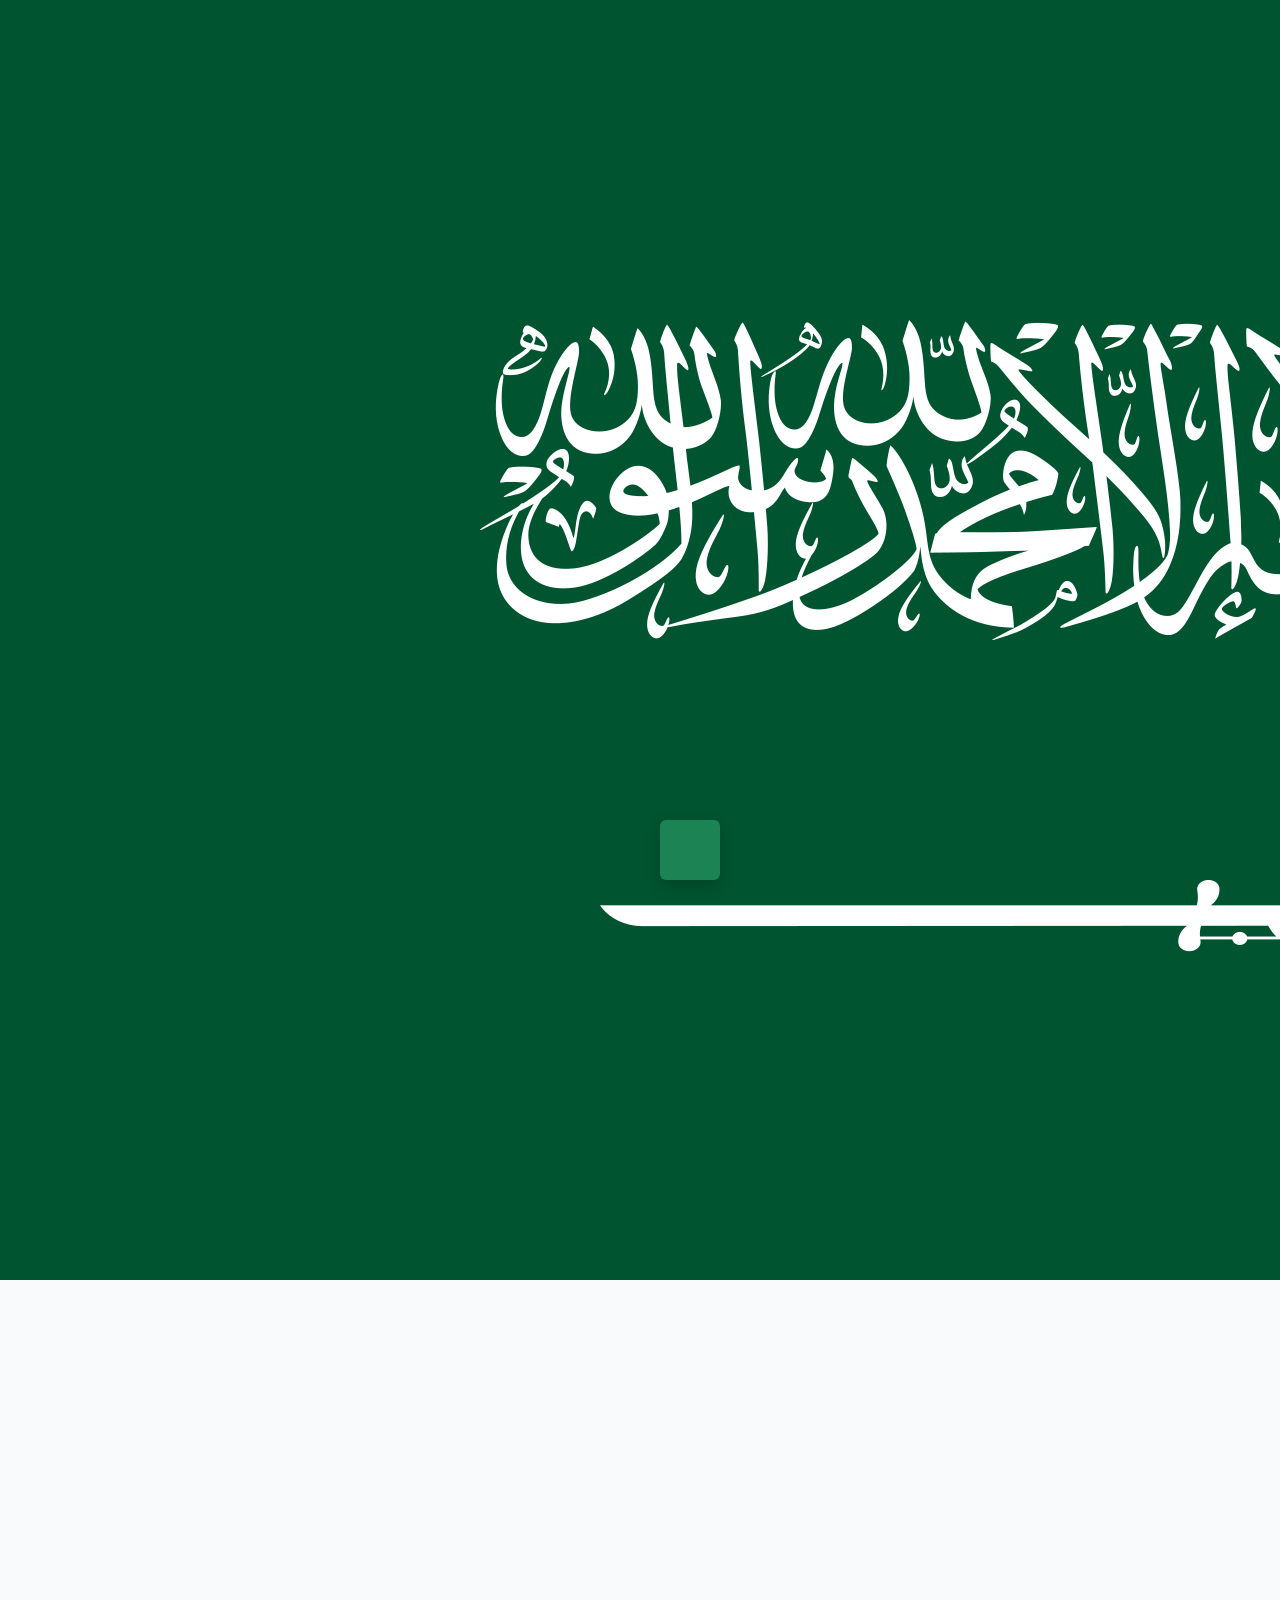
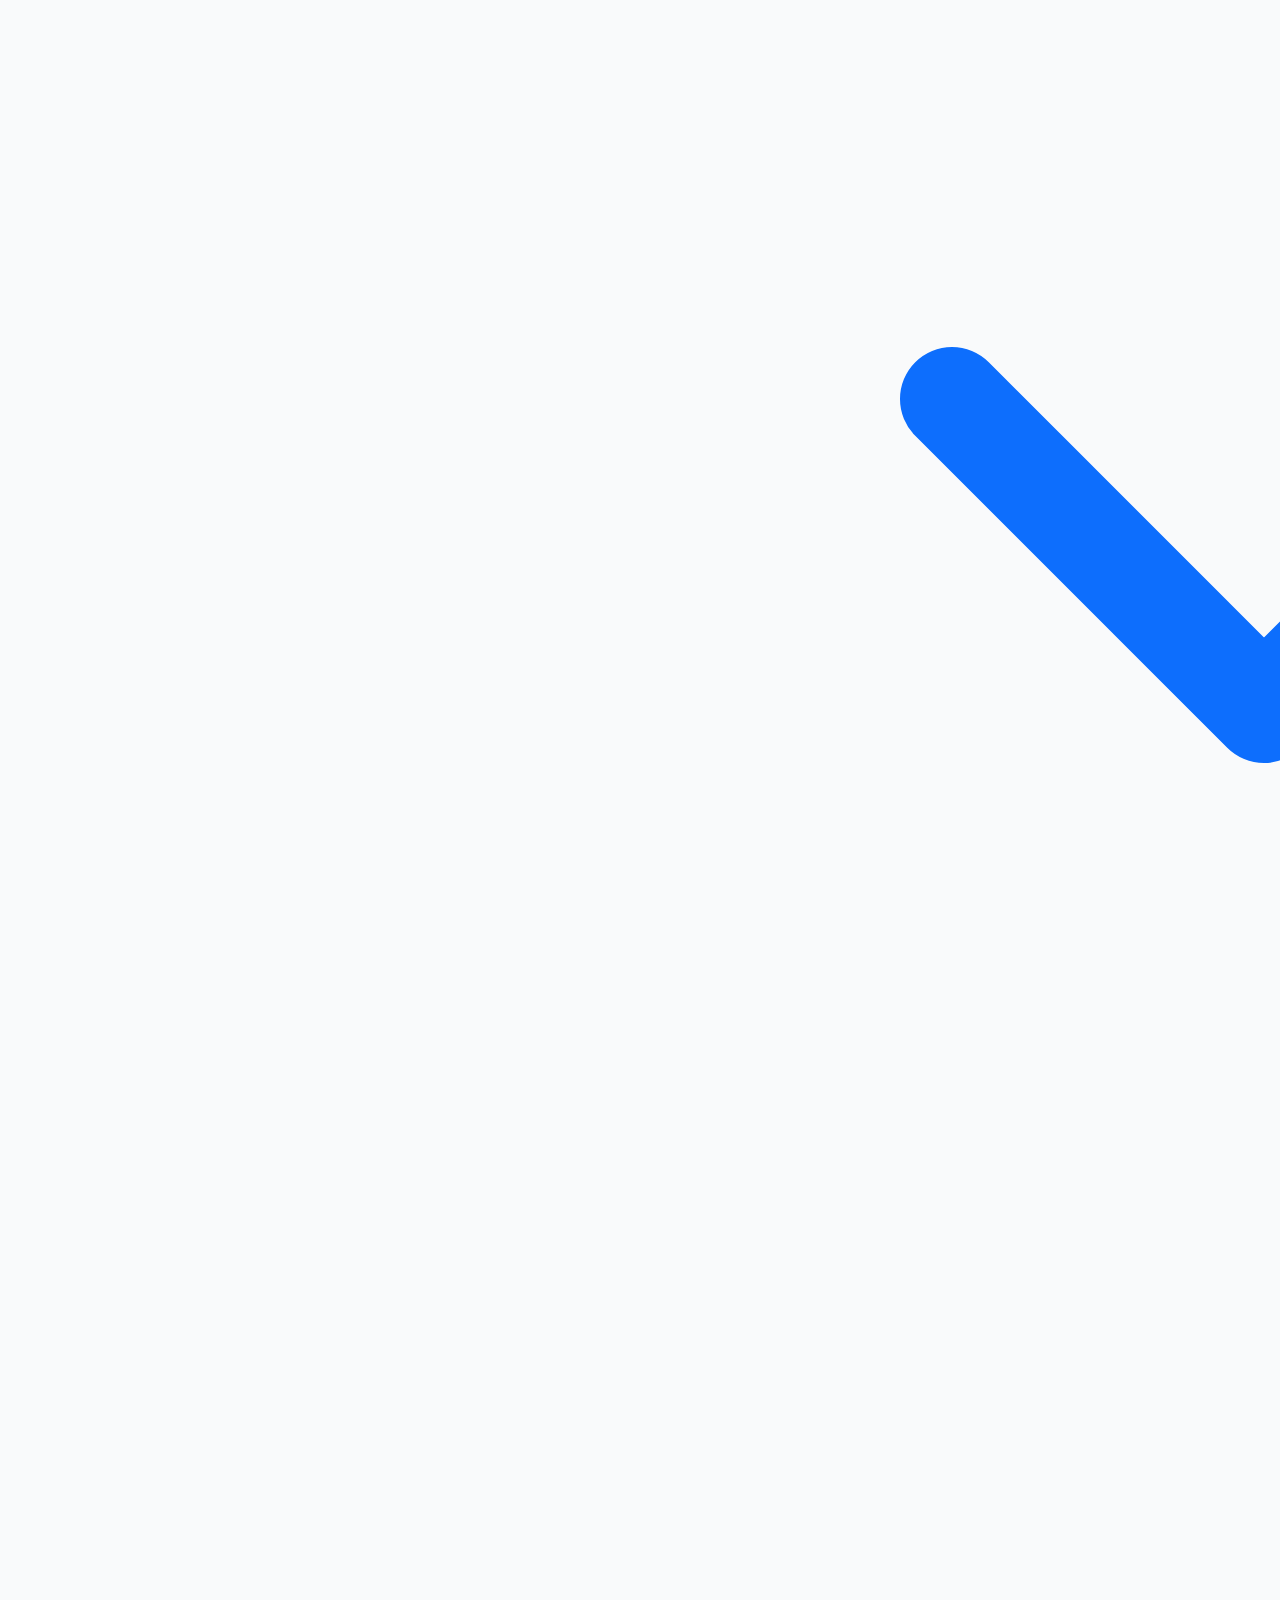
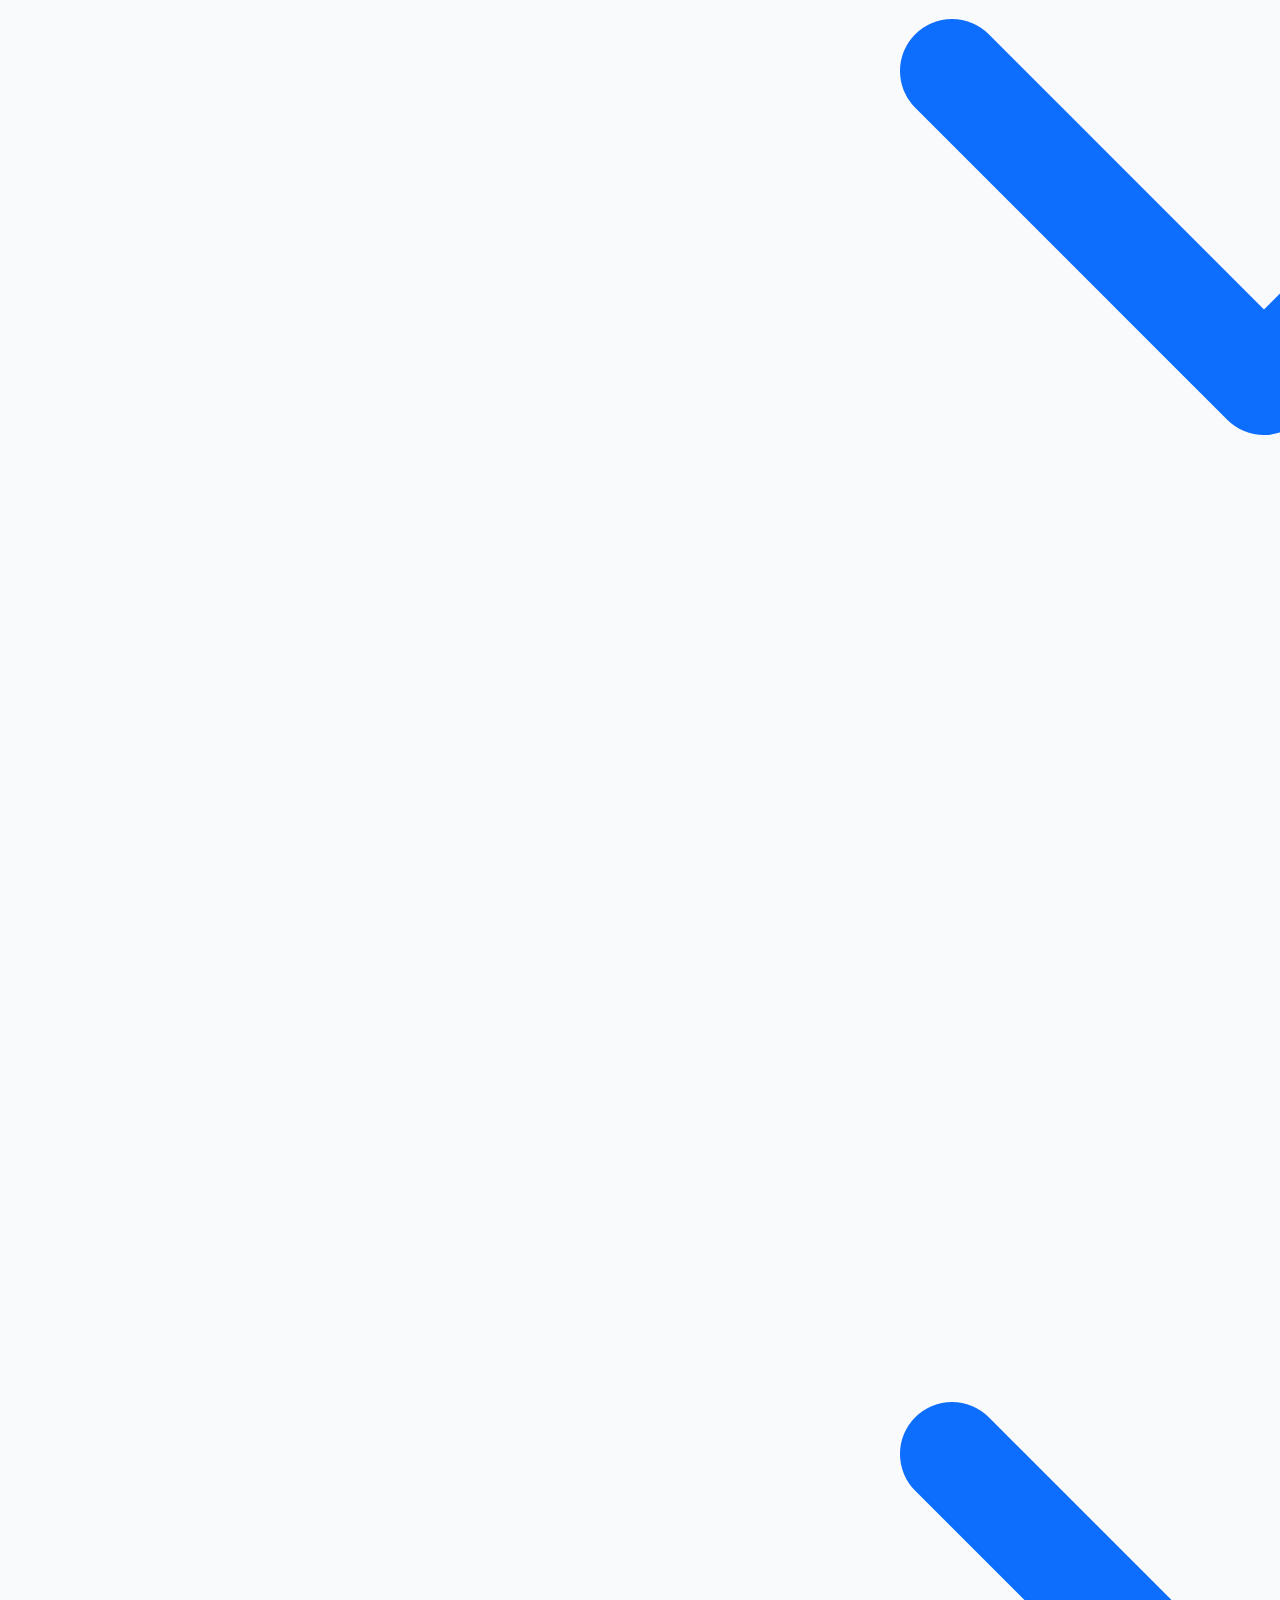
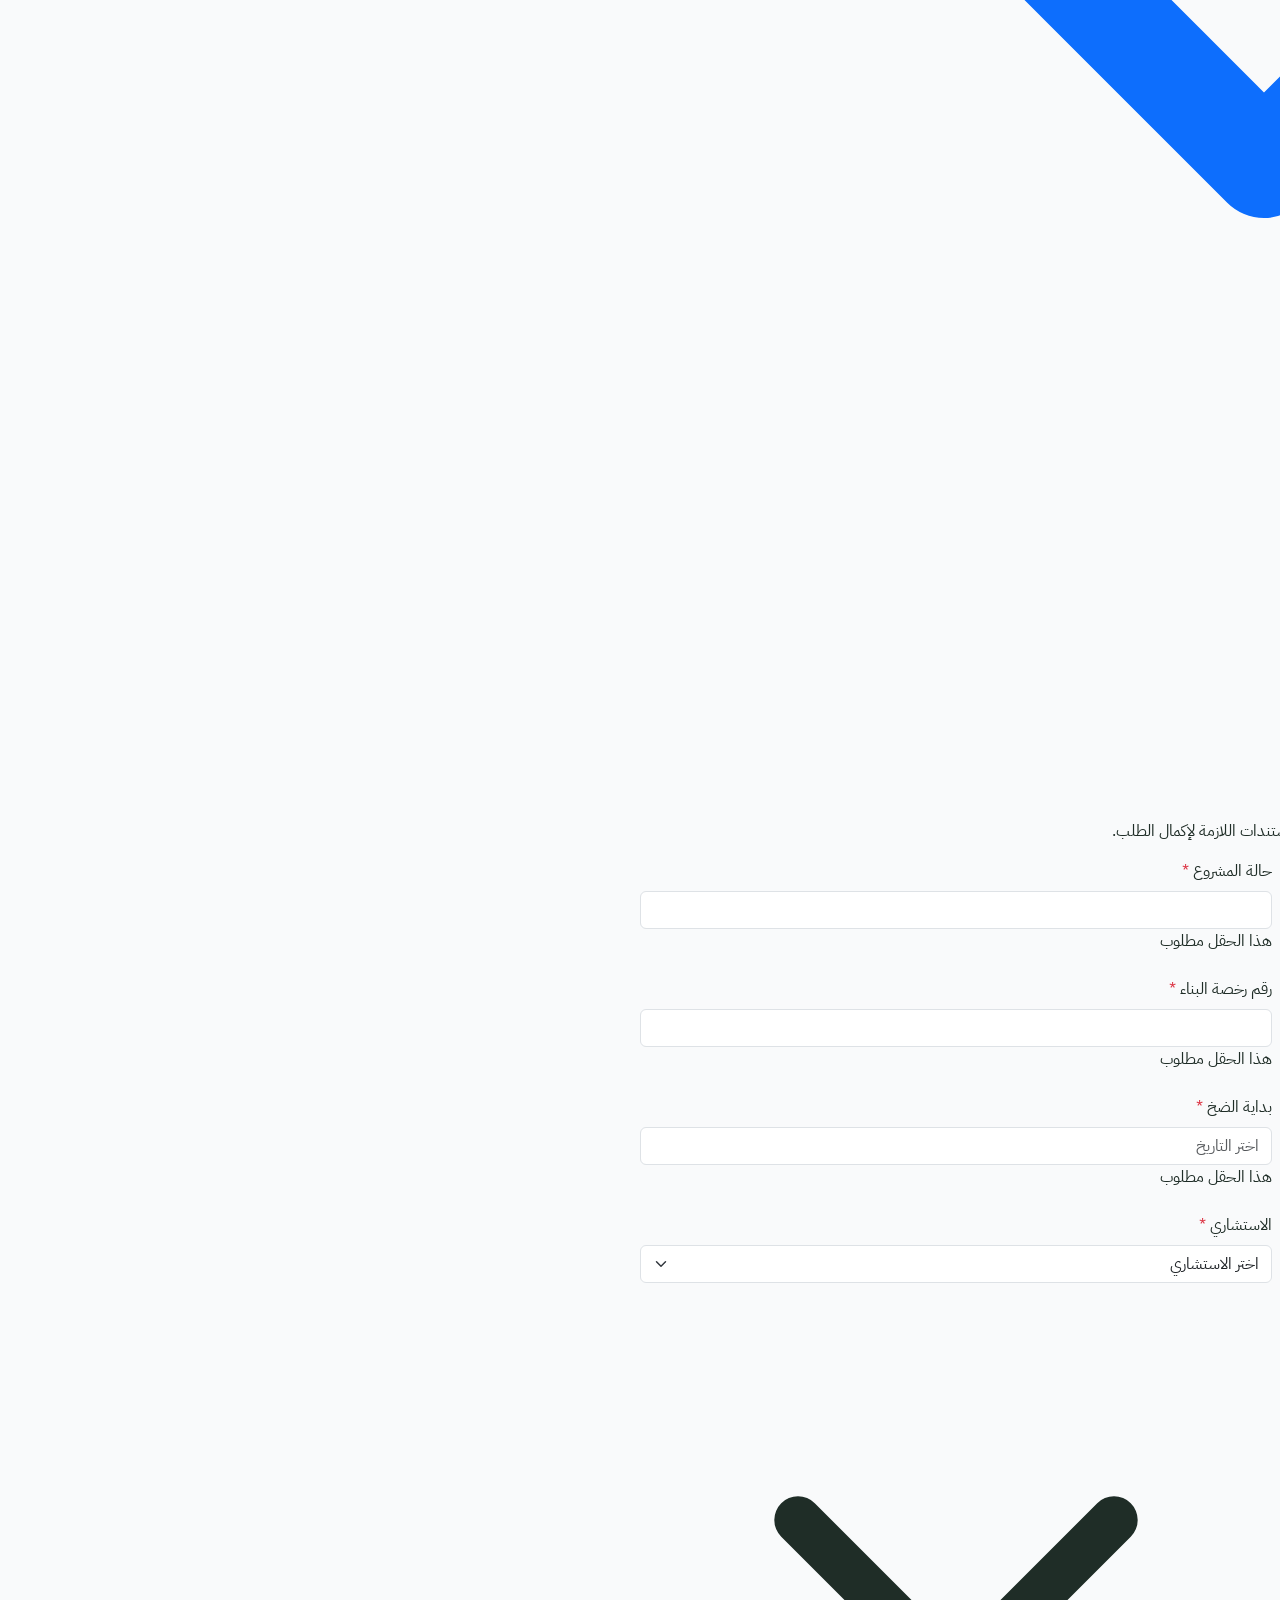
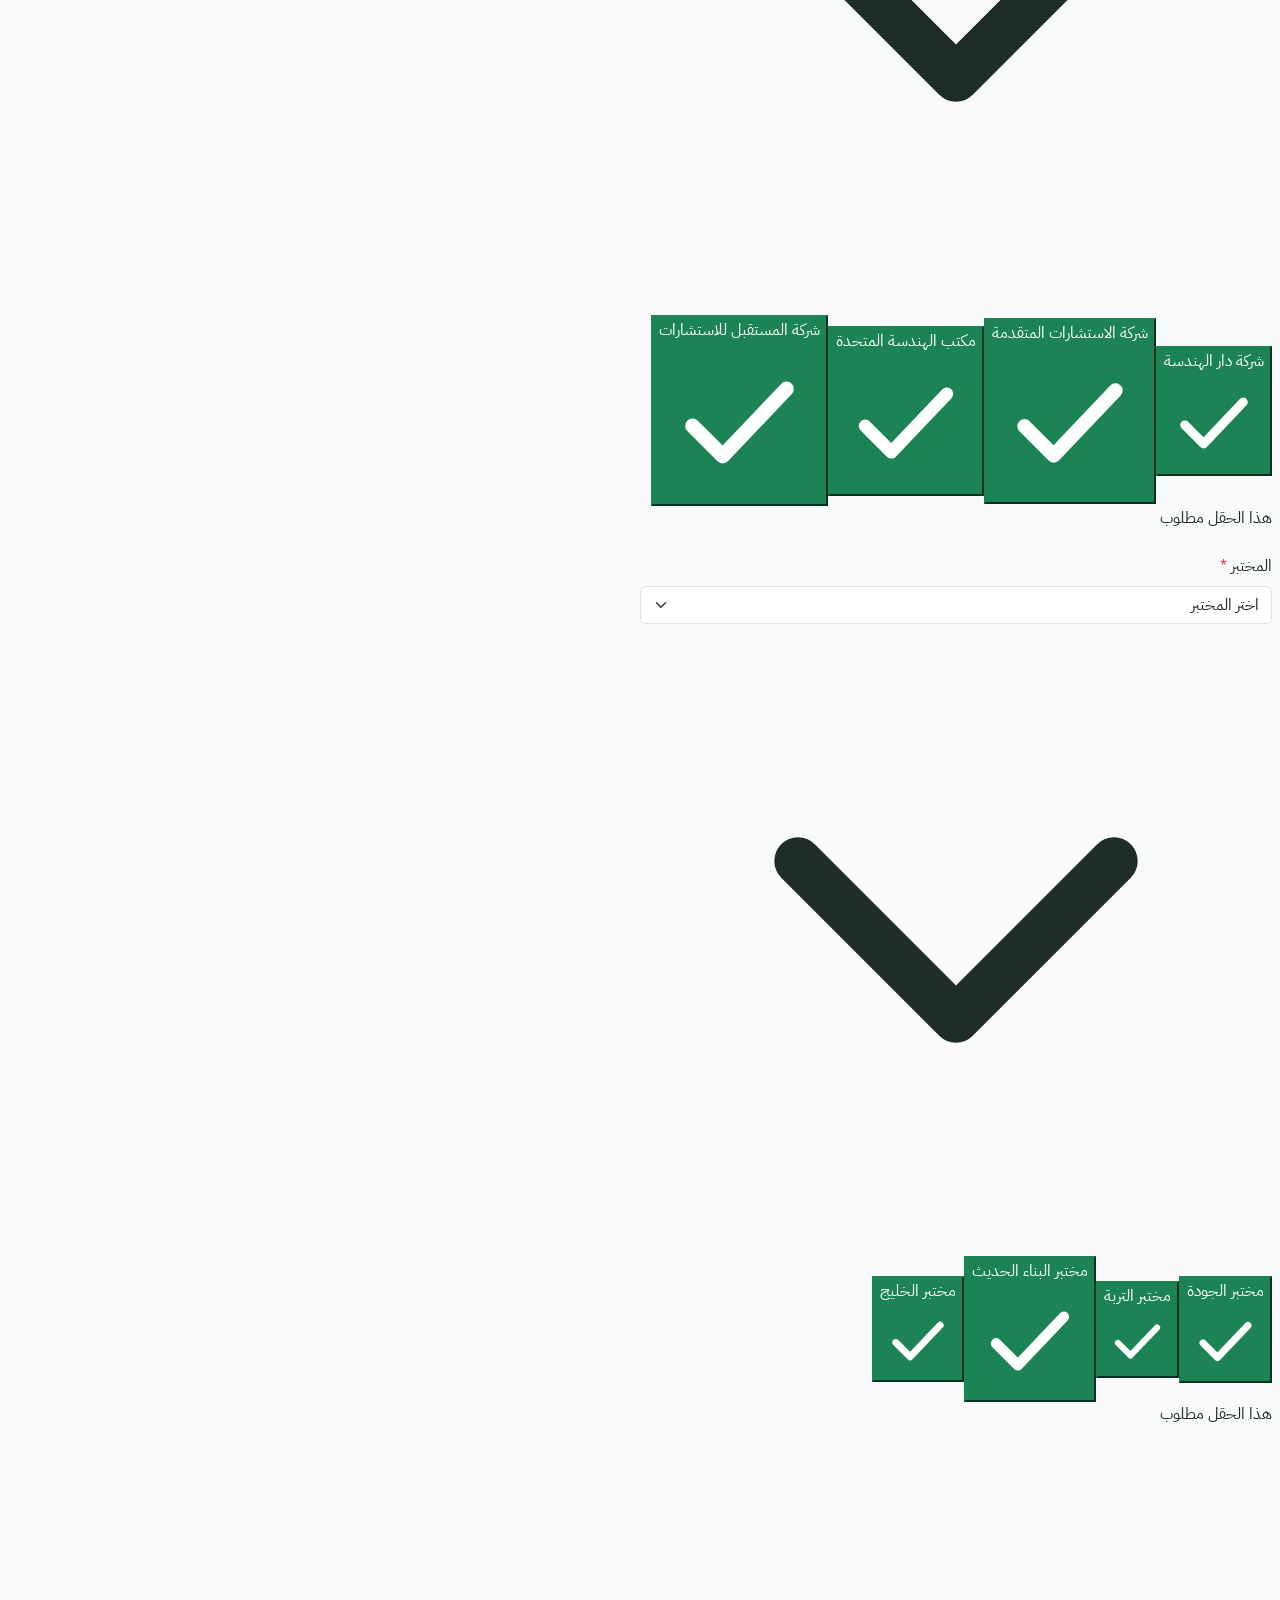
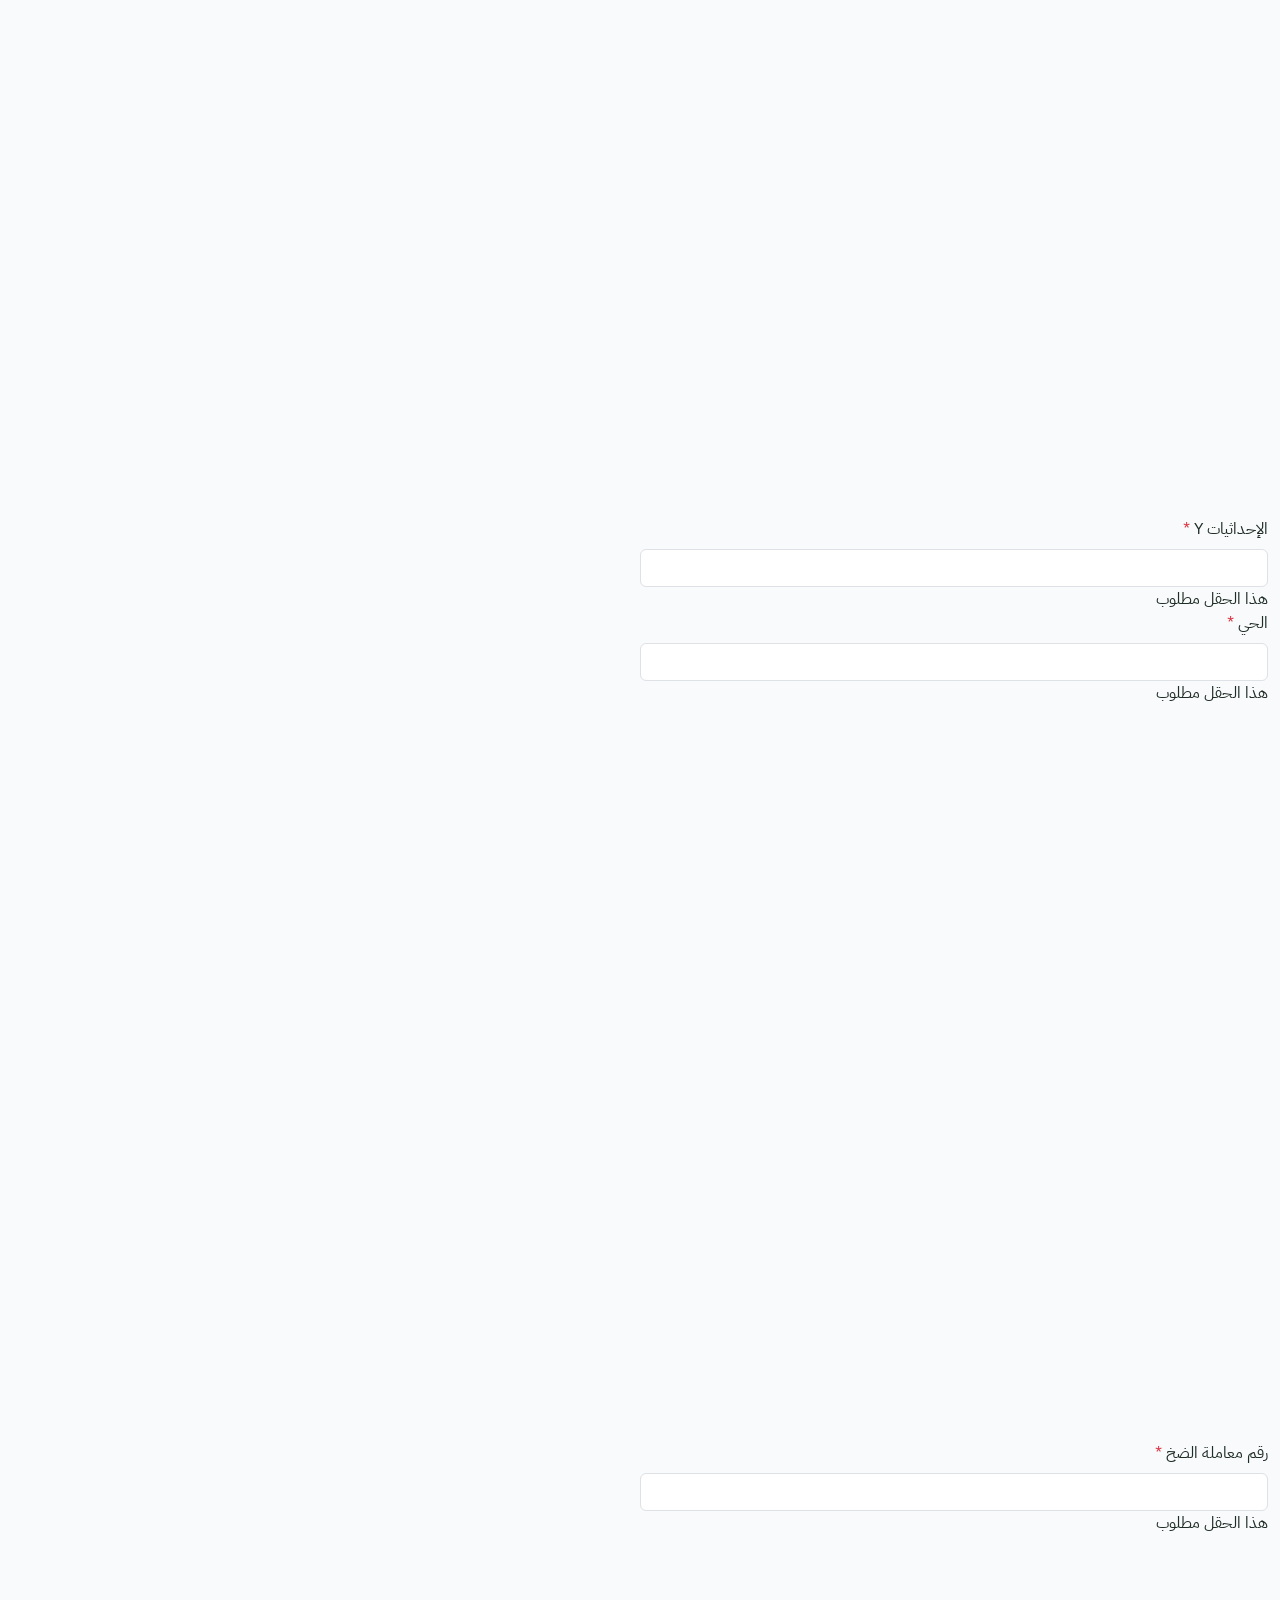
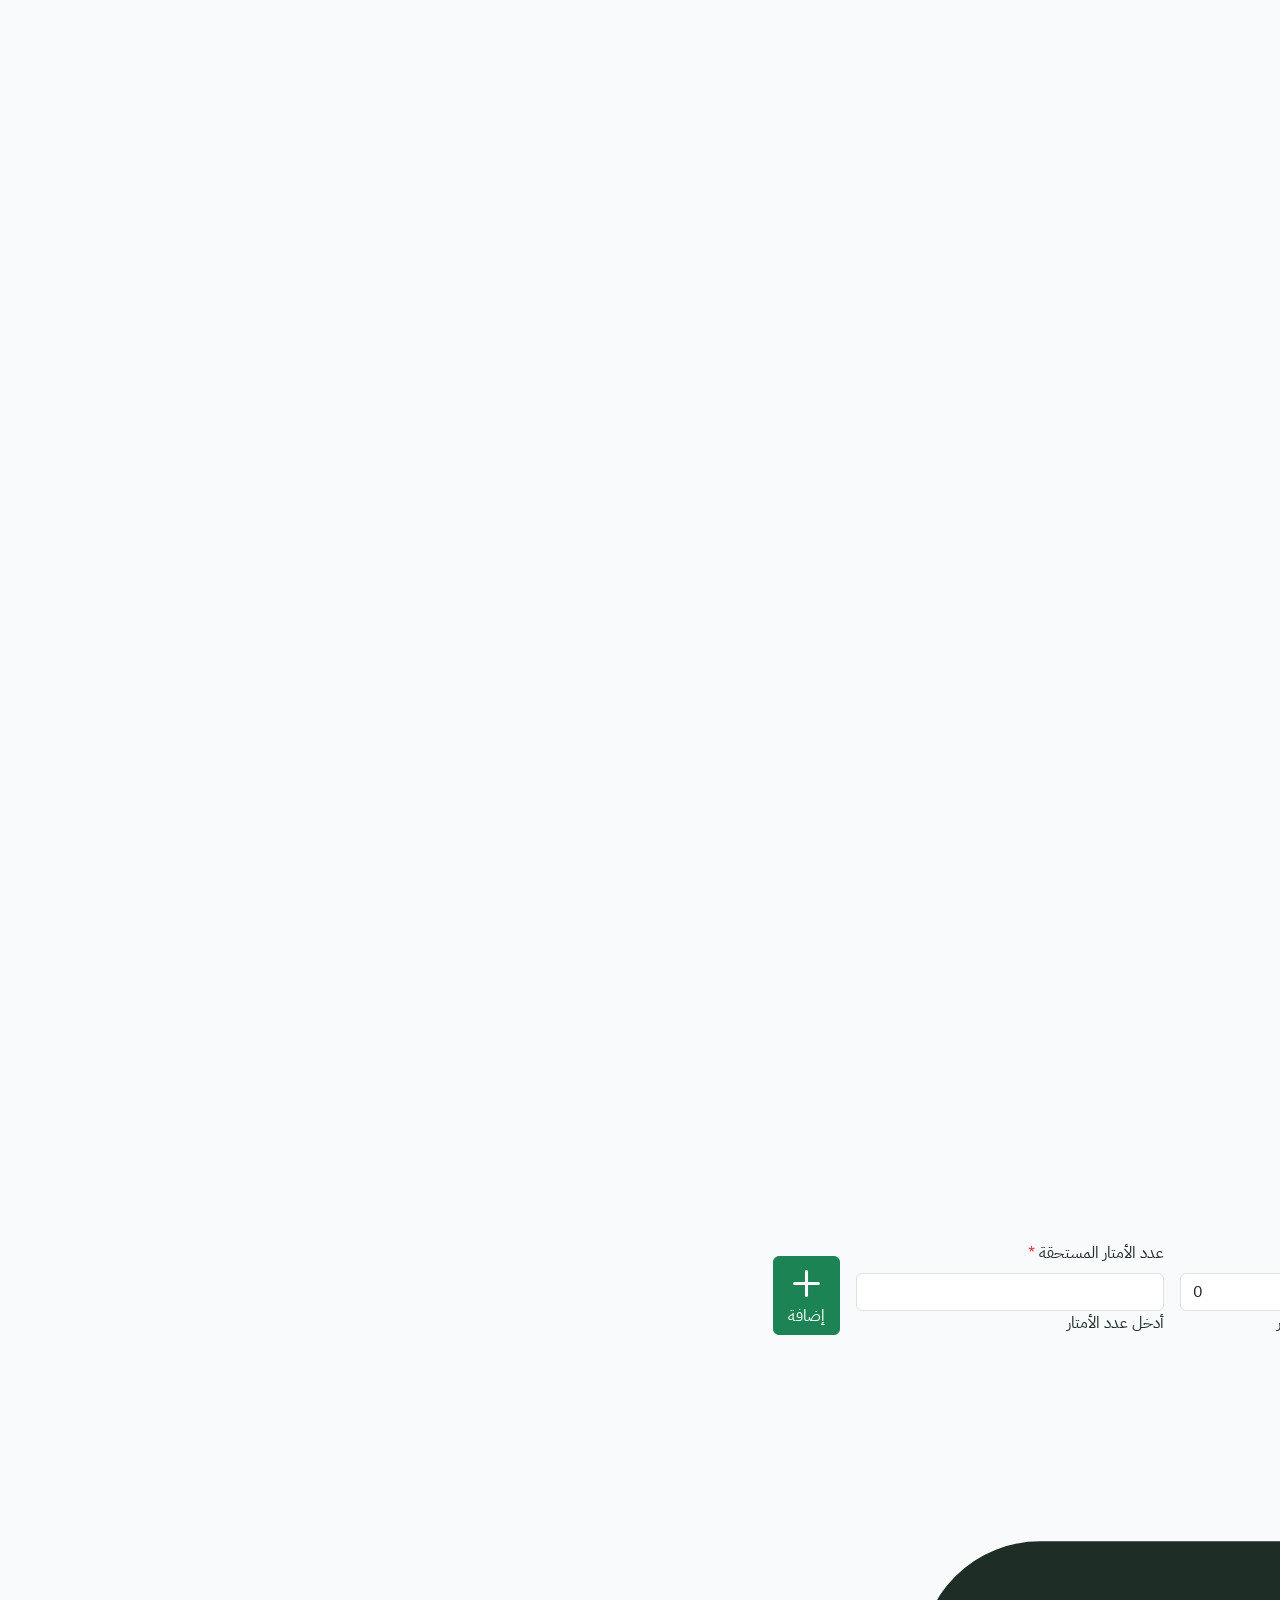
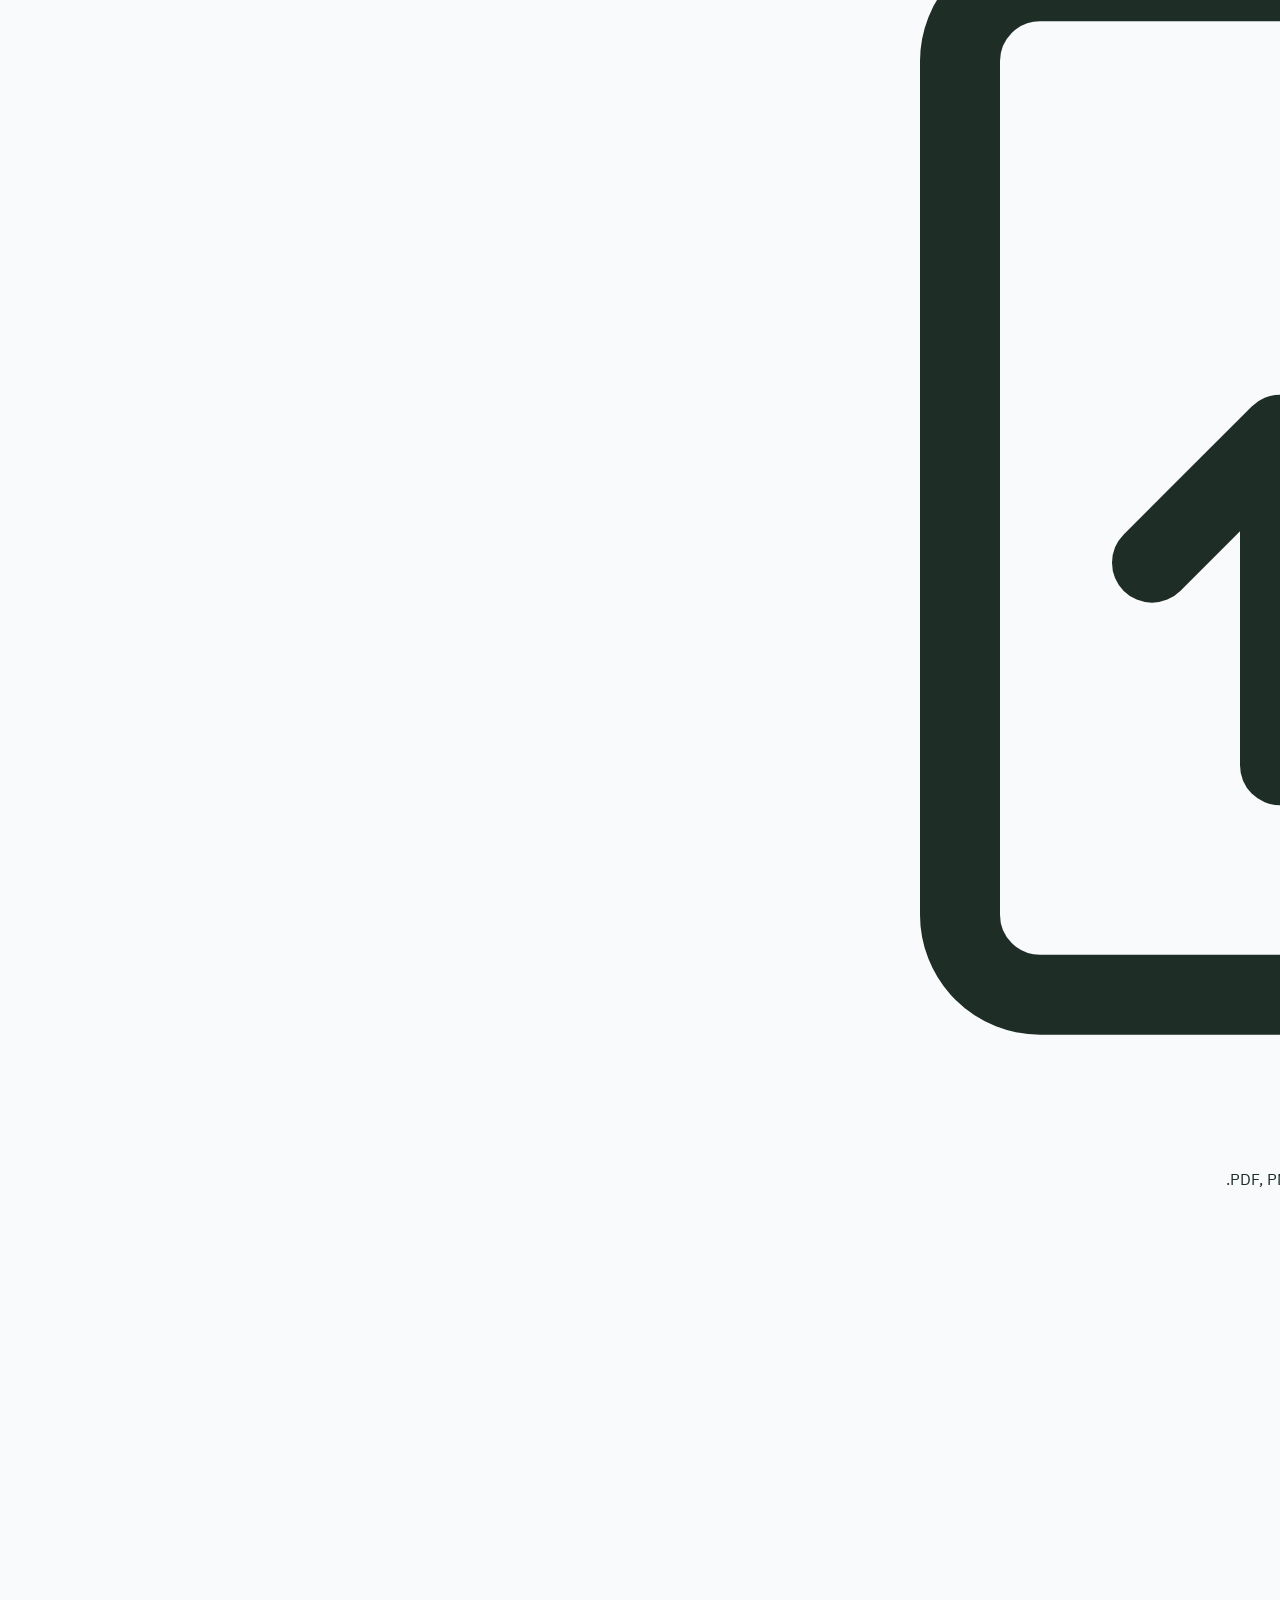
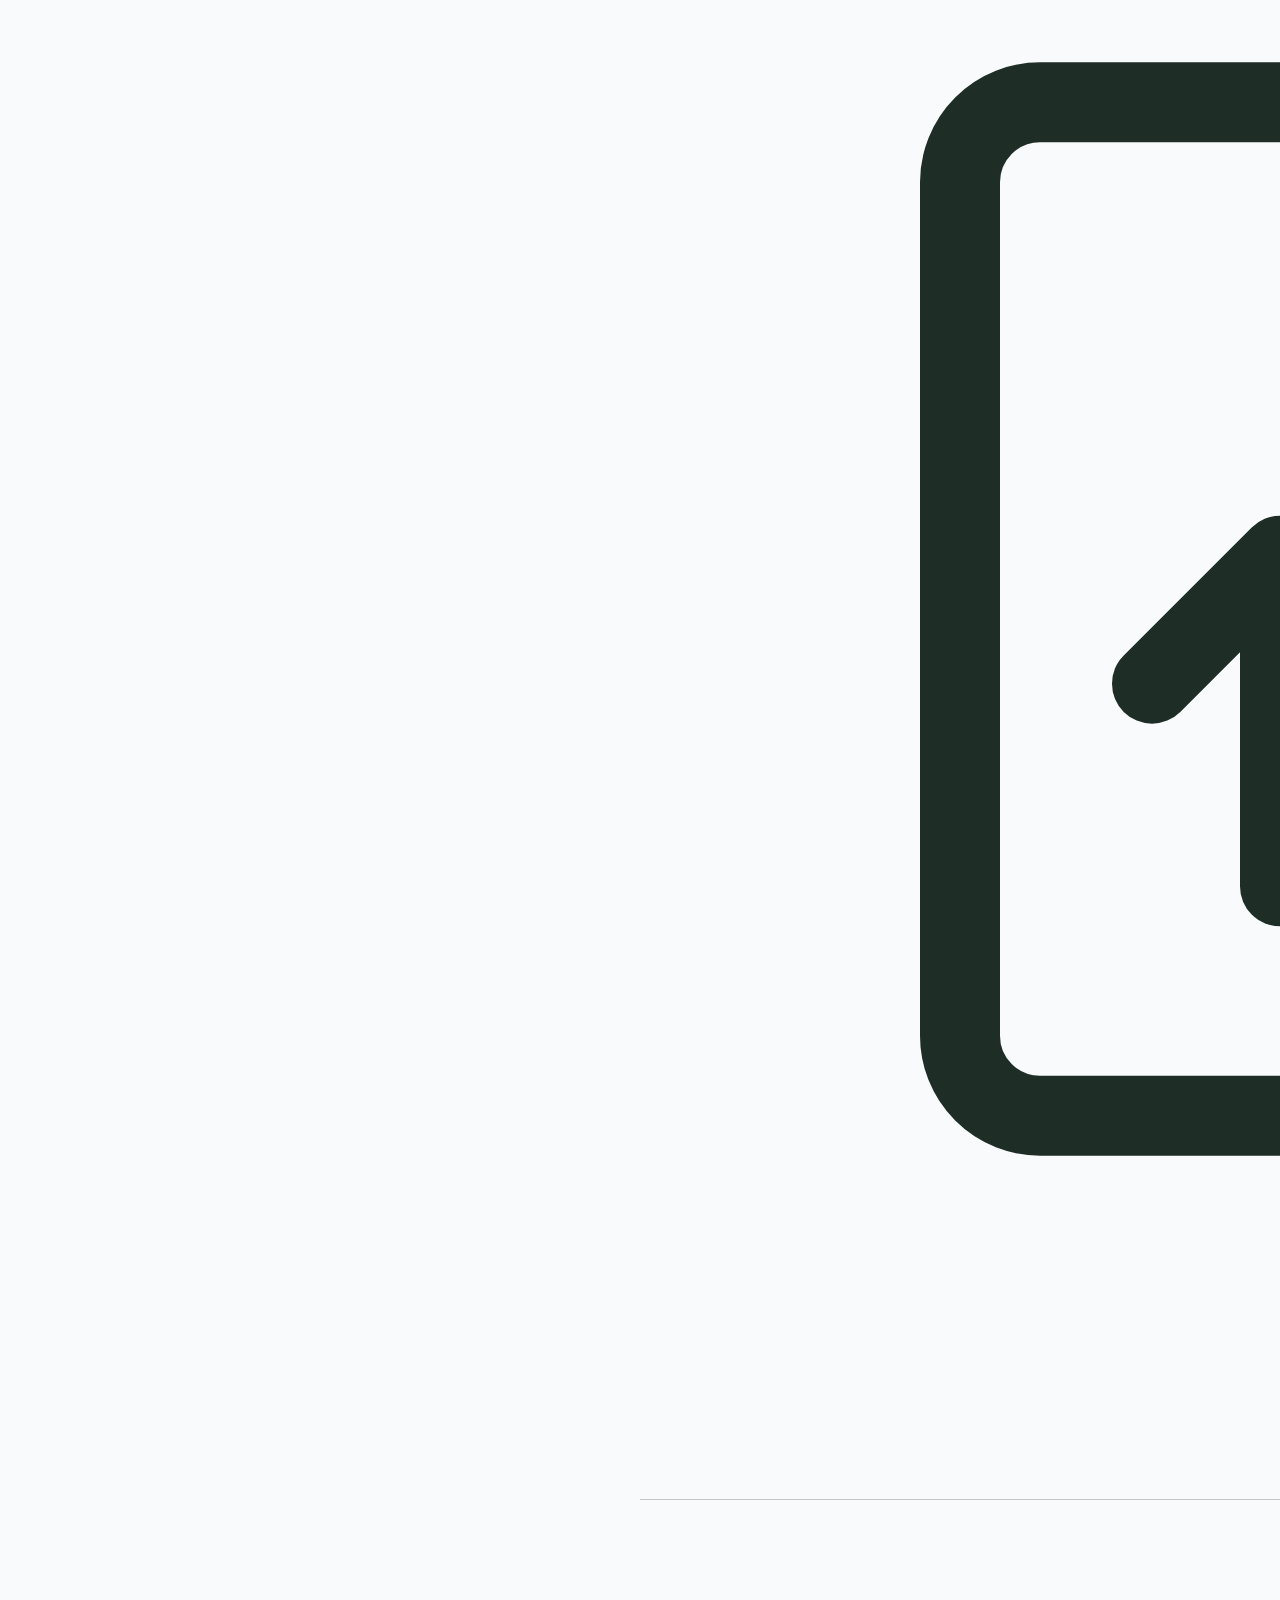
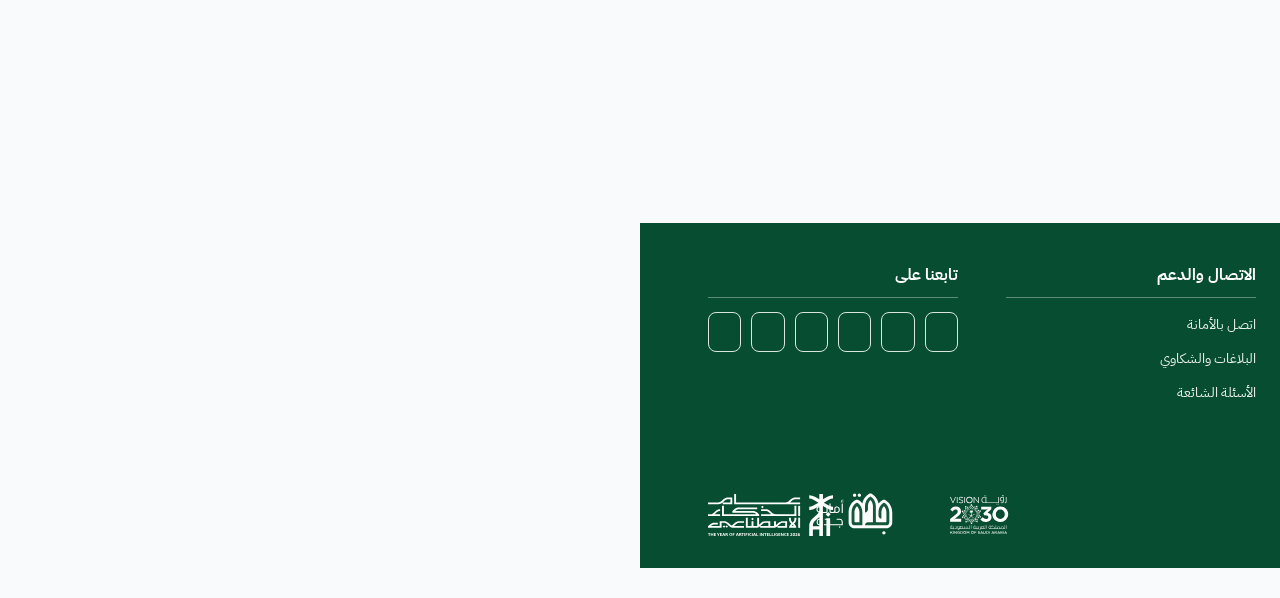
<file: index ra.html>
<!DOCTYPE html>

<html dir="rtl" lang="ar">
<head>
<meta charset="utf-8"/>
<meta content="width=device-width, initial-scale=1.0, viewport-fit=cover" name="viewport"/>
<title>طلب ضخ مياه جديد</title>
<!-- خط عربي -->
<link href="https://fonts.googleapis.com" rel="preconnect"/>
<link crossorigin="" href="https://fonts.gstatic.com" rel="preconnect"/>
<link href="https://fonts.googleapis.com/css2?family=IBM+Plex+Sans+Arabic:wght@400;500;600;700&amp;family=Reem+Kufi:wght@500;600;700&amp;display=swap" rel="stylesheet"/>
<!-- Bootstrap -->
<link href="vendor/bootstrap/css/bootstrap.rtl.min.css" rel="stylesheet"/>
<!-- Hugeicons -->
<link href="https://cdn.hugeicons.com/font/hgi-stroke-rounded.css" rel="stylesheet"/>
<!-- ملف التنسيق -->
<link href="css/style.css" rel="stylesheet"/>
<link href="vendor/flatpickr/flatpickr.min.css" rel="stylesheet"/>
</head>
<body>
<!-- الشريط الحكومي -->
<div class="gov-bar" id="govBar">
<div class="gov-bar__inner">
<div class="gov-bar__title">
<img src="assets/logos/Flag_of_Saudi.webp"
     alt="علم المملكة العربية السعودية"
     class="saudi-flag">
<span>موقع حكومي مسجل لدى هيئة الحكومة الرقمية</span>
</div>
<button aria-controls="govBarDetails" aria-expanded="false" class="gov-bar__check" id="govBarCheck" type="button">
<span>كيف تتحقق</span>
<svg aria-hidden="true" class="gov-bar__arrow" fill="none" stroke="currentColor" stroke-linecap="round" stroke-linejoin="round" stroke-width="2" viewbox="0 0 24 24">
<path d="m6 9 6 6 6-6"></path>
</svg>
</button>
</div>
<div class="gov-bar__details" hidden="" id="govBarDetails">
<div class="gov-bar__detail-grid">
<div class="gov-bar__detail-item">
<div aria-hidden="true" class="gov-bar__detail-icon">↗</div>
<div>
<h3>روابط المواقع الإلكترونية الرسمية الحكومية تنتهي بـ <strong>gov.sa</strong></h3>
<p>جميع روابط المواقع الرسمية التابعة للجهات الحكومية في المملكة العربية السعودية تنتهي بـ gov.sa.</p>
</div>
</div>
<div class="gov-bar__detail-item">
<div aria-hidden="true" class="gov-bar__detail-icon">⌕</div>
<div>
<h3>المواقع الإلكترونية الحكومية الموثوقة تستخدم بروتوكول <strong>HTTPS</strong></h3>
<p>تحقق من أن الموقع يستخدم بروتوكول HTTPS لضمان الاتصال الآمن.</p>
</div>
</div>
</div>
<div class="gov-bar__registration">
<span>مسجل لدى هيئة الحكومة الرقمية برقم:</span>
<a href="#">20230103200</a>
</div>
</div>
</div>
<!-- القائمة العلوية -->
<header class="site-header" id="siteHeader">
<div class="site-header__inner">
<a aria-label="أمانة محافظة جدة — الرئيسية" class="site-logo" href="#section-basic">
<img alt="شعار أمانة محافظة جدة" class="site-logo__img" height="78" src="assets/logos/amanah.svg" width="140"/>
</a>
<nav aria-label="القائمة الرئيسية" class="site-nav" id="siteNav">
<ul class="site-nav__list">
<li class="site-nav__item">
<a href="#section-basic">
<span>الرئيسية</span>
</a>
</li>
<li class="site-nav__item">
<a href="javascript:void(0)">
<span>عن الخدمة</span>
<svg aria-hidden="true" class="site-nav__caret" fill="none" stroke="currentColor" stroke-linecap="round" stroke-linejoin="round" stroke-width="2" viewbox="0 0 24 24"><path d="m6 9 6 6 6-6"></path></svg>
</a>
</li>
<li class="site-nav__item">
<a href="javascript:void(0)">
<span>الأعمال والمشاريع</span>
<svg aria-hidden="true" class="site-nav__caret" fill="none" stroke="currentColor" stroke-linecap="round" stroke-linejoin="round" stroke-width="2" viewbox="0 0 24 24"><path d="m6 9 6 6 6-6"></path></svg>
</a>
</li>
<li class="site-nav__item site-nav__item--has-menu">
<button aria-controls="servicesSubmenu" aria-expanded="false" aria-haspopup="true" class="site-nav__trigger" type="button">
<span>الخدمات</span>
<svg aria-hidden="true" class="site-nav__caret" fill="none" stroke="currentColor" stroke-linecap="round" stroke-linejoin="round" stroke-width="2" viewbox="0 0 24 24"><path d="m6 9 6 6 6-6"></path></svg>
</button>
<ul class="site-nav__submenu" id="servicesSubmenu">
<li>
<a class="is-active" href="#section-basic">تصاريح الضخ</a>
</li>
</ul>
</li>
<li class="site-nav__item">
<a href="javascript:void(0)">
<span>المركز الإعلامي</span>
<svg aria-hidden="true" class="site-nav__caret" fill="none" stroke="currentColor" stroke-linecap="round" stroke-linejoin="round" stroke-width="2" viewbox="0 0 24 24"><path d="m6 9 6 6 6-6"></path></svg>
</a>
</li>
<li class="site-nav__item">
<a href="javascript:void(0)">
<span>الإبداع والابتكار</span>
</a>
</li>
</ul>
</nav>
<div class="site-header__actions">
<button aria-label="بحث" class="site-icon-btn" type="button">
<svg aria-hidden="true" fill="none" height="20" stroke="currentColor" stroke-linecap="round" stroke-linejoin="round" stroke-width="1.8" viewbox="0 0 24 24" width="20"><circle cx="11" cy="11" r="7"></circle><path d="m20 20-3.5-3.5"></path></svg>
</button>
<button aria-label="اللغة" class="site-icon-btn" type="button">
<svg aria-hidden="true" fill="none" height="20" stroke="currentColor" stroke-linecap="round" stroke-linejoin="round" stroke-width="1.7" viewbox="0 0 24 24" width="20">
<path d="M4 5h8"></path>
<path d="M8 3v2"></path>
<path d="M6 5c1 4 3 6 6 7"></path>
<path d="M5 12c2-1 4-3 5-6"></path>
<rect height="8" rx="1.2" width="7" x="13.5" y="11.5"></rect>
<path d="M15 14h4"></path>
<path d="M15.5 16h3"></path>
</svg>
</button>
<a class="site-login" href="javascript:void(0)">
<svg aria-hidden="true" fill="none" height="18" stroke="currentColor" stroke-linecap="round" stroke-linejoin="round" stroke-width="1.8" viewbox="0 0 24 24" width="18"><circle cx="12" cy="8" r="3.5"></circle><path d="M5 19c1.5-3 4-4.5 7-4.5s5.5 1.5 7 4.5"></path></svg>
<span class="site-login__label">تسجيل الدخول</span>
</a>
<button aria-controls="siteNav" aria-expanded="false" aria-label="فتح القائمة" class="site-burger" id="navToggleBtn" type="button">
<span></span><span></span><span></span>
</button>
</div>
</div>
</header>
<main class="app-main">
<div class="breadcrumb-bar">
<nav aria-label="مسار التصفح">
<ol class="breadcrumb">
<li class="breadcrumb-item">
<a href="#section-basic">الرئيسية</a>
</li>
<li class="breadcrumb-item">
<a href="javascript:void(0)" id="breadcrumbServices">الخدمات الإلكترونية</a>
</li>
<li aria-current="page" class="breadcrumb-item active">تصاريح ضخ المياه</li>
</ol>
</nav>
</div>
<div class="form-card">
<!-- العنوان -->
<h2 class="page-title" id="section-basic">
                طلب ضخ مياه جديد
            </h2>
<!-- الوصف -->
<p class="page-description">
                يهدف هذا النموذج إلى تسجيل مناطق ومواقع مشاريع ضخ المياه، وبيانات المشروع، والمضخات، مع إرفاق المستندات اللازمة لإكمال الطلب.
            </p>
<!-- رسالة النتيجة -->
<div class="form-message" id="formMessage" role="alert"></div>
<!-- بداية النموذج -->
<form id="pumpingForm" novalidate="">
<!-- الصف الأول -->
<div class="row g-3 mb-4">
<!-- اسم المشروع -->
<div class="col-6">
<label class="form-label" for="projectName">
                            اسم المشروع <span class="text-danger">*</span>
</label>
<div class="field-wrap">
<input class="form-control" id="projectName" name="projectName" required="" type="text"/>
</div>
<div class="field-error" data-error-for="projectName">هذا الحقل مطلوب</div>
</div>
<!-- حالة المشروع -->
<div class="col-6">
<label class="form-label" for="projectStatus">
                            حالة المشروع <span class="text-danger">*</span>
</label>
<div class="field-wrap">
<input class="form-control" id="projectStatus" name="projectStatus" required="" type="text"/>
</div>
<div class="field-error" data-error-for="projectStatus">هذا الحقل مطلوب</div>
</div>
</div>
<!-- الصف الثاني -->
<div class="row g-3 mb-4">
<!-- رقم هوية المالك -->
<div class="col-6">
<label class="form-label" for="ownerId">
                            رقم هوية المالك <span class="text-danger">*</span>
</label>
<div class="field-wrap">
<input class="form-control" id="ownerId" name="ownerId" required="" type="text"/>
</div>
<div class="field-error" data-error-for="ownerId">هذا الحقل مطلوب</div>
</div>
<!-- رقم رخصة البناء -->
<div class="col-6">
<label class="form-label" for="buildingPermit">
                            رقم رخصة البناء <span class="text-danger">*</span>
</label>
<div class="field-wrap">
<input class="form-control" id="buildingPermit" name="buildingPermit" required="" type="text"/>
</div>
<div class="field-error" data-error-for="buildingPermit">هذا الحقل مطلوب</div>
</div>
</div>
<!-- الصف الثالث -->
<div class="row g-3 mb-4">
<!-- رقم تصريح الحفر -->
<div class="col-6">
<label class="form-label" for="diggingPermit">
                            رقم تصريح الحفر <span class="text-danger">*</span>
</label>
<div class="field-wrap">
<input class="form-control" id="diggingPermit" name="diggingPermit" required="" type="text"/>
</div>
<div class="field-error" data-error-for="diggingPermit">هذا الحقل مطلوب</div>
</div>
<!-- بداية الضخ -->
<div class="col-6">
<label class="form-label" for="pumpingStart">
                            بداية الضخ <span class="text-danger">*</span>
</label>
<div class="field-wrap field-wrap--date">
<input autocomplete="off" class="form-control date-input" id="pumpingStart" inputmode="none" name="pumpingStart" placeholder="اختر التاريخ" required="" type="text"/>
<span aria-hidden="true" class="date-input__icon">
<i class="hgi hgi-stroke hgi-calendar-03"></i>
</span>
</div>
<div class="field-error" data-error-for="pumpingStart">هذا الحقل مطلوب</div>
</div>
</div>
<!-- الصف الرابع -->
<div class="row g-3 mb-4">
<!-- مدة الضخ -->
<div class="col-6">
<label class="form-label" for="pumpingMonths">
                            وذلك لمدة بالأشهر <span class="text-danger">*</span>
</label>
<div class="field-wrap">
<input class="form-control" id="pumpingMonths" min="1" name="pumpingMonths" required="" type="number"/>
</div>
<div class="field-error" data-error-for="pumpingMonths">هذا الحقل مطلوب</div>
</div>
<!-- الاستشاري -->
<div class="col-6">
<label class="form-label" for="consultant">
                            الاستشاري <span class="text-danger">*</span>
</label>
<div class="field-wrap">
<select class="form-select" id="consultant" name="consultant" required="">
<option disabled="" selected="" value="">اختر الاستشاري</option>
<option>شركة دار الهندسة</option>
<option>شركة الاستشارات المتقدمة</option>
<option>مكتب الهندسة المتحدة</option>
<option>شركة المستقبل للاستشارات</option>
</select>
</div>
<div class="field-error" data-error-for="consultant">هذا الحقل مطلوب</div>
</div>
</div>
<!-- الصف الخامس -->
<div class="row g-3 mb-4">
<!-- المقاول -->
<div class="col-6">
<label class="form-label" for="contractor">
                            المقاول <span class="text-danger">*</span>
</label>
<div class="field-wrap">
<select class="form-select" id="contractor" name="contractor" required="">
<option disabled="" selected="" value="">اختر المقاول</option>
<option>شركة جدة للمقاولات</option>
<option>شركة أبناء الجزيرة</option>
<option>شركة البناء الحديث</option>
<option>شركة الإنجاز</option>
<option>مؤسسة المشاريع المتطورة</option>
</select>
</div>
<div class="field-error" data-error-for="contractor">هذا الحقل مطلوب</div>
</div>
<!-- المختبر -->
<div class="col-6">
<label class="form-label" for="lab">
                            المختبر <span class="text-danger">*</span>
</label>
<div class="field-wrap">
<select class="form-select" id="lab" name="lab" required="">
<option disabled="" selected="" value="">اختر المختبر</option>
<option>مختبر الجودة</option>
<option>مختبر التربة</option>
<option>مختبر البناء الحديث</option>
<option>مختبر الخليج</option>
</select>
</div>
<div class="field-error" data-error-for="lab">هذا الحقل مطلوب</div>
</div>
</div>
<!-- تحديد الموقع -->
<div class="mt-5 section-block" id="section-location">
<h3 class="section-title">تحديد الموقع</h3>
<label class="form-label fw-bold">
                        حدد الموقع على الخريطة <span class="text-danger">*</span>
</label>
<div class="map-frame">
<iframe data-src="https://maps.google.com/maps?q=Jeddah&amp;t=&amp;z=13&amp;ie=UTF8&amp;iwloc=&amp;output=embed" height="380" loading="lazy" referrerpolicy="no-referrer-when-downgrade" src="about:blank" style="border:0; display:block;" title="خريطة موقع المشروع" width="100%">
</iframe>
</div>
</div>
<!-- الإحداثيات -->
<div class="row">
<!-- الإحداثيات X -->
<div class="col-6">
<label class="form-label" for="coordX">
                            الإحداثيات X <span class="text-danger">*</span>
</label>
<div class="field-wrap">
<input class="form-control" id="coordX" name="coordX" required="" type="text"/>
</div>
<div class="field-error" data-error-for="coordX">هذا الحقل مطلوب</div>
</div>
<!-- الإحداثيات Y -->
<div class="col-6">
<label class="form-label" for="coordY">
                            الإحداثيات Y <span class="text-danger">*</span>
</label>
<div class="field-wrap">
<input class="form-control" id="coordY" name="coordY" required="" type="text"/>
</div>
<div class="field-error" data-error-for="coordY">هذا الحقل مطلوب</div>
</div>
</div>
<!-- البلدية والحي -->
<div class="row">
<!-- البلدية -->
<div class="col-6">
<label class="form-label" for="municipality">
                            البلدية <span class="text-danger">*</span>
</label>
<div class="field-wrap">
<select class="form-select" id="municipality" name="municipality" required="">
<option disabled="" selected="" value="">اختر البلدية</option>
<option>بلدية أبحر</option>
<option>بلدية البلد</option>
<option>بلدية الجنوب</option>
<option>بلدية الشرفية</option>
<option>بلدية بريمان</option>
</select>
</div>
<div class="field-error" data-error-for="municipality">هذا الحقل مطلوب</div>
</div>
<!-- الحي -->
<div class="col-6">
<label class="form-label" for="district">
                            الحي <span class="text-danger">*</span>
</label>
<div class="field-wrap">
<input class="form-control" id="district" name="district" required="" type="text"/>
</div>
<div class="field-error" data-error-for="district">هذا الحقل مطلوب</div>
</div>
</div>
<!-- الشارع ورقم معاملة الضخ -->
<div class="row">
<!-- الشارع -->
<div class="col-6">
<label class="form-label" for="street">
                            الشارع <span class="text-danger">*</span>
</label>
<div class="field-wrap">
<select class="form-select" id="street" name="street" required="">
<option disabled="" selected="" value="">اختر الشارع</option>
<option>شارع فلسطين</option>
<option>شارع الأمير سلطان</option>
<option>شارع التحلية</option>
<option>شارع حراء</option>
<option>شارع الملك عبدالعزيز</option>
</select>
</div>
<div class="field-error" data-error-for="street">هذا الحقل مطلوب</div>
</div>
<!-- رقم معاملة الضخ -->
<div class="col-6">
<label class="form-label" for="pumpingTxn">
                            رقم معاملة الضخ <span class="text-danger">*</span>
</label>
<div class="field-wrap">
<input class="form-control" id="pumpingTxn" name="pumpingTxn" required="" type="text"/>
</div>
<div class="field-error" data-error-for="pumpingTxn">هذا الحقل مطلوب</div>
</div>
</div>
<!-- بيانات المضخة -->
<div class="mt-5 section-block" id="section-pumps">
<h3 class="section-title">بيانات المضخة</h3>
<div class="row align-items-end g-3">
<!-- نوع المضخة -->
<div class="col-6 col-lg-3">
<label class="form-label" for="pumpType">
                                نوع المضخة <span class="text-danger">*</span>
</label>
<div class="field-wrap">
<select class="form-select" id="pumpType">
<option disabled="" selected="" value="">اختر</option>
<option>مضخة غاطسة</option>
<option>مضخة سطحية</option>
</select>
</div>
<div class="field-error" data-error-for="pumpType">اختر نوع المضخة</div>
</div>
<!-- عدد المضخات -->
<div class="col-6 col-lg-2">
<label class="form-label" for="pumpCount">
                                عدد المضخات <span class="text-danger">*</span>
</label>
<div class="field-wrap">
<input class="form-control" id="pumpCount" min="1" type="number"/>
</div>
<div class="field-error" data-error-for="pumpCount">أدخل عدد المضخات</div>
</div>
<!-- عدد الشهور -->
<div class="col-6 col-lg-2">
<label class="form-label" for="pumpMonths">
                                عدد الشهور <span class="text-danger">*</span>
</label>
<div class="field-wrap">
<input class="form-control" id="pumpMonths" min="1" type="number" value="0"/>
</div>
<div class="field-error" data-error-for="pumpMonths">أدخل عدد الشهور</div>
</div>
<!-- عدد الأمتار المستحقة -->
<div class="col-6 col-lg-3">
<label class="form-label" for="pumpMeters">
                                عدد الأمتار المستحقة <span class="text-danger">*</span>
</label>
<div class="field-wrap">
<input class="form-control" id="pumpMeters" min="1" type="number"/>
</div>
<div class="field-error" data-error-for="pumpMeters">أدخل عدد الأمتار</div>
</div>
<!-- زر إضافة -->
<div class="col-12 col-lg-2">
<button class="btn btn-add btn--primary-neutral" id="addPumpBtn" type="button">
<svg aria-hidden="true" class="btn-icon" fill="none" stroke="currentColor" stroke-linecap="round" stroke-linejoin="round" stroke-width="1.8" viewbox="0 0 24 24">
<path d="M12 5v14M5 12h14"></path>
</svg>
                                إضافة
                            </button>
</div>
</div>
<!-- جدول المضخات المضافة -->
<div class="pumps-table-wrap" hidden="" id="pumpsTableWrap">
<table class="pumps-table" id="pumpsTable">
<thead>
<tr>
<th>#</th>
<th>نوع المضخة</th>
<th>عدد المضخات</th>
<th>عدد الشهور</th>
<th>الأمتار المستحقة</th>
<th>إجراء</th>
</tr>
</thead>
<tbody id="pumpsTableBody"></tbody>
</table>
</div>
<div class="field-error" data-error-for="pumpsList">يجب إضافة مضخة واحدة على الأقل</div>
</div>
<!-- المرفقات -->
<div class="mt-5 section-block attachments-bulk-section" id="section-attachments"><h3 class="section-title">المرفقات المطلوبة</h3><div class="attachments-bulk-layout"><div class="attachments-bulk-upload"><div aria-controls="bulkFilesInput" class="bulk-uploader" id="bulkUploader" role="button" tabindex="0"><span aria-hidden="true" class="bulk-uploader__icon"><svg fill="none" stroke="currentColor" stroke-linecap="round" stroke-linejoin="round" stroke-width="1.5" viewbox="0 0 24 24"><path d="M14 2.5H7.5A1.5 1.5 0 0 0 6 4v16a1.5 1.5 0 0 0 1.5 1.5h9A1.5 1.5 0 0 0 18 20V7.5L14 2.5z"></path><path d="M14 2.5V7.5h4"></path><path d="M12 17.2v-6"></path><path d="M9.6 13.4 12 11l2.4 2.4"></path></svg></span><p class="bulk-uploader__text">اسحب وأفلت جميع الملفات هنا للرفع</p><p class="bulk-uploader__hint">يمكنك تحديد جميع الملفات المطلوبة معًا — الحد الأقصى لكل ملف 2 ميجابايت، والصيغ المدعومة PDF, PNG, JPG.</p><span class="bulk-uploader__browse-btn">تصفح الملفات</span><input accept=".pdf,.jpg,.jpeg,.png,application/pdf,image/jpeg,image/png" class="bulk-uploader__input" id="bulkFilesInput" multiple="True" name="bulkFilesInput" type="file"/></div><div aria-live="polite" class="bulk-upload-status" id="bulkUploadStatus"></div></div><aside class="attachments-required-list"><h4 class="attachments-required-list__title">قائمة الملفات المطلوب إرفاقها:</h4><ul><li data-required-file="fileCommercial"><span class="attachments-required-list__icon"></span><span>السجل التجاري</span></li><li data-required-file="fileBuilding"><span class="attachments-required-list__icon"></span><span>رخصة البناء</span></li><li data-required-file="fileBank"><span class="attachments-required-list__icon"></span><span>الضمان البنكي</span></li><li data-required-file="fileOwnerId"><span class="attachments-required-list__icon"></span><span>هوية المالك</span></li><li data-required-file="fileSoil"><span class="attachments-required-list__icon"></span><span>تقرير التربة</span></li><li data-required-file="fileSketch"><span class="attachments-required-list__icon"></span><span>الكروكي التنظيمي</span></li><li data-required-file="filePumpLine"><span class="attachments-required-list__icon"></span><span>ملف اعتماد خط الضخ</span></li><li data-required-file="fileAerial"><span class="attachments-required-list__icon"></span><span>التصوير الجوي</span></li></ul></aside></div><div class="attachments-legacy-fields" hidden="True"><div class="mb-4 file-field">
<label class="form-label" for="fileCommercial">
                            السجل التجاري (pdf) <span class="text-danger">*</span>
</label>
<div aria-controls="fileCommercial" class="uploader" data-formats="pdf" data-max-files="1" data-max-size="2097152" data-multiple="false" data-uploader="fileCommercial" role="button" tabindex="0">
<input accept=".pdf,application/pdf" class="uploader__input" id="fileCommercial" name="fileCommercial" required="" type="file"/>
<span aria-hidden="true" class="uploader__icon">
<svg fill="none" stroke="currentColor" stroke-linecap="round" stroke-linejoin="round" stroke-width="1.5" viewbox="0 0 24 24">
<path d="M14 2.5H7.5A1.5 1.5 0 0 0 6 4v16a1.5 1.5 0 0 0 1.5 1.5h9A1.5 1.5 0 0 0 18 20V7.5L14 2.5z"></path>
<path d="M14 2.5V7.5h4"></path>
<path d="M12 17.2v-6"></path>
<path d="M9.6 13.4 12 11l2.4 2.4"></path>
</svg>
</span>
<p class="uploader__text">اسحب و أفلت الملف هنا للرفع</p>
<p class="uploader__hint">ملف واحد — الحد الأقصى لحجم الملف المسموح به هو 2 ميجابايت، والصيغة المدعومة pdf.</p>
<span class="uploader__browse-btn">تصفح الملفات</span>
</div>
<div class="uploader-files" data-file-list="fileCommercial"></div>
<div class="field-error" data-error-for="fileCommercial">أرفق ملف PDF</div>
</div><div class="mb-4 file-field">
<label class="form-label" for="fileBuilding">
                            رخصة البناء (pdf) <span class="text-danger">*</span>
</label>
<div aria-controls="fileBuilding" class="uploader" data-formats="pdf" data-max-files="1" data-max-size="2097152" data-multiple="false" data-uploader="fileBuilding" role="button" tabindex="0">
<input accept=".pdf,application/pdf" class="uploader__input" id="fileBuilding" name="fileBuilding" required="" type="file"/>
<span aria-hidden="true" class="uploader__icon">
<svg fill="none" stroke="currentColor" stroke-linecap="round" stroke-linejoin="round" stroke-width="1.5" viewbox="0 0 24 24">
<path d="M14 2.5H7.5A1.5 1.5 0 0 0 6 4v16a1.5 1.5 0 0 0 1.5 1.5h9A1.5 1.5 0 0 0 18 20V7.5L14 2.5z"></path>
<path d="M14 2.5V7.5h4"></path>
<path d="M12 17.2v-6"></path>
<path d="M9.6 13.4 12 11l2.4 2.4"></path>
</svg>
</span>
<p class="uploader__text">اسحب و أفلت الملف هنا للرفع</p>
<p class="uploader__hint">ملف واحد — الحد الأقصى لحجم الملف المسموح به هو 2 ميجابايت، والصيغة المدعومة pdf.</p>
<span class="uploader__browse-btn">تصفح الملفات</span>
</div>
<div class="uploader-files" data-file-list="fileBuilding"></div>
<div class="field-error" data-error-for="fileBuilding">أرفق ملف PDF</div>
</div><div class="mb-4 file-field">
<label class="form-label" for="fileBank">
                            الضمان البنكي (pdf) <span class="text-danger">*</span>
</label>
<div aria-controls="fileBank" class="uploader" data-formats="pdf" data-max-files="1" data-max-size="2097152" data-multiple="false" data-uploader="fileBank" role="button" tabindex="0">
<input accept=".pdf,application/pdf" class="uploader__input" id="fileBank" name="fileBank" required="" type="file"/>
<span aria-hidden="true" class="uploader__icon">
<svg fill="none" stroke="currentColor" stroke-linecap="round" stroke-linejoin="round" stroke-width="1.5" viewbox="0 0 24 24">
<path d="M14 2.5H7.5A1.5 1.5 0 0 0 6 4v16a1.5 1.5 0 0 0 1.5 1.5h9A1.5 1.5 0 0 0 18 20V7.5L14 2.5z"></path>
<path d="M14 2.5V7.5h4"></path>
<path d="M12 17.2v-6"></path>
<path d="M9.6 13.4 12 11l2.4 2.4"></path>
</svg>
</span>
<p class="uploader__text">اسحب و أفلت الملف هنا للرفع</p>
<p class="uploader__hint">ملف واحد — الحد الأقصى لحجم الملف المسموح به هو 2 ميجابايت، والصيغة المدعومة pdf.</p>
<span class="uploader__browse-btn">تصفح الملفات</span>
</div>
<div class="uploader-files" data-file-list="fileBank"></div>
<div class="field-error" data-error-for="fileBank">أرفق ملف PDF</div>
</div><div class="mb-4 file-field">
<label class="form-label" for="fileOwnerId">
                            هوية المالك (pdf) <span class="text-danger">*</span>
</label>
<div aria-controls="fileOwnerId" class="uploader" data-formats="pdf" data-max-files="1" data-max-size="2097152" data-multiple="false" data-uploader="fileOwnerId" role="button" tabindex="0">
<input accept=".pdf,application/pdf" class="uploader__input" id="fileOwnerId" name="fileOwnerId" required="" type="file"/>
<span aria-hidden="true" class="uploader__icon">
<svg fill="none" stroke="currentColor" stroke-linecap="round" stroke-linejoin="round" stroke-width="1.5" viewbox="0 0 24 24">
<path d="M14 2.5H7.5A1.5 1.5 0 0 0 6 4v16a1.5 1.5 0 0 0 1.5 1.5h9A1.5 1.5 0 0 0 18 20V7.5L14 2.5z"></path>
<path d="M14 2.5V7.5h4"></path>
<path d="M12 17.2v-6"></path>
<path d="M9.6 13.4 12 11l2.4 2.4"></path>
</svg>
</span>
<p class="uploader__text">اسحب و أفلت الملف هنا للرفع</p>
<p class="uploader__hint">ملف واحد — الحد الأقصى لحجم الملف المسموح به هو 2 ميجابايت، والصيغة المدعومة pdf.</p>
<span class="uploader__browse-btn">تصفح الملفات</span>
</div>
<div class="uploader-files" data-file-list="fileOwnerId"></div>
<div class="field-error" data-error-for="fileOwnerId">أرفق ملف PDF</div>
</div><div class="mb-4 file-field">
<label class="form-label" for="fileSoil">
                            تقرير التربة (pdf) <span class="text-danger">*</span>
</label>
<div aria-controls="fileSoil" class="uploader" data-formats="pdf" data-max-files="1" data-max-size="2097152" data-multiple="false" data-uploader="fileSoil" role="button" tabindex="0">
<input accept=".pdf,application/pdf" class="uploader__input" id="fileSoil" name="fileSoil" required="" type="file"/>
<span aria-hidden="true" class="uploader__icon">
<svg fill="none" stroke="currentColor" stroke-linecap="round" stroke-linejoin="round" stroke-width="1.5" viewbox="0 0 24 24">
<path d="M14 2.5H7.5A1.5 1.5 0 0 0 6 4v16a1.5 1.5 0 0 0 1.5 1.5h9A1.5 1.5 0 0 0 18 20V7.5L14 2.5z"></path>
<path d="M14 2.5V7.5h4"></path>
<path d="M12 17.2v-6"></path>
<path d="M9.6 13.4 12 11l2.4 2.4"></path>
</svg>
</span>
<p class="uploader__text">اسحب و أفلت الملف هنا للرفع</p>
<p class="uploader__hint">ملف واحد — الحد الأقصى لحجم الملف المسموح به هو 2 ميجابايت، والصيغة المدعومة pdf.</p>
<span class="uploader__browse-btn">تصفح الملفات</span>
</div>
<div class="uploader-files" data-file-list="fileSoil"></div>
<div class="field-error" data-error-for="fileSoil">أرفق ملف PDF</div>
</div><div class="mb-4 file-field">
<label class="form-label" for="fileSketch">
                            الكروكي (pdf) <span class="text-danger">*</span>
</label>
<div aria-controls="fileSketch" class="uploader" data-formats="pdf" data-max-files="1" data-max-size="2097152" data-multiple="false" data-uploader="fileSketch" role="button" tabindex="0">
<input accept=".pdf,application/pdf" class="uploader__input" id="fileSketch" name="fileSketch" required="" type="file"/>
<span aria-hidden="true" class="uploader__icon">
<svg fill="none" stroke="currentColor" stroke-linecap="round" stroke-linejoin="round" stroke-width="1.5" viewbox="0 0 24 24">
<path d="M14 2.5H7.5A1.5 1.5 0 0 0 6 4v16a1.5 1.5 0 0 0 1.5 1.5h9A1.5 1.5 0 0 0 18 20V7.5L14 2.5z"></path>
<path d="M14 2.5V7.5h4"></path>
<path d="M12 17.2v-6"></path>
<path d="M9.6 13.4 12 11l2.4 2.4"></path>
</svg>
</span>
<p class="uploader__text">اسحب و أفلت الملف هنا للرفع</p>
<p class="uploader__hint">ملف واحد — الحد الأقصى لحجم الملف المسموح به هو 2 ميجابايت، والصيغة المدعومة pdf.</p>
<span class="uploader__browse-btn">تصفح الملفات</span>
</div>
<div class="uploader-files" data-file-list="fileSketch"></div>
<div class="field-error" data-error-for="fileSketch">أرفق ملف PDF</div>
</div><div class="mb-4 file-field">
<label class="form-label" for="filePumpLine">
                            ملف اعتماد خط الضخ (pdf) <span class="text-danger">*</span>
</label>
<div aria-controls="filePumpLine" class="uploader" data-formats="pdf" data-max-files="1" data-max-size="2097152" data-multiple="false" data-uploader="filePumpLine" role="button" tabindex="0">
<input accept=".pdf,application/pdf" class="uploader__input" id="filePumpLine" name="filePumpLine" required="" type="file"/>
<span aria-hidden="true" class="uploader__icon">
<svg fill="none" stroke="currentColor" stroke-linecap="round" stroke-linejoin="round" stroke-width="1.5" viewbox="0 0 24 24">
<path d="M14 2.5H7.5A1.5 1.5 0 0 0 6 4v16a1.5 1.5 0 0 0 1.5 1.5h9A1.5 1.5 0 0 0 18 20V7.5L14 2.5z"></path>
<path d="M14 2.5V7.5h4"></path>
<path d="M12 17.2v-6"></path>
<path d="M9.6 13.4 12 11l2.4 2.4"></path>
</svg>
</span>
<p class="uploader__text">اسحب و أفلت الملف هنا للرفع</p>
<p class="uploader__hint">ملف واحد — الحد الأقصى لحجم الملف المسموح به هو 2 ميجابايت، والصيغة المدعومة pdf.</p>
<span class="uploader__browse-btn">تصفح الملفات</span>
</div>
<div class="uploader-files" data-file-list="filePumpLine"></div>
<div class="field-error" data-error-for="filePumpLine">أرفق ملف PDF</div>
</div><div class="mb-4 file-field">
<label class="form-label" for="fileAerial">
                            التصوير الجوي (jpg / PNG / JPEG) <span class="text-danger">*</span>
</label>
<div aria-controls="fileAerial" class="uploader" data-formats="jpg,jpeg,png" data-max-files="10" data-max-size="2097152" data-multiple="true" data-uploader="fileAerial" role="button" tabindex="0">
<input accept=".jpg,.jpeg,.png,image/jpeg,image/png" class="uploader__input" id="fileAerial" multiple="" name="fileAerial" required="" type="file"/>
<span aria-hidden="true" class="uploader__icon">
<svg fill="none" stroke="currentColor" stroke-linecap="round" stroke-linejoin="round" stroke-width="1.5" viewbox="0 0 24 24">
<path d="M14 2.5H7.5A1.5 1.5 0 0 0 6 4v16a1.5 1.5 0 0 0 1.5 1.5h9A1.5 1.5 0 0 0 18 20V7.5L14 2.5z"></path>
<path d="M14 2.5V7.5h4"></path>
<path d="M12 17.2v-6"></path>
<path d="M9.6 13.4 12 11l2.4 2.4"></path>
</svg>
</span>
<p class="uploader__text">اسحب و أفلت الملفات هنا للرفع</p>
<p class="uploader__hint">يمكن رفع عدة ملفات — الحد الأقصى لكل ملف 2 ميجابايت، والصيغ المدعومة jpg, png و jpeg.</p>
<span class="uploader__browse-btn">تصفح الملفات</span>
</div>
<div class="uploader-files" data-file-list="fileAerial"></div>
<div class="field-error" data-error-for="fileAerial">أرفق صورة jpg أو png</div>
</div></div></div>
<!-- تنبيه التعهد -->
<div class="notice-warning">
<span class="notice-icon">⚠</span>
<span>
                        يجب تحميل نموذج التعهد والتوقيع عليه ثم إعادة رفعه قبل إرسال الطلب.
                    </span>
</div>
<!-- التعهد -->
<div class="mb-4 file-field">
<label class="form-label" for="filePledge">
                            التعهد (pdf) <span class="text-danger">*</span>
</label>
<div aria-controls="filePledge" class="uploader" data-formats="pdf" data-max-files="1" data-max-size="2097152" data-multiple="false" data-uploader="filePledge" role="button" tabindex="0">
<input accept=".pdf,application/pdf" class="uploader__input" id="filePledge" name="filePledge" required="" type="file"/>
<span aria-hidden="true" class="uploader__icon">
<svg fill="none" stroke="currentColor" stroke-linecap="round" stroke-linejoin="round" stroke-width="1.5" viewbox="0 0 24 24">
<path d="M14 2.5H7.5A1.5 1.5 0 0 0 6 4v16a1.5 1.5 0 0 0 1.5 1.5h9A1.5 1.5 0 0 0 18 20V7.5L14 2.5z"></path>
<path d="M14 2.5V7.5h4"></path>
<path d="M12 17.2v-6"></path>
<path d="M9.6 13.4 12 11l2.4 2.4"></path>
</svg>
</span>
<p class="uploader__text">اسحب و أفلت الملف هنا للرفع</p>
<p class="uploader__hint">ملف واحد — الحد الأقصى لحجم الملف المسموح به هو 2 ميجابايت، والصيغة المدعومة pdf.</p>
<span class="uploader__browse-btn">تصفح الملفات</span>
</div>
<div class="uploader-files" data-file-list="filePledge"></div>
<div class="field-error" data-error-for="filePledge">أرفق ملف التعهد</div>
</div>
<!-- الموافقة -->
<div class="agree-box mb-4">
<div class="form-check">
<input class="form-check-input" id="agree" name="agree" required="" type="checkbox"/>
<label class="form-check-label" for="agree">
                            أتحمل صحة البيانات المدخلة
                        </label>
</div>
<div class="field-error" data-error-for="agree">يجب الموافقة على صحة البيانات</div>
</div>
<hr class="my-5"/>
<!-- أزرار الإجراءات -->
<div class="form-actions">
<button class="btn btn-add" id="backBtn" type="button">
<span>عودة</span>
<svg aria-hidden="true" class="btn-chevron" fill="none" height="24" viewbox="0 0 24 24" width="24" xmlns="http://www.w3.org/2000/svg">
<path d="M15 6C15 6 9.00001 10.4189 9 12C8.99999 13.5812 15 18 15 18" stroke="currentColor" stroke-linecap="round" stroke-linejoin="round" stroke-width="1.5"></path>
</svg>
</button>
</div>
<!-- مستوى الخدمة والتقييم -->
<section aria-labelledby="serviceLevelTitle" class="dga-rating-section" id="section-feedback">
<div class="dga-rating-top">
<div class="last-update-inline">
<span class="platform-meta__label">تاريخ آخر تعديل:</span>
<time datetime="2026-08-10">10 أغسطس 2026 م</time>
</div>
<div aria-label="متوسط تقييم الخدمة 3.9 من 5" class="rating-summary">
<span class="rating-summary__text">تم تقييم هذه الخدمة بمتوسط <strong>3.9</strong></span>
<div class="rating-interactive" id="ratingInteractive">
<div aria-label="تقييم النجوم" class="stars dga-stars-list" data-rating="0" id="ratingStars" role="radiogroup">
<button aria-checked="false" aria-label="نجمة واحدة" class="star-btn" data-value="1" role="radio" type="button"><span aria-hidden="true" class="star-btn__icon"><svg class="star-btn__bg" viewbox="0 0 24 24"><path d="m12 3.2 2.55 5.95 6.45.55-4.95 4.25 1.5 6.3L12 17.4 6.45 20.25l1.5-6.3L3 9.7l6.45-.55L12 3.2Z"></path></svg><span class="star-btn__fill"><svg viewbox="0 0 24 24"><path d="m12 3.2 2.55 5.95 6.45.55-4.95 4.25 1.5 6.3L12 17.4 6.45 20.25l1.5-6.3L3 9.7l6.45-.55L12 3.2Z"></path></svg></span></span></button>
<button aria-checked="false" aria-label="نجمتان" class="star-btn" data-value="2" role="radio" type="button"><span aria-hidden="true" class="star-btn__icon"><svg class="star-btn__bg" viewbox="0 0 24 24"><path d="m12 3.2 2.55 5.95 6.45.55-4.95 4.25 1.5 6.3L12 17.4 6.45 20.25l1.5-6.3L3 9.7l6.45-.55L12 3.2Z"></path></svg><span class="star-btn__fill"><svg viewbox="0 0 24 24"><path d="m12 3.2 2.55 5.95 6.45.55-4.95 4.25 1.5 6.3L12 17.4 6.45 20.25l1.5-6.3L3 9.7l6.45-.55L12 3.2Z"></path></svg></span></span></button>
<button aria-checked="false" aria-label="3 نجوم" class="star-btn" data-value="3" role="radio" type="button"><span aria-hidden="true" class="star-btn__icon"><svg class="star-btn__bg" viewbox="0 0 24 24"><path d="m12 3.2 2.55 5.95 6.45.55-4.95 4.25 1.5 6.3L12 17.4 6.45 20.25l1.5-6.3L3 9.7l6.45-.55L12 3.2Z"></path></svg><span class="star-btn__fill"><svg viewbox="0 0 24 24"><path d="m12 3.2 2.55 5.95 6.45.55-4.95 4.25 1.5 6.3L12 17.4 6.45 20.25l1.5-6.3L3 9.7l6.45-.55L12 3.2Z"></path></svg></span></span></button>
<button aria-checked="false" aria-label="4 نجوم" class="star-btn" data-value="4" role="radio" type="button"><span aria-hidden="true" class="star-btn__icon"><svg class="star-btn__bg" viewbox="0 0 24 24"><path d="m12 3.2 2.55 5.95 6.45.55-4.95 4.25 1.5 6.3L12 17.4 6.45 20.25l1.5-6.3L3 9.7l6.45-.55L12 3.2Z"></path></svg><span class="star-btn__fill"><svg viewbox="0 0 24 24"><path d="m12 3.2 2.55 5.95 6.45.55-4.95 4.25 1.5 6.3L12 17.4 6.45 20.25l1.5-6.3L3 9.7l6.45-.55L12 3.2Z"></path></svg></span></span></button>
<button aria-checked="false" aria-label="5 نجوم" class="star-btn" data-value="5" role="radio" type="button"><span aria-hidden="true" class="star-btn__icon"><svg class="star-btn__bg" viewbox="0 0 24 24"><path d="m12 3.2 2.55 5.95 6.45.55-4.95 4.25 1.5 6.3L12 17.4 6.45 20.25l1.5-6.3L3 9.7l6.45-.55L12 3.2Z"></path></svg><span class="star-btn__fill"><svg viewbox="0 0 24 24"><path d="m12 3.2 2.55 5.95 6.45.55-4.95 4.25 1.5 6.3L12 17.4 6.45 20.25l1.5-6.3L3 9.7l6.45-.55L12 3.2Z"></path></svg></span></span></button>
</div>
</div>
<span class="rating-summary__count">1544 تقييم</span>
</div>
<button class="rate-service-btn" id="rateServiceBtn" type="button">قيّم هذه الخدمة</button>
</div>
<div class="rating-message" id="ratingMessage" role="status" aria-live="polite" hidden></div>
<div class="dga-rating-bottom">
<div class="feedback-result" id="feedbackResult">60% من المستخدمين قالوا نعم من 2843 تقييمًا</div>
<div aria-label="مدى فائدة الصفحة" class="feedback-buttons" role="group">
<button class="btn-feedback" data-feedback="yes" type="button">نعم</button>
<button class="btn-feedback" data-feedback="no" type="button">لا</button>
</div>
<p class="page-feedback__q">هل كانت هذه الصفحة مفيدة؟</p>
</div>
<div class="feedback-survey" hidden="" id="feedbackSurvey">
<div class="feedback-survey__header">
<button aria-label="إغلاق" class="survey-action-btn survey-action-btn--outline survey-close-btn" id="surveyCloseBtn" type="button"><span aria-hidden="true" class="survey-close-icon">×</span><span>إغلاق</span></button>
<p class="feedback-survey__title">من فضلك أخبرنا بالسبب <small>(يمكنك تحديد خيارات متعددة)</small> <span>*</span></p>
</div>
<div class="feedback-survey__body">
<div class="feedback-survey__options" id="feedbackReasons"></div>
<div class="feedback-survey__comment">
<label for="feedbackComment">تعليق</label>
<textarea id="feedbackComment" placeholder="تعليق" rows="7"></textarea>
</div>
</div>
<div class="feedback-survey__gender">
<span class="feedback-survey__gender-title">أنا</span>
<label><input name="feedbackGender" type="radio" value="ذكر"/> ذكر</label>
<label><input name="feedbackGender" type="radio" value="أنثى"/> أنثى</label>
</div>
<div class="feedback-survey__footer">
<p>لمزيد من المعلومات يمكنك مراجعة <a href="javascript:void(0)">المشاركة الإلكترونية</a> و <a href="javascript:void(0)">شروط الاستخدام</a></p>
<button class="survey-action-btn" id="surveySubmitBtn" type="button">إرسال</button>
</div>
</div>
</section>
</form>
</div>
</main>
<footer class="site-footer" id="siteFooter">
<div class="site-footer__inner">
<div class="site-footer__grid">
<div class="site-footer__col">
<h3 class="site-footer__title">نظرة عامة</h3>
<ul class="site-footer__links">
<li><a href="javascript:void(0)">خصائص البوابة</a></li>
<li><a href="javascript:void(0)">خريطة الموقع</a></li>
<li><a href="javascript:void(0)">مواقع ذات صلة</a></li>
<li><a href="javascript:void(0)">المشاركة الإلكترونية</a></li>
</ul>
</div>
<div class="site-footer__col">
<h3 class="site-footer__title">روابط مهمة</h3>
<ul class="site-footer__links">
<li>
<a class="link-white" href="https://www.balady.gov.sa/ar" rel="noopener noreferrer" target="_blank">
<span>بلدي</span>
<i aria-hidden="true" class="link__icon hgi hgi-stroke hgi-link-square-01 text-white link-with-md-icon"></i>
</a>
</li>
<li>
<a class="link-white" href="javascript:void(0)" target="_blank">
<span>مدينتي</span>
<i aria-hidden="true" class="link__icon hgi hgi-stroke hgi-link-square-01 text-white link-with-md-icon"></i>
</a>
</li>
<li>
<a class="link-white" href="javascript:void(0)" target="_blank">
<span>فرص</span>
<i aria-hidden="true" class="link__icon hgi hgi-stroke hgi-link-square-01 text-white link-with-md-icon"></i>
</a>
</li>
</ul>
</div>
<div class="site-footer__col">
<h3 class="site-footer__title">الاتصال والدعم</h3>
<ul class="site-footer__links">
<li><a href="javascript:void(0)">اتصل بالأمانة</a></li>
<li><a href="javascript:void(0)">البلاغات والشكاوي</a></li>
<li><a href="javascript:void(0)">الأسئلة الشائعة</a></li>
</ul>
</div>
<div class="site-footer__col">
<h3 class="site-footer__title">تابعنا على</h3>
<div aria-label="حسابات التواصل" class="site-footer__social">
<a aria-label="لينكدإن" class="site-footer__social-btn" href="javascript:void(0)">
<i aria-hidden="true" class="hgi hgi-stroke hgi-linkedin-01"></i>
</a>
<a aria-label="سناب شات" class="site-footer__social-btn" href="javascript:void(0)">
<i aria-hidden="true" class="hgi hgi-stroke hgi-snapchat"></i>
</a>
<a aria-label="إنستغرام" class="site-footer__social-btn" href="javascript:void(0)">
<i aria-hidden="true" class="hgi hgi-stroke hgi-instagram"></i>
</a>
<a aria-label="يوتيوب" class="site-footer__social-btn" href="javascript:void(0)">
<i aria-hidden="true" class="hgi hgi-stroke hgi-youtube"></i>
</a>
<a aria-label="إكس" class="site-footer__social-btn" href="javascript:void(0)">
<i aria-hidden="true" class="hgi hgi-stroke hgi-new-twitter"></i>
</a>
<a aria-label="فيسبوك" class="site-footer__social-btn" href="javascript:void(0)">
<i aria-hidden="true" class="hgi hgi-stroke hgi-facebook-01"></i>
</a>
</div>
</div>
</div>
<div class="site-footer__bottom">
<div class="site-footer__legal">
<div class="site-footer__legal-links">
<a href="javascript:void(0)">سياسة الخصوصية</a>
<a href="javascript:void(0)">شروط الاستخدام</a>
<a href="javascript:void(0)">اتفاقية مستوى الخدمة</a>
</div>
<p class="site-footer__copy">جميع حقوق الطبع والنشر محفوظة لدى أمانة محافظة جدة © 2026 م</p>
</div>
<div aria-label="شعارات رسمية" class="site-footer__brands">
<img alt="رؤية المملكة 2030" class="site-footer__logo" height="62" src="assets/logos/vision-2030-white.svg" width="96"/>
<img alt="أمانة جدة" class="site-footer__logo site-footer__logo--amanah" height="66" src="assets/logos/amanah - 2.svg" width="120"/>
<img alt="عام الذكاء الاصطناعي" class="site-footer__logo" height="44" src="assets/logos/ai.svg" width="130"/>
</div>
</div>
</div>
</footer>
<a aria-label="العودة لأعلى الصفحة" class="scroll-top-btn" href="#" id="scrollTopBtn">
<i aria-hidden="true" class="hgi hgi-stroke hgi-arrow-up-double"></i>
</a>
<div aria-label="أدوات المساعدة" class="float-widgets">
<button aria-label="تحدث مع المساعد الرقمي" class="float-widgets__btn" title="تحدث مع المساعد الرقمي" type="button">
<span aria-hidden="true" class="float-widgets__icon">
<svg fill="none" viewBox="0 0 24 24" xmlns="http://www.w3.org/2000/svg">
<path d="M20 9c-.795-3.985-4.487-7-8.92-7C6.064 2 2 5.855 2 10.61c0 2.285.938 4.36 2.469 5.9.336.34.561.803.47 1.28-.15.78-.489 1.508-.986 2.114a5.95 5.95 0 0 0 3.835-.591c.412-.218.619-.326.764-.348.102-.016.235-.001.448.035" stroke="currentColor" stroke-linecap="round" stroke-linejoin="round" stroke-width="1.5"></path>
<path d="M11 16.262c0 2.905 2.463 5.261 5.5 5.261q.537 0 1.064-.098c.253-.047.379-.071.467-.058.088.014.213.08.463.213.706.376 1.53.509 2.323.361a2.9 2.9 0 0 1-.598-1.291c-.055-.292.081-.575.286-.782A5.12 5.12 0 0 0 22 16.262C22 13.356 19.537 11 16.5 11S11 13.356 11 16.262Z" stroke="currentColor" stroke-linejoin="round" stroke-width="1.5"></path>
</svg>
</span>
</button>
<button aria-label="إمكانية الوصول" class="float-widgets__btn" title="إمكانية الوصول" type="button">
<span aria-hidden="true" class="float-widgets__icon">
<svg fill="none" viewBox="0 0 24 24" xmlns="http://www.w3.org/2000/svg">
<path d="M12 6.5C12.8284 6.5 13.5 5.82843 13.5 5C13.5 4.17157 12.8284 3.5 12 3.5C11.1716 3.5 10.5 4.17157 10.5 5C10.5 5.82843 11.1716 6.5 12 6.5Z" stroke="currentColor" stroke-linecap="round" stroke-linejoin="round" stroke-width="1.5"></path>
<path d="M18 7C16.4537 8.23719 14.336 9 12 9C9.66404 9 7.54628 8.23719 6 7" stroke="currentColor" stroke-linecap="round" stroke-linejoin="round" stroke-width="1.5"></path>
<path d="M13.5 14.5L14.5 20.5M13.5 14.5V9M13.5 14.5H10.5M9.5 20.5L10.5 14.5M10.5 14.5V9" stroke="currentColor" stroke-linecap="round" stroke-linejoin="round" stroke-width="1.5"></path>
</svg>
</span>
</button>
</div>
</div>
<!-- Bootstrap JavaScript -->
<script src="vendor/bootstrap/js/bootstrap.bundle.min.js"></script>
<script src="vendor/flatpickr/flatpickr.min.js"></script>
<script src="vendor/flatpickr/ar.js"></script>
<!-- منطق النموذج -->
<script src="js/script.js"></script>
</body>
</html>
</file>
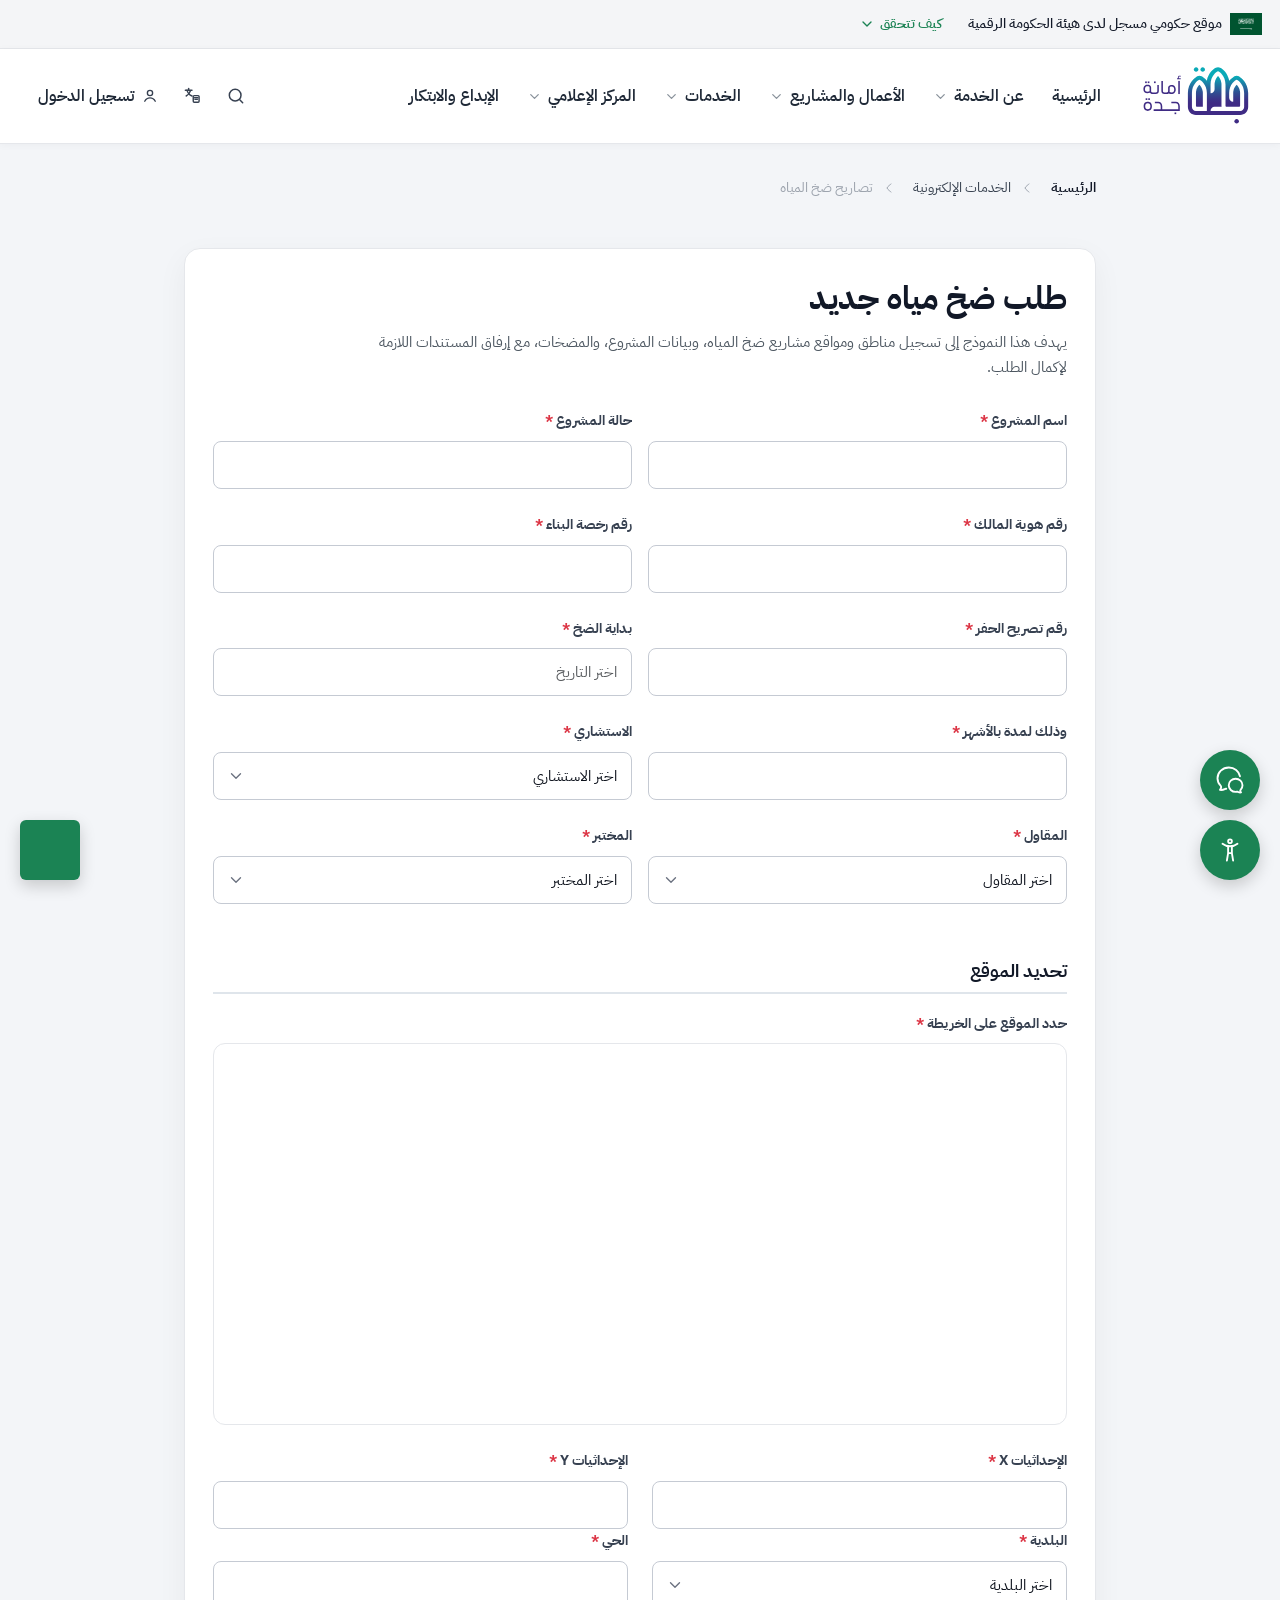
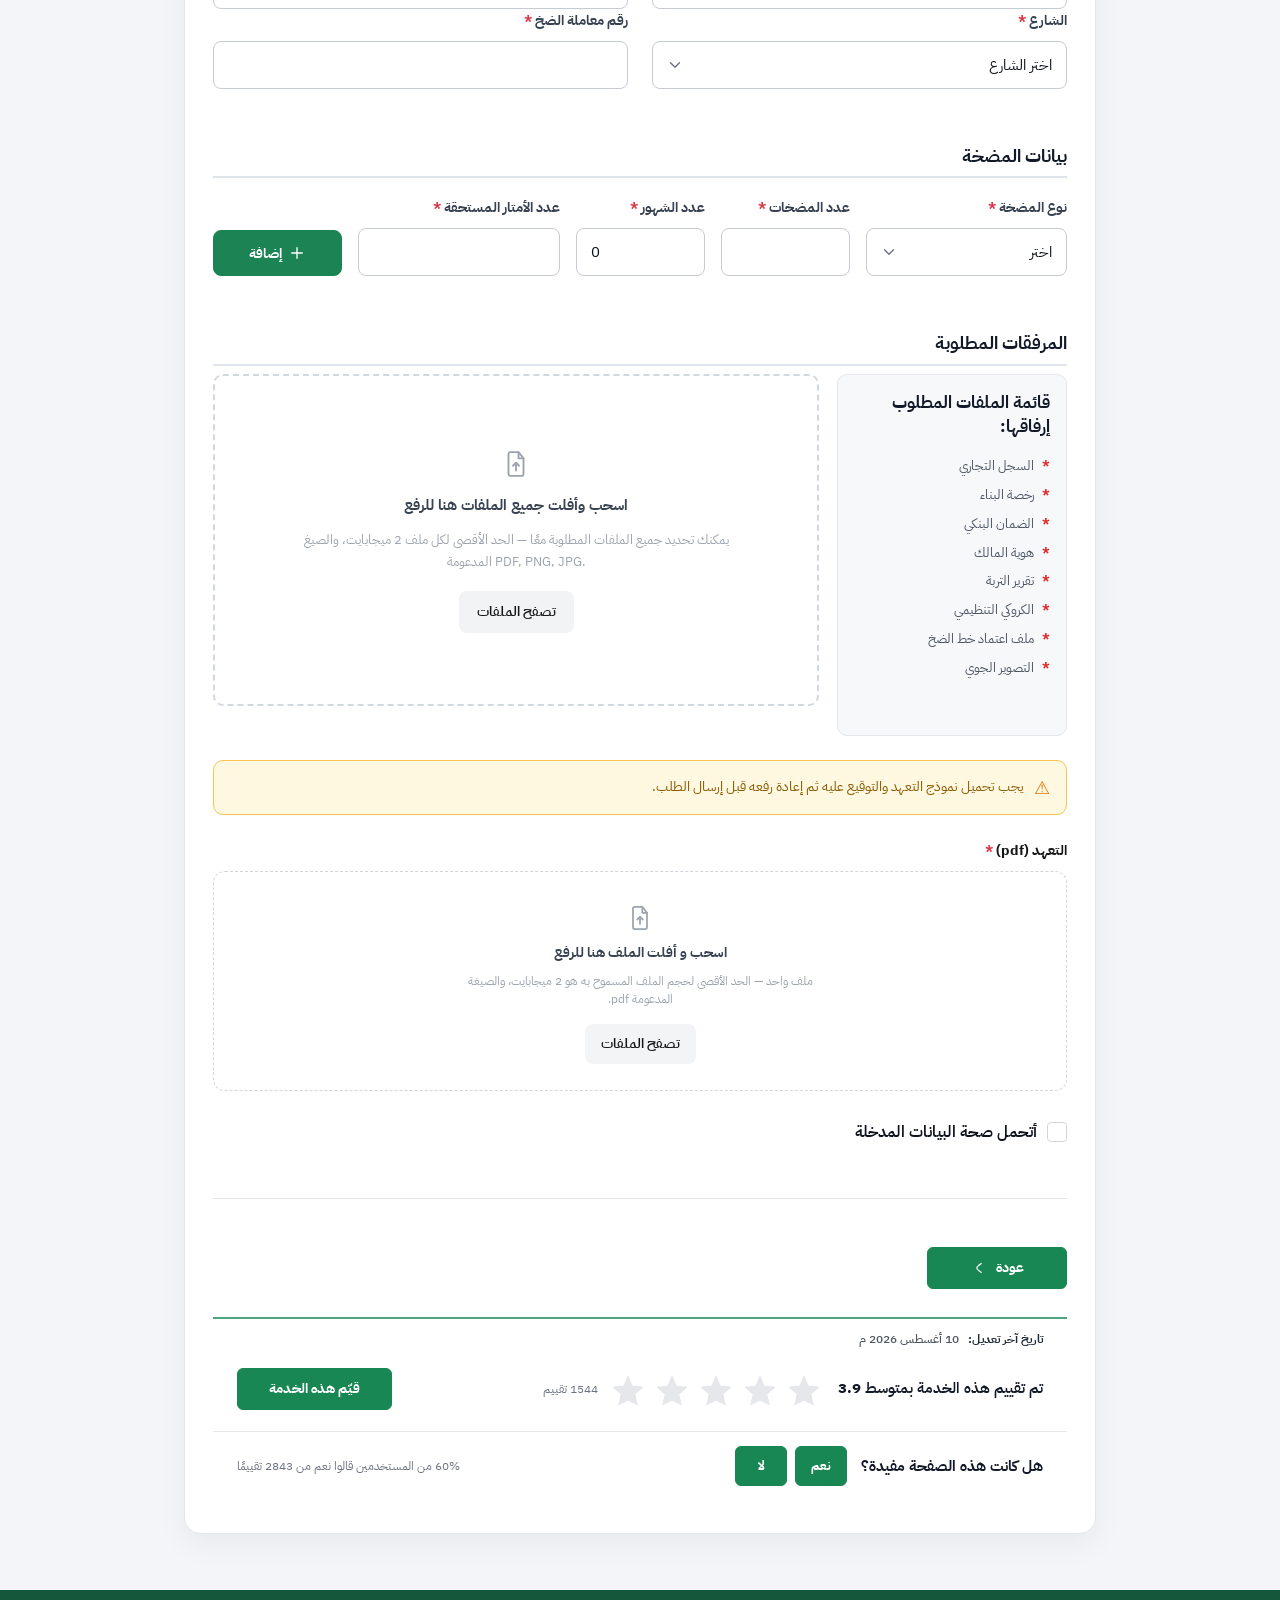
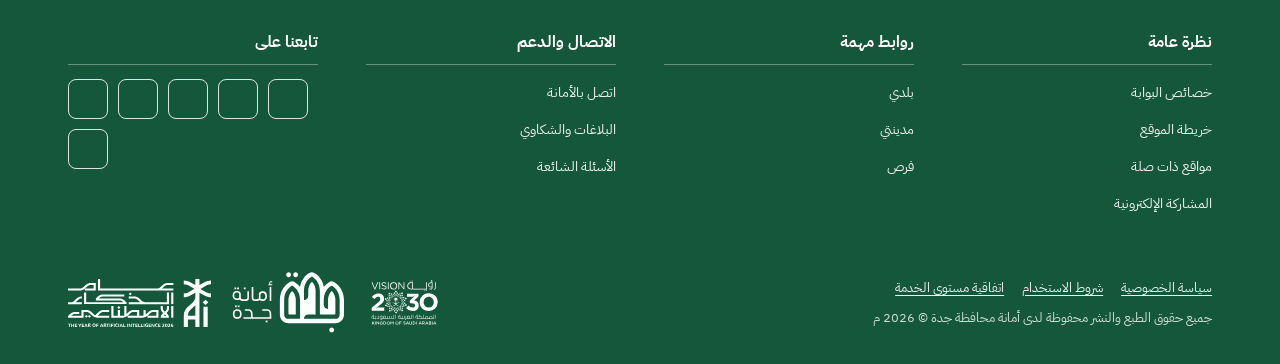
<file: index-ra.html>
<!DOCTYPE html>

<html dir="rtl" lang="ar">
<head>
<meta charset="utf-8"/>
<meta content="width=device-width, initial-scale=1.0, viewport-fit=cover" name="viewport"/>
<title>طلب ضخ مياه جديد</title>
<!-- خط عربي -->
<link href="https://fonts.googleapis.com" rel="preconnect"/>
<link crossorigin="" href="https://fonts.gstatic.com" rel="preconnect"/>
<link href="https://fonts.googleapis.com/css2?family=IBM+Plex+Sans+Arabic:wght@400;500;600;700&amp;family=Reem+Kufi:wght@500;600;700&amp;display=swap" rel="stylesheet"/>
<!-- Bootstrap -->
<link href="vendor/bootstrap/css/bootstrap.rtl.min.css" rel="stylesheet"/>
<!-- Hugeicons -->
<link href="https://cdn.hugeicons.com/font/hgi-stroke-rounded.css" rel="stylesheet"/>
<!-- ملف التنسيق -->
<link href="css/style.ra.css" rel="stylesheet"/>
<link href="vendor/flatpickr/flatpickr.min.css" rel="stylesheet"/>
</head>
<body>
<!-- الشريط الحكومي -->
<div class="gov-bar" id="govBar">
<div class="gov-bar__inner">
<div class="gov-bar__title">
<img src="assets/logos/Flag_of_Saudi.webp"
     alt="علم المملكة العربية السعودية"
     class="saudi-flag">
<span>موقع حكومي مسجل لدى هيئة الحكومة الرقمية</span>
</div>
<button aria-controls="govBarDetails" aria-expanded="false" class="gov-bar__check" id="govBarCheck" type="button">
<span>كيف تتحقق</span>
<svg aria-hidden="true" class="gov-bar__arrow" fill="none" stroke="currentColor" stroke-linecap="round" stroke-linejoin="round" stroke-width="2" viewbox="0 0 24 24">
<path d="m6 9 6 6 6-6"></path>
</svg>
</button>
</div>
<div class="gov-bar__details" hidden="" id="govBarDetails">
<div class="gov-bar__detail-grid">
<div class="gov-bar__detail-item">
<div aria-hidden="true" class="gov-bar__detail-icon">↗</div>
<div>
<h3>روابط المواقع الإلكترونية الرسمية الحكومية تنتهي بـ <strong>gov.sa</strong></h3>
<p>جميع روابط المواقع الرسمية التابعة للجهات الحكومية في المملكة العربية السعودية تنتهي بـ gov.sa.</p>
</div>
</div>
<div class="gov-bar__detail-item">
<div aria-hidden="true" class="gov-bar__detail-icon">⌕</div>
<div>
<h3>المواقع الإلكترونية الحكومية الموثوقة تستخدم بروتوكول <strong>HTTPS</strong></h3>
<p>تحقق من أن الموقع يستخدم بروتوكول HTTPS لضمان الاتصال الآمن.</p>
</div>
</div>
</div>
<div class="gov-bar__registration">
<span>مسجل لدى هيئة الحكومة الرقمية برقم:</span>
<a href="#">20230103200</a>
</div>
</div>
</div>
<!-- القائمة العلوية -->
<header class="site-header" id="siteHeader">
<div class="site-header__inner">
<a aria-label="أمانة محافظة جدة — الرئيسية" class="site-logo" href="#section-basic">
<img alt="شعار أمانة محافظة جدة" class="site-logo__img" height="78" src="assets/logos/amanah.svg" width="140"/>
</a>
<nav aria-label="القائمة الرئيسية" class="site-nav" id="siteNav">
<ul class="site-nav__list">
<li class="site-nav__item">
<a href="#section-basic">
<span>الرئيسية</span>
</a>
</li>
<li class="site-nav__item">
<a href="javascript:void(0)">
<span>عن الخدمة</span>
<svg aria-hidden="true" class="site-nav__caret" fill="none" stroke="currentColor" stroke-linecap="round" stroke-linejoin="round" stroke-width="2" viewbox="0 0 24 24"><path d="m6 9 6 6 6-6"></path></svg>
</a>
</li>
<li class="site-nav__item">
<a href="javascript:void(0)">
<span>الأعمال والمشاريع</span>
<svg aria-hidden="true" class="site-nav__caret" fill="none" stroke="currentColor" stroke-linecap="round" stroke-linejoin="round" stroke-width="2" viewbox="0 0 24 24"><path d="m6 9 6 6 6-6"></path></svg>
</a>
</li>
<li class="site-nav__item site-nav__item--has-menu">
<button aria-controls="servicesSubmenu" aria-expanded="false" aria-haspopup="true" class="site-nav__trigger" type="button">
<span>الخدمات</span>
<svg aria-hidden="true" class="site-nav__caret" fill="none" stroke="currentColor" stroke-linecap="round" stroke-linejoin="round" stroke-width="2" viewbox="0 0 24 24"><path d="m6 9 6 6 6-6"></path></svg>
</button>
<ul class="site-nav__submenu" id="servicesSubmenu">
<li>
<a class="is-active" href="#section-basic">تصاريح الضخ</a>
</li>
</ul>
</li>
<li class="site-nav__item">
<a href="javascript:void(0)">
<span>المركز الإعلامي</span>
<svg aria-hidden="true" class="site-nav__caret" fill="none" stroke="currentColor" stroke-linecap="round" stroke-linejoin="round" stroke-width="2" viewbox="0 0 24 24"><path d="m6 9 6 6 6-6"></path></svg>
</a>
</li>
<li class="site-nav__item">
<a href="javascript:void(0)">
<span>الإبداع والابتكار</span>
</a>
</li>
</ul>
</nav>
<div class="site-header__actions">
<button aria-label="بحث" class="site-icon-btn" type="button">
<svg aria-hidden="true" fill="none" height="20" stroke="currentColor" stroke-linecap="round" stroke-linejoin="round" stroke-width="1.8" viewbox="0 0 24 24" width="20"><circle cx="11" cy="11" r="7"></circle><path d="m20 20-3.5-3.5"></path></svg>
</button>
<button aria-label="اللغة" class="site-icon-btn" type="button">
<svg aria-hidden="true" fill="none" height="20" stroke="currentColor" stroke-linecap="round" stroke-linejoin="round" stroke-width="1.7" viewbox="0 0 24 24" width="20">
<path d="M4 5h8"></path>
<path d="M8 3v2"></path>
<path d="M6 5c1 4 3 6 6 7"></path>
<path d="M5 12c2-1 4-3 5-6"></path>
<rect height="8" rx="1.2" width="7" x="13.5" y="11.5"></rect>
<path d="M15 14h4"></path>
<path d="M15.5 16h3"></path>
</svg>
</button>
<a class="site-login" href="javascript:void(0)">
<svg aria-hidden="true" fill="none" height="18" stroke="currentColor" stroke-linecap="round" stroke-linejoin="round" stroke-width="1.8" viewbox="0 0 24 24" width="18"><circle cx="12" cy="8" r="3.5"></circle><path d="M5 19c1.5-3 4-4.5 7-4.5s5.5 1.5 7 4.5"></path></svg>
<span class="site-login__label">تسجيل الدخول</span>
</a>
<button aria-controls="siteNav" aria-expanded="false" aria-label="فتح القائمة" class="site-burger" id="navToggleBtn" type="button">
<span></span><span></span><span></span>
</button>
</div>
</div>
</header>
<main class="app-main">
<div class="breadcrumb-bar">
<nav aria-label="مسار التصفح">
<ol class="breadcrumb">
<li class="breadcrumb-item">
<a href="#section-basic">الرئيسية</a>
</li>
<li class="breadcrumb-item">
<a href="javascript:void(0)" id="breadcrumbServices">الخدمات الإلكترونية</a>
</li>
<li aria-current="page" class="breadcrumb-item active">تصاريح ضخ المياه</li>
</ol>
</nav>
</div>
<div class="form-card">
<!-- العنوان -->
<h2 class="page-title" id="section-basic">
                طلب ضخ مياه جديد
            </h2>
<!-- الوصف -->
<p class="page-description">
                يهدف هذا النموذج إلى تسجيل مناطق ومواقع مشاريع ضخ المياه، وبيانات المشروع، والمضخات، مع إرفاق المستندات اللازمة لإكمال الطلب.
            </p>
<!-- رسالة النتيجة -->
<div class="form-message" id="formMessage" role="alert"></div>
<!-- بداية النموذج -->
<form id="pumpingForm" novalidate="">
<!-- الصف الأول -->
<div class="row g-3 mb-4">
<!-- اسم المشروع -->
<div class="col-6">
<label class="form-label" for="projectName">
                            اسم المشروع <span class="text-danger">*</span>
</label>
<div class="field-wrap">
<input class="form-control" id="projectName" name="projectName" required="" type="text"/>
</div>
<div class="field-error" data-error-for="projectName">هذا الحقل مطلوب</div>
</div>
<!-- حالة المشروع -->
<div class="col-6">
<label class="form-label" for="projectStatus">
                            حالة المشروع <span class="text-danger">*</span>
</label>
<div class="field-wrap">
<input class="form-control" id="projectStatus" name="projectStatus" required="" type="text"/>
</div>
<div class="field-error" data-error-for="projectStatus">هذا الحقل مطلوب</div>
</div>
</div>
<!-- الصف الثاني -->
<div class="row g-3 mb-4">
<!-- رقم هوية المالك -->
<div class="col-6">
<label class="form-label" for="ownerId">
                            رقم هوية المالك <span class="text-danger">*</span>
</label>
<div class="field-wrap">
<input class="form-control" id="ownerId" name="ownerId" required="" type="text"/>
</div>
<div class="field-error" data-error-for="ownerId">هذا الحقل مطلوب</div>
</div>
<!-- رقم رخصة البناء -->
<div class="col-6">
<label class="form-label" for="buildingPermit">
                            رقم رخصة البناء <span class="text-danger">*</span>
</label>
<div class="field-wrap">
<input class="form-control" id="buildingPermit" name="buildingPermit" required="" type="text"/>
</div>
<div class="field-error" data-error-for="buildingPermit">هذا الحقل مطلوب</div>
</div>
</div>
<!-- الصف الثالث -->
<div class="row g-3 mb-4">
<!-- رقم تصريح الحفر -->
<div class="col-6">
<label class="form-label" for="diggingPermit">
                            رقم تصريح الحفر <span class="text-danger">*</span>
</label>
<div class="field-wrap">
<input class="form-control" id="diggingPermit" name="diggingPermit" required="" type="text"/>
</div>
<div class="field-error" data-error-for="diggingPermit">هذا الحقل مطلوب</div>
</div>
<!-- بداية الضخ -->
<div class="col-6">
<label class="form-label" for="pumpingStart">
                            بداية الضخ <span class="text-danger">*</span>
</label>
<div class="field-wrap field-wrap--date">
<input autocomplete="off" class="form-control date-input" id="pumpingStart" inputmode="none" name="pumpingStart" placeholder="اختر التاريخ" required="" type="text"/>
<span aria-hidden="true" class="date-input__icon">
<i class="hgi hgi-stroke hgi-calendar-03"></i>
</span>
</div>
<div class="field-error" data-error-for="pumpingStart">هذا الحقل مطلوب</div>
</div>
</div>
<!-- الصف الرابع -->
<div class="row g-3 mb-4">
<!-- مدة الضخ -->
<div class="col-6">
<label class="form-label" for="pumpingMonths">
                            وذلك لمدة بالأشهر <span class="text-danger">*</span>
</label>
<div class="field-wrap">
<input class="form-control" id="pumpingMonths" min="1" name="pumpingMonths" required="" type="number"/>
</div>
<div class="field-error" data-error-for="pumpingMonths">هذا الحقل مطلوب</div>
</div>
<!-- الاستشاري -->
<div class="col-6">
<label class="form-label" for="consultant">
                            الاستشاري <span class="text-danger">*</span>
</label>
<div class="field-wrap">
<select class="form-select" id="consultant" name="consultant" required="">
<option disabled="" selected="" value="">اختر الاستشاري</option>
<option>شركة دار الهندسة</option>
<option>شركة الاستشارات المتقدمة</option>
<option>مكتب الهندسة المتحدة</option>
<option>شركة المستقبل للاستشارات</option>
</select>
</div>
<div class="field-error" data-error-for="consultant">هذا الحقل مطلوب</div>
</div>
</div>
<!-- الصف الخامس -->
<div class="row g-3 mb-4">
<!-- المقاول -->
<div class="col-6">
<label class="form-label" for="contractor">
                            المقاول <span class="text-danger">*</span>
</label>
<div class="field-wrap">
<select class="form-select" id="contractor" name="contractor" required="">
<option disabled="" selected="" value="">اختر المقاول</option>
<option>شركة جدة للمقاولات</option>
<option>شركة أبناء الجزيرة</option>
<option>شركة البناء الحديث</option>
<option>شركة الإنجاز</option>
<option>مؤسسة المشاريع المتطورة</option>
</select>
</div>
<div class="field-error" data-error-for="contractor">هذا الحقل مطلوب</div>
</div>
<!-- المختبر -->
<div class="col-6">
<label class="form-label" for="lab">
                            المختبر <span class="text-danger">*</span>
</label>
<div class="field-wrap">
<select class="form-select" id="lab" name="lab" required="">
<option disabled="" selected="" value="">اختر المختبر</option>
<option>مختبر الجودة</option>
<option>مختبر التربة</option>
<option>مختبر البناء الحديث</option>
<option>مختبر الخليج</option>
</select>
</div>
<div class="field-error" data-error-for="lab">هذا الحقل مطلوب</div>
</div>
</div>
<!-- تحديد الموقع -->
<div class="mt-5 section-block" id="section-location">
<h3 class="section-title">تحديد الموقع</h3>
<label class="form-label fw-bold">
                        حدد الموقع على الخريطة <span class="text-danger">*</span>
</label>
<div class="map-frame">
<iframe data-src="https://maps.google.com/maps?q=Jeddah&amp;t=&amp;z=13&amp;ie=UTF8&amp;iwloc=&amp;output=embed" height="380" loading="lazy" referrerpolicy="no-referrer-when-downgrade" src="about:blank" style="border:0; display:block;" title="خريطة موقع المشروع" width="100%">
</iframe>
</div>
</div>
<!-- الإحداثيات -->
<div class="row">
<!-- الإحداثيات X -->
<div class="col-6">
<label class="form-label" for="coordX">
                            الإحداثيات X <span class="text-danger">*</span>
</label>
<div class="field-wrap">
<input class="form-control" id="coordX" name="coordX" required="" type="text"/>
</div>
<div class="field-error" data-error-for="coordX">هذا الحقل مطلوب</div>
</div>
<!-- الإحداثيات Y -->
<div class="col-6">
<label class="form-label" for="coordY">
                            الإحداثيات Y <span class="text-danger">*</span>
</label>
<div class="field-wrap">
<input class="form-control" id="coordY" name="coordY" required="" type="text"/>
</div>
<div class="field-error" data-error-for="coordY">هذا الحقل مطلوب</div>
</div>
</div>
<!-- البلدية والحي -->
<div class="row">
<!-- البلدية -->
<div class="col-6">
<label class="form-label" for="municipality">
                            البلدية <span class="text-danger">*</span>
</label>
<div class="field-wrap">
<select class="form-select" id="municipality" name="municipality" required="">
<option disabled="" selected="" value="">اختر البلدية</option>
<option>بلدية أبحر</option>
<option>بلدية البلد</option>
<option>بلدية الجنوب</option>
<option>بلدية الشرفية</option>
<option>بلدية بريمان</option>
</select>
</div>
<div class="field-error" data-error-for="municipality">هذا الحقل مطلوب</div>
</div>
<!-- الحي -->
<div class="col-6">
<label class="form-label" for="district">
                            الحي <span class="text-danger">*</span>
</label>
<div class="field-wrap">
<input class="form-control" id="district" name="district" required="" type="text"/>
</div>
<div class="field-error" data-error-for="district">هذا الحقل مطلوب</div>
</div>
</div>
<!-- الشارع ورقم معاملة الضخ -->
<div class="row">
<!-- الشارع -->
<div class="col-6">
<label class="form-label" for="street">
                            الشارع <span class="text-danger">*</span>
</label>
<div class="field-wrap">
<select class="form-select" id="street" name="street" required="">
<option disabled="" selected="" value="">اختر الشارع</option>
<option>شارع فلسطين</option>
<option>شارع الأمير سلطان</option>
<option>شارع التحلية</option>
<option>شارع حراء</option>
<option>شارع الملك عبدالعزيز</option>
</select>
</div>
<div class="field-error" data-error-for="street">هذا الحقل مطلوب</div>
</div>
<!-- رقم معاملة الضخ -->
<div class="col-6">
<label class="form-label" for="pumpingTxn">
                            رقم معاملة الضخ <span class="text-danger">*</span>
</label>
<div class="field-wrap">
<input class="form-control" id="pumpingTxn" name="pumpingTxn" required="" type="text"/>
</div>
<div class="field-error" data-error-for="pumpingTxn">هذا الحقل مطلوب</div>
</div>
</div>
<!-- بيانات المضخة -->
<div class="mt-5 section-block" id="section-pumps">
<h3 class="section-title">بيانات المضخة</h3>
<div class="row align-items-end g-3">
<!-- نوع المضخة -->
<div class="col-6 col-lg-3">
<label class="form-label" for="pumpType">
                                نوع المضخة <span class="text-danger">*</span>
</label>
<div class="field-wrap">
<select class="form-select" id="pumpType">
<option disabled="" selected="" value="">اختر</option>
<option>مضخة غاطسة</option>
<option>مضخة سطحية</option>
</select>
</div>
<div class="field-error" data-error-for="pumpType">اختر نوع المضخة</div>
</div>
<!-- عدد المضخات -->
<div class="col-6 col-lg-2">
<label class="form-label" for="pumpCount">
                                عدد المضخات <span class="text-danger">*</span>
</label>
<div class="field-wrap">
<input class="form-control" id="pumpCount" min="1" type="number"/>
</div>
<div class="field-error" data-error-for="pumpCount">أدخل عدد المضخات</div>
</div>
<!-- عدد الشهور -->
<div class="col-6 col-lg-2">
<label class="form-label" for="pumpMonths">
                                عدد الشهور <span class="text-danger">*</span>
</label>
<div class="field-wrap">
<input class="form-control" id="pumpMonths" min="1" type="number" value="0"/>
</div>
<div class="field-error" data-error-for="pumpMonths">أدخل عدد الشهور</div>
</div>
<!-- عدد الأمتار المستحقة -->
<div class="col-6 col-lg-3">
<label class="form-label" for="pumpMeters">
                                عدد الأمتار المستحقة <span class="text-danger">*</span>
</label>
<div class="field-wrap">
<input class="form-control" id="pumpMeters" min="1" type="number"/>
</div>
<div class="field-error" data-error-for="pumpMeters">أدخل عدد الأمتار</div>
</div>
<!-- زر إضافة -->
<div class="col-12 col-lg-2">
<button class="btn btn-add btn--primary-neutral" id="addPumpBtn" type="button">
<svg aria-hidden="true" class="btn-icon" fill="none" stroke="currentColor" stroke-linecap="round" stroke-linejoin="round" stroke-width="1.8" viewbox="0 0 24 24">
<path d="M12 5v14M5 12h14"></path>
</svg>
                                إضافة
                            </button>
</div>
</div>
<!-- جدول المضخات المضافة -->
<div class="pumps-table-wrap" hidden="" id="pumpsTableWrap">
<table class="pumps-table" id="pumpsTable">
<thead>
<tr>
<th>#</th>
<th>نوع المضخة</th>
<th>عدد المضخات</th>
<th>عدد الشهور</th>
<th>الأمتار المستحقة</th>
<th>إجراء</th>
</tr>
</thead>
<tbody id="pumpsTableBody"></tbody>
</table>
</div>
<div class="field-error" data-error-for="pumpsList">يجب إضافة مضخة واحدة على الأقل</div>
</div>
<!-- المرفقات -->
<div class="mt-5 section-block attachments-bulk-section" id="section-attachments"><h3 class="section-title">المرفقات المطلوبة</h3><div class="attachments-bulk-layout"><div class="attachments-bulk-upload"><div aria-controls="bulkFilesInput" class="bulk-uploader" id="bulkUploader" role="button" tabindex="0"><span aria-hidden="true" class="bulk-uploader__icon"><svg fill="none" stroke="currentColor" stroke-linecap="round" stroke-linejoin="round" stroke-width="1.5" viewbox="0 0 24 24"><path d="M14 2.5H7.5A1.5 1.5 0 0 0 6 4v16a1.5 1.5 0 0 0 1.5 1.5h9A1.5 1.5 0 0 0 18 20V7.5L14 2.5z"></path><path d="M14 2.5V7.5h4"></path><path d="M12 17.2v-6"></path><path d="M9.6 13.4 12 11l2.4 2.4"></path></svg></span><p class="bulk-uploader__text">اسحب وأفلت جميع الملفات هنا للرفع</p><p class="bulk-uploader__hint">يمكنك تحديد جميع الملفات المطلوبة معًا — الحد الأقصى لكل ملف 2 ميجابايت، والصيغ المدعومة PDF, PNG, JPG.</p><span class="bulk-uploader__browse-btn">تصفح الملفات</span><input accept=".pdf,.jpg,.jpeg,.png,application/pdf,image/jpeg,image/png" class="bulk-uploader__input" id="bulkFilesInput" multiple="True" name="bulkFilesInput" type="file"/></div><div aria-live="polite" class="bulk-upload-status" id="bulkUploadStatus"></div></div><aside class="attachments-required-list"><h4 class="attachments-required-list__title">قائمة الملفات المطلوب إرفاقها:</h4><ul><li data-required-file="fileCommercial"><span class="attachments-required-list__icon"></span><span>السجل التجاري</span></li><li data-required-file="fileBuilding"><span class="attachments-required-list__icon"></span><span>رخصة البناء</span></li><li data-required-file="fileBank"><span class="attachments-required-list__icon"></span><span>الضمان البنكي</span></li><li data-required-file="fileOwnerId"><span class="attachments-required-list__icon"></span><span>هوية المالك</span></li><li data-required-file="fileSoil"><span class="attachments-required-list__icon"></span><span>تقرير التربة</span></li><li data-required-file="fileSketch"><span class="attachments-required-list__icon"></span><span>الكروكي التنظيمي</span></li><li data-required-file="filePumpLine"><span class="attachments-required-list__icon"></span><span>ملف اعتماد خط الضخ</span></li><li data-required-file="fileAerial"><span class="attachments-required-list__icon"></span><span>التصوير الجوي</span></li></ul></aside></div><div class="attachments-legacy-fields" hidden="True"><div class="mb-4 file-field">
<label class="form-label" for="fileCommercial">
                            السجل التجاري (pdf) <span class="text-danger">*</span>
</label>
<div aria-controls="fileCommercial" class="uploader" data-formats="pdf" data-max-files="1" data-max-size="2097152" data-multiple="false" data-uploader="fileCommercial" role="button" tabindex="0">
<input accept=".pdf,application/pdf" class="uploader__input" id="fileCommercial" name="fileCommercial" required="" type="file"/>
<span aria-hidden="true" class="uploader__icon">
<svg fill="none" stroke="currentColor" stroke-linecap="round" stroke-linejoin="round" stroke-width="1.5" viewbox="0 0 24 24">
<path d="M14 2.5H7.5A1.5 1.5 0 0 0 6 4v16a1.5 1.5 0 0 0 1.5 1.5h9A1.5 1.5 0 0 0 18 20V7.5L14 2.5z"></path>
<path d="M14 2.5V7.5h4"></path>
<path d="M12 17.2v-6"></path>
<path d="M9.6 13.4 12 11l2.4 2.4"></path>
</svg>
</span>
<p class="uploader__text">اسحب و أفلت الملف هنا للرفع</p>
<p class="uploader__hint">ملف واحد — الحد الأقصى لحجم الملف المسموح به هو 2 ميجابايت، والصيغة المدعومة pdf.</p>
<span class="uploader__browse-btn">تصفح الملفات</span>
</div>
<div class="uploader-files" data-file-list="fileCommercial"></div>
<div class="field-error" data-error-for="fileCommercial">أرفق ملف PDF</div>
</div><div class="mb-4 file-field">
<label class="form-label" for="fileBuilding">
                            رخصة البناء (pdf) <span class="text-danger">*</span>
</label>
<div aria-controls="fileBuilding" class="uploader" data-formats="pdf" data-max-files="1" data-max-size="2097152" data-multiple="false" data-uploader="fileBuilding" role="button" tabindex="0">
<input accept=".pdf,application/pdf" class="uploader__input" id="fileBuilding" name="fileBuilding" required="" type="file"/>
<span aria-hidden="true" class="uploader__icon">
<svg fill="none" stroke="currentColor" stroke-linecap="round" stroke-linejoin="round" stroke-width="1.5" viewbox="0 0 24 24">
<path d="M14 2.5H7.5A1.5 1.5 0 0 0 6 4v16a1.5 1.5 0 0 0 1.5 1.5h9A1.5 1.5 0 0 0 18 20V7.5L14 2.5z"></path>
<path d="M14 2.5V7.5h4"></path>
<path d="M12 17.2v-6"></path>
<path d="M9.6 13.4 12 11l2.4 2.4"></path>
</svg>
</span>
<p class="uploader__text">اسحب و أفلت الملف هنا للرفع</p>
<p class="uploader__hint">ملف واحد — الحد الأقصى لحجم الملف المسموح به هو 2 ميجابايت، والصيغة المدعومة pdf.</p>
<span class="uploader__browse-btn">تصفح الملفات</span>
</div>
<div class="uploader-files" data-file-list="fileBuilding"></div>
<div class="field-error" data-error-for="fileBuilding">أرفق ملف PDF</div>
</div><div class="mb-4 file-field">
<label class="form-label" for="fileBank">
                            الضمان البنكي (pdf) <span class="text-danger">*</span>
</label>
<div aria-controls="fileBank" class="uploader" data-formats="pdf" data-max-files="1" data-max-size="2097152" data-multiple="false" data-uploader="fileBank" role="button" tabindex="0">
<input accept=".pdf,application/pdf" class="uploader__input" id="fileBank" name="fileBank" required="" type="file"/>
<span aria-hidden="true" class="uploader__icon">
<svg fill="none" stroke="currentColor" stroke-linecap="round" stroke-linejoin="round" stroke-width="1.5" viewbox="0 0 24 24">
<path d="M14 2.5H7.5A1.5 1.5 0 0 0 6 4v16a1.5 1.5 0 0 0 1.5 1.5h9A1.5 1.5 0 0 0 18 20V7.5L14 2.5z"></path>
<path d="M14 2.5V7.5h4"></path>
<path d="M12 17.2v-6"></path>
<path d="M9.6 13.4 12 11l2.4 2.4"></path>
</svg>
</span>
<p class="uploader__text">اسحب و أفلت الملف هنا للرفع</p>
<p class="uploader__hint">ملف واحد — الحد الأقصى لحجم الملف المسموح به هو 2 ميجابايت، والصيغة المدعومة pdf.</p>
<span class="uploader__browse-btn">تصفح الملفات</span>
</div>
<div class="uploader-files" data-file-list="fileBank"></div>
<div class="field-error" data-error-for="fileBank">أرفق ملف PDF</div>
</div><div class="mb-4 file-field">
<label class="form-label" for="fileOwnerId">
                            هوية المالك (pdf) <span class="text-danger">*</span>
</label>
<div aria-controls="fileOwnerId" class="uploader" data-formats="pdf" data-max-files="1" data-max-size="2097152" data-multiple="false" data-uploader="fileOwnerId" role="button" tabindex="0">
<input accept=".pdf,application/pdf" class="uploader__input" id="fileOwnerId" name="fileOwnerId" required="" type="file"/>
<span aria-hidden="true" class="uploader__icon">
<svg fill="none" stroke="currentColor" stroke-linecap="round" stroke-linejoin="round" stroke-width="1.5" viewbox="0 0 24 24">
<path d="M14 2.5H7.5A1.5 1.5 0 0 0 6 4v16a1.5 1.5 0 0 0 1.5 1.5h9A1.5 1.5 0 0 0 18 20V7.5L14 2.5z"></path>
<path d="M14 2.5V7.5h4"></path>
<path d="M12 17.2v-6"></path>
<path d="M9.6 13.4 12 11l2.4 2.4"></path>
</svg>
</span>
<p class="uploader__text">اسحب و أفلت الملف هنا للرفع</p>
<p class="uploader__hint">ملف واحد — الحد الأقصى لحجم الملف المسموح به هو 2 ميجابايت، والصيغة المدعومة pdf.</p>
<span class="uploader__browse-btn">تصفح الملفات</span>
</div>
<div class="uploader-files" data-file-list="fileOwnerId"></div>
<div class="field-error" data-error-for="fileOwnerId">أرفق ملف PDF</div>
</div><div class="mb-4 file-field">
<label class="form-label" for="fileSoil">
                            تقرير التربة (pdf) <span class="text-danger">*</span>
</label>
<div aria-controls="fileSoil" class="uploader" data-formats="pdf" data-max-files="1" data-max-size="2097152" data-multiple="false" data-uploader="fileSoil" role="button" tabindex="0">
<input accept=".pdf,application/pdf" class="uploader__input" id="fileSoil" name="fileSoil" required="" type="file"/>
<span aria-hidden="true" class="uploader__icon">
<svg fill="none" stroke="currentColor" stroke-linecap="round" stroke-linejoin="round" stroke-width="1.5" viewbox="0 0 24 24">
<path d="M14 2.5H7.5A1.5 1.5 0 0 0 6 4v16a1.5 1.5 0 0 0 1.5 1.5h9A1.5 1.5 0 0 0 18 20V7.5L14 2.5z"></path>
<path d="M14 2.5V7.5h4"></path>
<path d="M12 17.2v-6"></path>
<path d="M9.6 13.4 12 11l2.4 2.4"></path>
</svg>
</span>
<p class="uploader__text">اسحب و أفلت الملف هنا للرفع</p>
<p class="uploader__hint">ملف واحد — الحد الأقصى لحجم الملف المسموح به هو 2 ميجابايت، والصيغة المدعومة pdf.</p>
<span class="uploader__browse-btn">تصفح الملفات</span>
</div>
<div class="uploader-files" data-file-list="fileSoil"></div>
<div class="field-error" data-error-for="fileSoil">أرفق ملف PDF</div>
</div><div class="mb-4 file-field">
<label class="form-label" for="fileSketch">
                            الكروكي (pdf) <span class="text-danger">*</span>
</label>
<div aria-controls="fileSketch" class="uploader" data-formats="pdf" data-max-files="1" data-max-size="2097152" data-multiple="false" data-uploader="fileSketch" role="button" tabindex="0">
<input accept=".pdf,application/pdf" class="uploader__input" id="fileSketch" name="fileSketch" required="" type="file"/>
<span aria-hidden="true" class="uploader__icon">
<svg fill="none" stroke="currentColor" stroke-linecap="round" stroke-linejoin="round" stroke-width="1.5" viewbox="0 0 24 24">
<path d="M14 2.5H7.5A1.5 1.5 0 0 0 6 4v16a1.5 1.5 0 0 0 1.5 1.5h9A1.5 1.5 0 0 0 18 20V7.5L14 2.5z"></path>
<path d="M14 2.5V7.5h4"></path>
<path d="M12 17.2v-6"></path>
<path d="M9.6 13.4 12 11l2.4 2.4"></path>
</svg>
</span>
<p class="uploader__text">اسحب و أفلت الملف هنا للرفع</p>
<p class="uploader__hint">ملف واحد — الحد الأقصى لحجم الملف المسموح به هو 2 ميجابايت، والصيغة المدعومة pdf.</p>
<span class="uploader__browse-btn">تصفح الملفات</span>
</div>
<div class="uploader-files" data-file-list="fileSketch"></div>
<div class="field-error" data-error-for="fileSketch">أرفق ملف PDF</div>
</div><div class="mb-4 file-field">
<label class="form-label" for="filePumpLine">
                            ملف اعتماد خط الضخ (pdf) <span class="text-danger">*</span>
</label>
<div aria-controls="filePumpLine" class="uploader" data-formats="pdf" data-max-files="1" data-max-size="2097152" data-multiple="false" data-uploader="filePumpLine" role="button" tabindex="0">
<input accept=".pdf,application/pdf" class="uploader__input" id="filePumpLine" name="filePumpLine" required="" type="file"/>
<span aria-hidden="true" class="uploader__icon">
<svg fill="none" stroke="currentColor" stroke-linecap="round" stroke-linejoin="round" stroke-width="1.5" viewbox="0 0 24 24">
<path d="M14 2.5H7.5A1.5 1.5 0 0 0 6 4v16a1.5 1.5 0 0 0 1.5 1.5h9A1.5 1.5 0 0 0 18 20V7.5L14 2.5z"></path>
<path d="M14 2.5V7.5h4"></path>
<path d="M12 17.2v-6"></path>
<path d="M9.6 13.4 12 11l2.4 2.4"></path>
</svg>
</span>
<p class="uploader__text">اسحب و أفلت الملف هنا للرفع</p>
<p class="uploader__hint">ملف واحد — الحد الأقصى لحجم الملف المسموح به هو 2 ميجابايت، والصيغة المدعومة pdf.</p>
<span class="uploader__browse-btn">تصفح الملفات</span>
</div>
<div class="uploader-files" data-file-list="filePumpLine"></div>
<div class="field-error" data-error-for="filePumpLine">أرفق ملف PDF</div>
</div><div class="mb-4 file-field">
<label class="form-label" for="fileAerial">
                            التصوير الجوي (jpg / PNG / JPEG) <span class="text-danger">*</span>
</label>
<div aria-controls="fileAerial" class="uploader" data-formats="jpg,jpeg,png" data-max-files="10" data-max-size="2097152" data-multiple="true" data-uploader="fileAerial" role="button" tabindex="0">
<input accept=".jpg,.jpeg,.png,image/jpeg,image/png" class="uploader__input" id="fileAerial" multiple="" name="fileAerial" required="" type="file"/>
<span aria-hidden="true" class="uploader__icon">
<svg fill="none" stroke="currentColor" stroke-linecap="round" stroke-linejoin="round" stroke-width="1.5" viewbox="0 0 24 24">
<path d="M14 2.5H7.5A1.5 1.5 0 0 0 6 4v16a1.5 1.5 0 0 0 1.5 1.5h9A1.5 1.5 0 0 0 18 20V7.5L14 2.5z"></path>
<path d="M14 2.5V7.5h4"></path>
<path d="M12 17.2v-6"></path>
<path d="M9.6 13.4 12 11l2.4 2.4"></path>
</svg>
</span>
<p class="uploader__text">اسحب و أفلت الملفات هنا للرفع</p>
<p class="uploader__hint">يمكن رفع عدة ملفات — الحد الأقصى لكل ملف 2 ميجابايت، والصيغ المدعومة jpg, png و jpeg.</p>
<span class="uploader__browse-btn">تصفح الملفات</span>
</div>
<div class="uploader-files" data-file-list="fileAerial"></div>
<div class="field-error" data-error-for="fileAerial">أرفق صورة jpg أو png</div>
</div></div></div>
<!-- تنبيه التعهد -->
<div class="notice-warning">
<span class="notice-icon">⚠</span>
<span>
                        يجب تحميل نموذج التعهد والتوقيع عليه ثم إعادة رفعه قبل إرسال الطلب.
                    </span>
</div>
<!-- التعهد -->
<div class="mb-4 file-field">
<label class="form-label" for="filePledge">
                            التعهد (pdf) <span class="text-danger">*</span>
</label>
<div aria-controls="filePledge" class="uploader" data-formats="pdf" data-max-files="1" data-max-size="2097152" data-multiple="false" data-uploader="filePledge" role="button" tabindex="0">
<input accept=".pdf,application/pdf" class="uploader__input" id="filePledge" name="filePledge" required="" type="file"/>
<span aria-hidden="true" class="uploader__icon">
<svg fill="none" stroke="currentColor" stroke-linecap="round" stroke-linejoin="round" stroke-width="1.5" viewbox="0 0 24 24">
<path d="M14 2.5H7.5A1.5 1.5 0 0 0 6 4v16a1.5 1.5 0 0 0 1.5 1.5h9A1.5 1.5 0 0 0 18 20V7.5L14 2.5z"></path>
<path d="M14 2.5V7.5h4"></path>
<path d="M12 17.2v-6"></path>
<path d="M9.6 13.4 12 11l2.4 2.4"></path>
</svg>
</span>
<p class="uploader__text">اسحب و أفلت الملف هنا للرفع</p>
<p class="uploader__hint">ملف واحد — الحد الأقصى لحجم الملف المسموح به هو 2 ميجابايت، والصيغة المدعومة pdf.</p>
<span class="uploader__browse-btn">تصفح الملفات</span>
</div>
<div class="uploader-files" data-file-list="filePledge"></div>
<div class="field-error" data-error-for="filePledge">أرفق ملف التعهد</div>
</div>
<!-- الموافقة -->
<div class="agree-box mb-4">
<div class="form-check">
<input class="form-check-input" id="agree" name="agree" required="" type="checkbox"/>
<label class="form-check-label" for="agree">
                            أتحمل صحة البيانات المدخلة
                        </label>
</div>
<div class="field-error" data-error-for="agree">يجب الموافقة على صحة البيانات</div>
</div>
<hr class="my-5"/>
<!-- أزرار الإجراءات -->
<div class="form-actions">
<button class="btn btn-add" id="backBtn" type="button">
<span>عودة</span>
<svg aria-hidden="true" class="btn-chevron" fill="none" height="24" viewbox="0 0 24 24" width="24" xmlns="http://www.w3.org/2000/svg">
<path d="M15 6C15 6 9.00001 10.4189 9 12C8.99999 13.5812 15 18 15 18" stroke="currentColor" stroke-linecap="round" stroke-linejoin="round" stroke-width="1.5"></path>
</svg>
</button>
</div>
<!-- مستوى الخدمة والتقييم -->
<section aria-labelledby="serviceLevelTitle" class="dga-rating-section" id="section-feedback">
<div class="dga-rating-top">
<div class="last-update-inline">
<span class="platform-meta__label">تاريخ آخر تعديل:</span>
<time datetime="2026-08-10">10 أغسطس 2026 م</time>
</div>
<div aria-label="متوسط تقييم الخدمة 3.9 من 5" class="rating-summary">
<span class="rating-summary__text">تم تقييم هذه الخدمة بمتوسط <strong>3.9</strong></span>
<div class="rating-interactive" id="ratingInteractive">
<div aria-label="تقييم النجوم" class="stars dga-stars-list" data-rating="0" id="ratingStars" role="radiogroup">
<button aria-checked="false" aria-label="نجمة واحدة" class="star-btn" data-value="1" role="radio" type="button"><span aria-hidden="true" class="star-btn__icon"><svg class="star-btn__bg" viewbox="0 0 24 24"><path d="m12 3.2 2.55 5.95 6.45.55-4.95 4.25 1.5 6.3L12 17.4 6.45 20.25l1.5-6.3L3 9.7l6.45-.55L12 3.2Z"></path></svg><span class="star-btn__fill"><svg viewbox="0 0 24 24"><path d="m12 3.2 2.55 5.95 6.45.55-4.95 4.25 1.5 6.3L12 17.4 6.45 20.25l1.5-6.3L3 9.7l6.45-.55L12 3.2Z"></path></svg></span></span></button>
<button aria-checked="false" aria-label="نجمتان" class="star-btn" data-value="2" role="radio" type="button"><span aria-hidden="true" class="star-btn__icon"><svg class="star-btn__bg" viewbox="0 0 24 24"><path d="m12 3.2 2.55 5.95 6.45.55-4.95 4.25 1.5 6.3L12 17.4 6.45 20.25l1.5-6.3L3 9.7l6.45-.55L12 3.2Z"></path></svg><span class="star-btn__fill"><svg viewbox="0 0 24 24"><path d="m12 3.2 2.55 5.95 6.45.55-4.95 4.25 1.5 6.3L12 17.4 6.45 20.25l1.5-6.3L3 9.7l6.45-.55L12 3.2Z"></path></svg></span></span></button>
<button aria-checked="false" aria-label="3 نجوم" class="star-btn" data-value="3" role="radio" type="button"><span aria-hidden="true" class="star-btn__icon"><svg class="star-btn__bg" viewbox="0 0 24 24"><path d="m12 3.2 2.55 5.95 6.45.55-4.95 4.25 1.5 6.3L12 17.4 6.45 20.25l1.5-6.3L3 9.7l6.45-.55L12 3.2Z"></path></svg><span class="star-btn__fill"><svg viewbox="0 0 24 24"><path d="m12 3.2 2.55 5.95 6.45.55-4.95 4.25 1.5 6.3L12 17.4 6.45 20.25l1.5-6.3L3 9.7l6.45-.55L12 3.2Z"></path></svg></span></span></button>
<button aria-checked="false" aria-label="4 نجوم" class="star-btn" data-value="4" role="radio" type="button"><span aria-hidden="true" class="star-btn__icon"><svg class="star-btn__bg" viewbox="0 0 24 24"><path d="m12 3.2 2.55 5.95 6.45.55-4.95 4.25 1.5 6.3L12 17.4 6.45 20.25l1.5-6.3L3 9.7l6.45-.55L12 3.2Z"></path></svg><span class="star-btn__fill"><svg viewbox="0 0 24 24"><path d="m12 3.2 2.55 5.95 6.45.55-4.95 4.25 1.5 6.3L12 17.4 6.45 20.25l1.5-6.3L3 9.7l6.45-.55L12 3.2Z"></path></svg></span></span></button>
<button aria-checked="false" aria-label="5 نجوم" class="star-btn" data-value="5" role="radio" type="button"><span aria-hidden="true" class="star-btn__icon"><svg class="star-btn__bg" viewbox="0 0 24 24"><path d="m12 3.2 2.55 5.95 6.45.55-4.95 4.25 1.5 6.3L12 17.4 6.45 20.25l1.5-6.3L3 9.7l6.45-.55L12 3.2Z"></path></svg><span class="star-btn__fill"><svg viewbox="0 0 24 24"><path d="m12 3.2 2.55 5.95 6.45.55-4.95 4.25 1.5 6.3L12 17.4 6.45 20.25l1.5-6.3L3 9.7l6.45-.55L12 3.2Z"></path></svg></span></span></button>
</div>
</div>
<span class="rating-summary__count">1544 تقييم</span>
</div>
<button class="rate-service-btn" id="rateServiceBtn" type="button">قيّم هذه الخدمة</button>
</div>
<div class="rating-message" id="ratingMessage" role="status" aria-live="polite" hidden></div>
<div class="dga-rating-bottom">
<div class="feedback-result" id="feedbackResult">60% من المستخدمين قالوا نعم من 2843 تقييمًا</div>
<div aria-label="مدى فائدة الصفحة" class="feedback-buttons" role="group">
<button class="btn-feedback" data-feedback="yes" type="button">نعم</button>
<button class="btn-feedback" data-feedback="no" type="button">لا</button>
</div>
<p class="page-feedback__q">هل كانت هذه الصفحة مفيدة؟</p>
</div>
<div class="feedback-survey" hidden="" id="feedbackSurvey">
<div class="feedback-survey__header">
<button aria-label="إغلاق" class="survey-action-btn survey-action-btn--outline survey-close-btn" id="surveyCloseBtn" type="button"><span aria-hidden="true" class="survey-close-icon">×</span><span>إغلاق</span></button>
<p class="feedback-survey__title">من فضلك أخبرنا بالسبب <small>(يمكنك تحديد خيارات متعددة)</small> <span>*</span></p>
</div>
<div class="feedback-survey__body">
<div class="feedback-survey__options" id="feedbackReasons"></div>
<div class="feedback-survey__comment">
<label for="feedbackComment">تعليق</label>
<textarea id="feedbackComment" placeholder="تعليق" rows="7"></textarea>
</div>
</div>
<div class="feedback-survey__gender">
<span class="feedback-survey__gender-title">أنا</span>
<label><input name="feedbackGender" type="radio" value="ذكر"/> ذكر</label>
<label><input name="feedbackGender" type="radio" value="أنثى"/> أنثى</label>
</div>
<div class="feedback-survey__footer">
<p>لمزيد من المعلومات يمكنك مراجعة <a href="javascript:void(0)">المشاركة الإلكترونية</a> و <a href="javascript:void(0)">شروط الاستخدام</a></p>
<button class="survey-action-btn" id="surveySubmitBtn" type="button">إرسال</button>
</div>
</div>
</section>
</form>
</div>
</main>
<footer class="site-footer" id="siteFooter">
<div class="site-footer__inner">
<div class="site-footer__grid">
<div class="site-footer__col">
<h3 class="site-footer__title">نظرة عامة</h3>
<ul class="site-footer__links">
<li><a href="javascript:void(0)">خصائص البوابة</a></li>
<li><a href="javascript:void(0)">خريطة الموقع</a></li>
<li><a href="javascript:void(0)">مواقع ذات صلة</a></li>
<li><a href="javascript:void(0)">المشاركة الإلكترونية</a></li>
</ul>
</div>
<div class="site-footer__col">
<h3 class="site-footer__title">روابط مهمة</h3>
<ul class="site-footer__links">
<li>
<a class="link-white" href="https://www.balady.gov.sa/ar" rel="noopener noreferrer" target="_blank">
<span>بلدي</span>
<i aria-hidden="true" class="link__icon hgi hgi-stroke hgi-link-square-01 text-white link-with-md-icon"></i>
</a>
</li>
<li>
<a class="link-white" href="javascript:void(0)" target="_blank">
<span>مدينتي</span>
<i aria-hidden="true" class="link__icon hgi hgi-stroke hgi-link-square-01 text-white link-with-md-icon"></i>
</a>
</li>
<li>
<a class="link-white" href="javascript:void(0)" target="_blank">
<span>فرص</span>
<i aria-hidden="true" class="link__icon hgi hgi-stroke hgi-link-square-01 text-white link-with-md-icon"></i>
</a>
</li>
</ul>
</div>
<div class="site-footer__col">
<h3 class="site-footer__title">الاتصال والدعم</h3>
<ul class="site-footer__links">
<li><a href="javascript:void(0)">اتصل بالأمانة</a></li>
<li><a href="javascript:void(0)">البلاغات والشكاوي</a></li>
<li><a href="javascript:void(0)">الأسئلة الشائعة</a></li>
</ul>
</div>
<div class="site-footer__col">
<h3 class="site-footer__title">تابعنا على</h3>
<div aria-label="حسابات التواصل" class="site-footer__social">
<a aria-label="لينكدإن" class="site-footer__social-btn" href="javascript:void(0)">
<i aria-hidden="true" class="hgi hgi-stroke hgi-linkedin-01"></i>
</a>
<a aria-label="سناب شات" class="site-footer__social-btn" href="javascript:void(0)">
<i aria-hidden="true" class="hgi hgi-stroke hgi-snapchat"></i>
</a>
<a aria-label="إنستغرام" class="site-footer__social-btn" href="javascript:void(0)">
<i aria-hidden="true" class="hgi hgi-stroke hgi-instagram"></i>
</a>
<a aria-label="يوتيوب" class="site-footer__social-btn" href="javascript:void(0)">
<i aria-hidden="true" class="hgi hgi-stroke hgi-youtube"></i>
</a>
<a aria-label="إكس" class="site-footer__social-btn" href="javascript:void(0)">
<i aria-hidden="true" class="hgi hgi-stroke hgi-new-twitter"></i>
</a>
<a aria-label="فيسبوك" class="site-footer__social-btn" href="javascript:void(0)">
<i aria-hidden="true" class="hgi hgi-stroke hgi-facebook-01"></i>
</a>
</div>
</div>
</div>
<div class="site-footer__bottom">
<div class="site-footer__legal">
<div class="site-footer__legal-links">
<a href="javascript:void(0)">سياسة الخصوصية</a>
<a href="javascript:void(0)">شروط الاستخدام</a>
<a href="javascript:void(0)">اتفاقية مستوى الخدمة</a>
</div>
<p class="site-footer__copy">جميع حقوق الطبع والنشر محفوظة لدى أمانة محافظة جدة © 2026 م</p>
</div>
<div aria-label="شعارات رسمية" class="site-footer__brands">
<img alt="رؤية المملكة 2030" class="site-footer__logo" height="62" src="assets/logos/vision-2030-white.svg" width="96"/>
<img alt="أمانة جدة" class="site-footer__logo site-footer__logo--amanah" height="66" src="assets/logos/amanah - 2.svg" width="120"/>
<img alt="عام الذكاء الاصطناعي" class="site-footer__logo" height="44" src="assets/logos/ai.svg" width="130"/>
</div>
</div>
</div>
</footer>
<a aria-label="العودة لأعلى الصفحة" class="scroll-top-btn" href="#" id="scrollTopBtn">
<i aria-hidden="true" class="hgi hgi-stroke hgi-arrow-up-double"></i>
</a>
<div aria-label="أدوات المساعدة" class="float-widgets">
<button aria-label="تحدث مع المساعد الرقمي" class="float-widgets__btn" title="تحدث مع المساعد الرقمي" type="button">
<span aria-hidden="true" class="float-widgets__icon">
<svg fill="none" viewBox="0 0 24 24" xmlns="http://www.w3.org/2000/svg">
<path d="M20 9c-.795-3.985-4.487-7-8.92-7C6.064 2 2 5.855 2 10.61c0 2.285.938 4.36 2.469 5.9.336.34.561.803.47 1.28-.15.78-.489 1.508-.986 2.114a5.95 5.95 0 0 0 3.835-.591c.412-.218.619-.326.764-.348.102-.016.235-.001.448.035" stroke="currentColor" stroke-linecap="round" stroke-linejoin="round" stroke-width="1.5"></path>
<path d="M11 16.262c0 2.905 2.463 5.261 5.5 5.261q.537 0 1.064-.098c.253-.047.379-.071.467-.058.088.014.213.08.463.213.706.376 1.53.509 2.323.361a2.9 2.9 0 0 1-.598-1.291c-.055-.292.081-.575.286-.782A5.12 5.12 0 0 0 22 16.262C22 13.356 19.537 11 16.5 11S11 13.356 11 16.262Z" stroke="currentColor" stroke-linejoin="round" stroke-width="1.5"></path>
</svg>
</span>
</button>
<button aria-label="إمكانية الوصول" class="float-widgets__btn" title="إمكانية الوصول" type="button">
<span aria-hidden="true" class="float-widgets__icon">
<svg fill="none" viewBox="0 0 24 24" xmlns="http://www.w3.org/2000/svg">
<path d="M12 6.5C12.8284 6.5 13.5 5.82843 13.5 5C13.5 4.17157 12.8284 3.5 12 3.5C11.1716 3.5 10.5 4.17157 10.5 5C10.5 5.82843 11.1716 6.5 12 6.5Z" stroke="currentColor" stroke-linecap="round" stroke-linejoin="round" stroke-width="1.5"></path>
<path d="M18 7C16.4537 8.23719 14.336 9 12 9C9.66404 9 7.54628 8.23719 6 7" stroke="currentColor" stroke-linecap="round" stroke-linejoin="round" stroke-width="1.5"></path>
<path d="M13.5 14.5L14.5 20.5M13.5 14.5V9M13.5 14.5H10.5M9.5 20.5L10.5 14.5M10.5 14.5V9" stroke="currentColor" stroke-linecap="round" stroke-linejoin="round" stroke-width="1.5"></path>
</svg>
</span>
</button>
</div>
</div>
<!-- Bootstrap JavaScript -->
<script src="vendor/bootstrap/js/bootstrap.bundle.min.js"></script>
<script src="vendor/flatpickr/flatpickr.min.js"></script>
<script src="vendor/flatpickr/ar.js"></script>
<!-- منطق النموذج -->
<script src="js/script.js"></script>
</body>
</html>
</file>
<file: css/style.css>
@import url('https://fonts.googleapis.com/css2?family=IBM+Plex+Sans+Arabic:wght@400;500;600;700&display=swap');
* {
    box-sizing: border-box;
}

body {
    margin: 0;
    background-color: #f8faf9;
    color: #1f2d27;
    font-family: "Cairo", sans-serif;
}


/* الصفحة */

.page-container {
    max-width: 1180px;
    padding-top: 32px;
    padding-bottom: 64px;
}


/* مسار التصفح */

.breadcrumb {
    margin-bottom: 36px;
    font-size: 14px;
    padding-bottom: 12px;
 

}

   .breadcrumb-item a:focus {
    outline: 2px solid #000;
    outline-offset: 2px;
     text-decoration: none;
}


.breadcrumb-item a {
    color: #384250;
    text-decoration: none;
    font-weight: 400;
}
.breadcrumb-item + .breadcrumb-item::before {
    content: "";
    display: inline-block;
    width: 16px;
    height: 16px;
    margin: 0 8px;
    background: url("../icons/chevron-left-stroke-rounded.svg") no-repeat center;
    background-size: contain;
    vertical-align: middle;

}
.breadcrumb-item a:hover {
    color: #4D5761;
    text-decoration: underline;
}
.breadcrumb-item a:focus,
.breadcrumb-item a:focus:hover,
.breadcrumb-item a:focus-visible,
.breadcrumb-item a:focus-visible:hover {
    color: #384250;
}
.breadcrumb-item a:focus:hover,
.breadcrumb-item a:focus-visible:hover {
    text-decoration: none;
}

.breadcrumb-item.active {
    color: #9DA4AE;
}


/* عنوان الصفحة */

.page-heading {
    margin-bottom: 32px;
}

.page-heading h1 {
    margin: 0 0 12px;
    font-size: 32px;
    font-weight: 700;
    color: #161616;
}

.page-heading p {
    margin: 0;
    max-width: 650px;
    color: #596760;
    font-size: 16px;
    line-height: 1.9;
}


/* منطقة الخدمات */

.services-section {
    
    padding: 32px;
    margin-bottom: 24px;
}

.section-heading {
    margin-bottom: 24px;
}

.section-heading h2 {
    font-size: 22px;
    font-weight: 700;
    margin-bottom: 8px;
}

.section-heading p {
    margin: 0;
    color: #66736d;
    font-size: 14px;
}
/* بطاقات الإجراءات */

.service-option {
    display: block;
    height: 100%;
    min-height: 245px;

    padding: 24px;

    background-color: #ffffff;
    border: 1px solid #dfe5e2;
    border-radius: 10px;

    color: inherit;
    text-decoration: none;

    transition:
        transform 0.2s ease,
        box-shadow 0.2s ease,
        border-color 0.2s ease;
}

.service-option:hover {
    transform: none;
    border-color: #dfe5e2;
    box-shadow: none;
}


/* الأيقونة */

.service-icon {
    width: 48px;
    height: 48px;

    display: flex;
    align-items: center;
    justify-content: center;

    margin-bottom: 20px;

    border-radius: 50%;

    background-color: #eef7f2;
    color: #1b8354;

    font-size: 22px;
    font-weight: 600;
}


/* محتوى البطاقة */

.service-option h3 {
    margin-bottom: 10px;

    color: #1f2d27;

    font-size: 18px;
    font-weight: 700;
}

.service-option p {
    min-height: 52px;
    margin-bottom: 20px;

    color: #66736d;

    font-size: 14px;
    line-height: 1.8;
}

.service-link {
    display: inline-flex;
    align-items: center;
    justify-content: center;
    gap: 8px;

    padding: 12px 24px;

    background: #1b8354; /* SA600 */
    color: #FFFFFF;

    border: none;
    border-radius: 4px;

    font-size: 16px;
    font-weight: 600;

    text-decoration: none;
    cursor: pointer;

    transition: background-color .2s ease, box-shadow .2s ease;
}

/* عند مرور الماوس */


.service-link:hover{
    background:#14573A;      /* SA800 */
    color:#fff;
}

.service-link:active{
    background:#104631;      /* SA900 */
}

.service-link:focus-visible{
    background:#1b8354;
    outline:2px solid #111927;
    outline-offset:2px;
}

/* معلومات الخدمة */


    .service-info {
    margin-top: 32px;
    padding-top: 24px;
    border-top: 1px solid #e5e9e7;
    }


.info-header {
    padding-bottom: 20px;
    margin-bottom: 20px;

    border-bottom: 1px solid #e5e9e7;
}

.info-header h2 {
    margin: 0;

    font-size: 20px;
    font-weight: 700;
}

.info-grid {
    display: grid;
    grid-template-columns: repeat(3, 1fr);
    gap: 24px;
}

.info-item {
    display: flex;
    flex-direction: column;
    gap: 8px;
}

.info-label {
    color: #66736d;
    font-size: 13px;
}

.info-item strong {
    font-size: 15px;
}

.info-item a {
    color: #1b8354;
    font-size: 15px;
    font-weight: 600;
    text-decoration: none;
}

.rating {
    display: flex;
    align-items: center;
    gap: 10px;
}

.rating span {
    color: #1b8354;
    letter-spacing: 2px;
}


/* الجوال */

@media (max-width: 768px) {

    .page-container {
        padding-top: 20px;
    }

    .page-heading h1 {
        font-size: 26px;
    }

    .services-section {
        padding: 20px;
    }

    .service-info {
        padding: 20px;
    }

    .info-grid {
        grid-template-columns: 1fr;
    }

    .service-option {
        min-height: auto;
    }
}
/* خطوات إصدار التصريح */

.permit-steps {
    margin: 40px 0;
    padding: 28px 32px;
   
   
  
}

.permit-steps > h2 {
    margin-bottom: 32px;
    font-size: 20px;
    font-weight: 700;
}

.steps {
    display: flex;
    justify-content: space-between;
    align-items: flex-start;
}

.step {
    flex: 1;
    position: relative;
    text-align: center;
}

/* الخط الواصل بين الخطوات */
.step:not(:last-child)::after {
    content: "";
    position: absolute;
    top: 18px;
    right: 50%;
    width: 100%;
    height: 2px;
    background: #d2d6db;
    z-index: 0;
}

/* الدائرة */
.step-circle {
    width: 36px;
    height: 36px;
    margin: 0 auto 14px;
    border-radius: 50%;
    border: 2px solid #d2d6db;
    background: #ffffff;
    color: #667085;

    display: flex;
    align-items: center;
    justify-content: center;

    font-size: 14px;
    font-weight: 700;
    position: relative;
    z-index: 2;
}

.step-check {
    display: none;
}

/* الخطوة المكتملة */
.step.completed .step-circle {
    background: #1b8354;
    border-color: #1b8354;
    color: white;
}

.step.completed .step-number {
    display: none;
}

.step.completed .step-check {
    display: inline;
}

/* الخط المكتمل */
.step.completed:not(:last-child)::after {
    background: #1b8354;
}

/* الخطوة الحالية */
.step.active .step-circle {
    border-color: #1b8354;
    color: #1b8354;
}

/* النص */
.step h3 {
    margin: 0 8px 6px;
    font-size: 16px;
    font-weight: 700;
}

.step p {
    margin: 0 auto;
    max-width: 190px;
    font-size: 13px;
    line-height: 1.7;
    color: #667085;
}
/* شريط معلومات الخدمة */

.service-toolbar {
    display: flex;
    align-items: center;
    justify-content: space-between;
    gap: 24px;

    padding: 20px 24px;
    margin-bottom: 32px;

    background: #ffffff;
    border: 1px solid #e5e7eb;
    border-radius: 12px;
}

.service-meta {
    display: flex;
    align-items: center;
    gap: 12px;
}

.meta-button {
    display: flex;
    align-items: center;
    gap: 8px;

    padding: 10px 18px;

    border: 1px solid #1b8354;
    border-radius: 4px;

    color: #1b8354;
    text-decoration: none;
    font-weight: 600;

    background: #ffffff;
}

.meta-button:hover {
    background: #eef7f2;
}

.meta-button span {
    color: #66736d;
    font-size: 13px;
    font-weight: 400;
}

.service-rating {
    display: flex;
    align-items: center;
    gap: 10px;
}

.rating-label {
    font-weight: 600;
}

.rating-stars {
    color: #067647;
    font-size: 18px;
    letter-spacing: 2px;
}

.rating-number {
    color: #66736d;
    font-size: 13px;
    letter-spacing: 0;
}


/* الجوال */
@media (max-width: 768px) {

    .services-rating-container {
        flex-direction: column;
        align-items: flex-start;
    }

    .services-rating-content {
        flex-wrap: wrap;
    }
}
/* ===== تعديل مكان تاريخ التقييم ===== */
.services-rating {
    margin-top: 0 !important;
    padding-top: 0 !important;
}

.services-rating-container {
    width: 100%;
    max-width: 1000px;
    margin: 0 auto;
    padding: 0 ;

    display: flex;
    flex-direction: column;
    align-items: flex-start !important;
    gap: 0;
}
/* Header */
#header {
    min-height: 72px;
    background: #fff;
    position: relative;
    z-index: 1001;
}

#header .header-body {
    width: 100%;
    min-height: 72px;
    background: #fff;
}

#header .navbar {
    min-height: 72px;
    padding: 0;
}

#header .container-fluid {
    min-height: 72px;
    display: flex;
    align-items: center;
    gap: 30px;
}

/* Logo */
#header .navbar-brand {
    display: block;
    margin: 0;
    flex-shrink: 0;
}

#header .navbar-brand img {
    width: 110px;
    height: auto;
}

/* Main menu */
#header .navbar-nav {
    display: flex;
    align-items: center;
    gap: 20px;
    margin: 0;
}

#header .navbar-nav .nav-link {
    color: #333;
    text-decoration: none;
    font-size: 15px;
    white-space: nowrap;
    display: flex;
    align-items: center;
    gap: 5px;
}

/* Login / icons */
#header .navbar-right {
    margin-right: auto;
}

#header .navbar-right .navbar-nav {
    gap: 20px;
}

#header .navbar-right .nav-link {
    color: #333;
    text-decoration: none;
    white-space: nowrap;
}
@media (max-width: 1199px) {

    #header .container-fluid {
        min-height: 72px;
        padding: 0 16px;
        display: flex;
        align-items: center;
        justify-content: space-between;
    }

    #header .navbar-brand {
        margin: 0;
    }

    #header .navbar-brand img {
        width: 85px;
    }

    #header .navbar-toggler {
        display: block;
        border: 1px solid #9CA3AF;
        background: transparent;
        color: #333;
        font-size: 22px;
        padding: 4px 8px;
        margin: 0;
    }

    #header .navbar-collapse {
        display: none;
    }
    #header .navbar-collapse.show {
        display: block;
    }
}

@media (min-width: 1200px) {
    #header .navbar-toggler {
        display: none;
    }

    #header .navbar-collapse {
        display: flex !important;
        align-items: center;
    }
}


.nav-link img {
    position: relative;
    top: -3px;
}

	.search-box-popup {
    border : 1px solid var(--colors-neutral-300);
    background: #fff;
    display: flex;
    flex-direction: column;
    gap: var(--spacing-3xl);
    align-items: center;
    padding-inline: 16px;
    padding-bottom: 40px;
    padding-top: 40px;
    z-index: 999999;
    position: absolute;
    width: 100%;
}
.green-h{
    min-height: 72px;
}
.header-body{
    top: 0;
}
#googel_translate_element{
    display: none;
}
.government-bar {
    width: 100%;
    height: 32px;
    background:inherit;
    direction: rtl;
}

.government-bar-content {
    height: 100%;
    display: flex;
    align-items: center;
    justify-content: flex-start;
    direction: rtl;
    padding-right: 18px;
    gap: 8px;
    box-sizing: border-box;
}

/* علم السعودية */
.government-bar-content svg {
    width: 25px;
    height: 18px;
    flex-shrink: 0;
}

/* النص */
.government-text {
    font-family: "Cairo", sans-serif;
    font-size: 12px;
    font-weight: 500;
    color: #333;
    white-space: nowrap;
}

/* كيف تحقق */
.government-verify {
    display: flex;
    align-items: center;
    gap: 4px;
    margin-right: 20px;
    font-family: "Cairo", sans-serif;
    font-size: 12px;
    font-weight: 500;
    color: #25935F;
    white-space: nowrap;
}

/* السهم */
.government-arrow {
    width: 16px;
    height: 16px;
    color: #25935F;
}
/* ========================================== */
/* تنسيقات قسم التقييم */
/* ========================================== */

:root {
    --sa-500: #007A3D;
    --sa-600: #006331;
}

.dga-rating-section {
    width: 100%;
    background-color: transparent;
    padding: 10px 0 0;
    margin-top: 0;
    direction: rtl;
    
}

.dga-rating-container {
    width: 100%;
    max-width: 1200px;
    margin: 0 auto;
    padding: 10px 15px;

    display: flex;
    align-items: center;
    justify-content: space-between;

    direction: rtl;
}

.dga-rating-display {
    display: flex;
    align-items: center;
    gap: 12px;
    font-size: 0.95rem;
    color: #374151;
    font-weight: 500;
}

.dga-stars-list {
    display: flex;
    align-items: center;
    gap: 4px;
    direction: rtl;
}

.star-item {
    width: 24px;
    height: 24px;
    cursor: pointer;
    transition: transform 0.15s ease, color 0.15s ease;
    color: #d1d5db;
    fill: #d1d5db;
}

.star-item:hover {
    transform: scale(1.15);
}

.star-item.active {
    color: var(--sa-500);
    fill: var(--sa-500);
}

.rating-count {
    color: #6b7280;
    font-size: 0.9rem;
}

.btn-rate-service {
    background-color:#1b8354;
    color: #ffffff !important;
    border: none;
    border-radius: 6px;
    padding: 10px 24px;
    font-size: 0.95rem;
    font-weight: 600;
    cursor: pointer;
    transition: background-color 0.2s ease;
}

.btn-rate-service:hover {
    background-color: var(--sa-600);
}

.btn-rate-service:focus,
.btn-rate-service:active {
    outline: none !important;
    box-shadow: 0 0 0 1px #ffffff, 0 0 0 3px #000000 !important;
}
/* نفس تأثير زر التقييم عند الضغط على أزرار الخدمات */
.service-link:focus,
.service-link:active {
    outline: none !important;
    box-shadow: 0 0 0 1px #ffffff, 0 0 0 3px #000000 !important;
}
.service-link.clicked {
    outline: none !important;
    box-shadow: 0 0 0 1px #ffffff, 0 0 0 3px #000000 !important;
}
/* ==========================================
   هل كانت الصفحة مفيدة؟
========================================== */

.page-feedback-section {
    width: 100%;
    direction: rtl;
    font-family: inherit;
    margin-top: 20px;
    padding: 0;
}


/* ==========================================
   السؤال والأزرار
========================================== */

.page-feedback-question {
    display: flex;
    align-items: center;
    gap: 16px;
    width: 100%;
    color: #212121;
    font-size: 16px;
    font-weight: 400;
}

.page-feedback-buttons {
    display: flex;
    align-items: center;
    gap: 8px;
}

.page-feedback-btn {
    background-color: var(--sa-500);
    color: #ffffff !important;
    border: none;
    border-radius: 6px;
    padding: 8px 18px;
    font-family: inherit;
    font-size: 16px;
    font-weight: 500;
    cursor: pointer;
    transition: background-color 0.2s ease;
}

.page-feedback-btn:hover {
    background-color: var(--sa-600);
}

.page-feedback-btn:focus,
.page-feedback-btn:focus-visible {
    outline: none !important;
    box-shadow:
        0 0 0 1px #ffffff,
        0 0 0 3px #000000 !important;
}


/* ==========================================
   نماذج الاستبيان
========================================== */

.page-feedback-form {
    display: none;
    position: relative;
    width: 100%;
    margin-top: 24px;
    padding: 20px 0;
    direction: rtl;

  
}

.page-feedback-form.show {
    display: grid;
    grid-template-columns: 1fr 1fr;
    column-gap: 50px;
    row-gap: 0;
    align-items: start;
    grid-auto-rows: auto;
}
/* ===== ترتيب نموذج الاستبيان ===== */

.page-feedback-form.show {
    display: grid;
    grid-template-columns: 1fr 1fr;
    column-gap: 50px;
    row-gap: 0;
    align-items: start;
}

/* زر إغلاق - أعلى الجهة اليسرى */
.page-feedback-close {
    grid-column: 2;
    grid-row: 1;
    position: absolute;
    top: -20px; 
    left: 0;
}

/* الجهة اليمنى: السؤال والخيارات */
.page-feedback-required {
    grid-column: 1;
    grid-row: 1;
    margin-top: -25px;
}

.page-feedback-options {
    grid-column: 1;
    grid-row: 2;
    margin-top: -25px;
}

/* الجهة اليسرى: كلمة تعليق */
.page-feedback-label {
    grid-column: 2;
    grid-row: 1;
    margin: 0 0 8px;
    text-align: right;
}

/* مربع التعليق تحت كلمة تعليق */
.page-feedback-textarea {
    grid-column: 2;
    grid-row: 2;
    width: 100%;
    min-height: 120px;
    box-sizing: border-box;
    margin: 0;
    transform: translateY(-20px);
}

/* زر الإرسال تحت البوكس */
.page-feedback-submit {
    grid-column: 2;
    grid-row: 3;
    margin-top: 15px;
    justify-self: start;
    margin-left: 0;
    margin-right: auto;

    width: auto;
    height: auto;
    min-height: 0;
    padding: 10px 24px;
}
/* ==========================================
   زر الإغلاق
========================================== */
.page-feedback-close {
    position: absolute !important;
    top: -20px !important;
    left: 0 !important;
  

    border: 1px solid #d9d9d9;
    background: transparent;
    color: #212121;
    border-radius: 6px;

   padding: 8px 14px;
display: inline-flex;
align-items: center;
flex-direction: row-reverse;

    cursor: pointer;
}

.page-feedback-close:hover {
    text-decoration: none;
}
.page-feedback-close:active,
.page-feedback-close:focus {
    background-color: #f1f1f1 !important;
    border: 2px solid #212121 !important;
    outline: none !important;
}
/* محاذاة نموذج التقييم */
.page-feedback-close {
    top: -70px !important;
}

/* كلمة تعليق الخارجية */
.page-feedback-label {
    margin-top: 0 !important;
    position: relative;
    top: -30px;
}

/* بوكس التعليق تحت كلمة تعليق مباشرة */
.page-feedback-textarea {
    margin-top: 0 !important;

}
/* ==========================================
   النص الإجباري
========================================== */

.page-feedback-required {
    margin: -35px 0 16px;
    color: #212121;
    font-family: inherit;
    font-size: 16px;
    font-weight: 400;
}

/* النص الموجود بين القوسين */
.page-feedback-required small {
    color: #777777;
    font-size: 13px;
    font-weight: 400;
}

.page-feedback-required span {
    color: #b42318;
}


/* ==========================================
   خيارات الأسباب
========================================== */

.page-feedback-options {
    display: flex;
    flex-direction: column;
    gap: 12px;
    margin-bottom: 20px;
}

.page-feedback-options label {
    display: flex;
    align-items: center;
    gap: 8px;

    width: fit-content;

    color: #212121;
    font-family: inherit;
    font-size: 15px;

    cursor: pointer;

    padding: 3px 6px;
    border-radius: 4px;

    transition:
        background-color 0.15s ease,
        color 0.15s ease;
}

/* عند مرور الماوس على الاختيار */
.page-feedback-options label:hover {
    background-color: transparent;
}

/* ==========================================
   مربعات الاختيارات
========================================== */

.page-feedback-options input[type="checkbox"] {
    appearance: none;
    -webkit-appearance: none;

    width: 20px;
    height: 20px;

    margin: 0;

    border: 1px solid #9ca3af;
    border-radius: 4px;

    background-color: transparent;

    cursor: pointer;

    display: inline-grid;
    place-content: center;

    transition:
        border-color 0.15s ease,
        background-color 0.15s ease;
}


/* عند مرور الماوس على المربع */
.page-feedback-options input[type="checkbox"]:hover {
    border-color: #000000;
    animation: checkboxHover 0.35s ease forwards;
}

@keyframes checkboxHover {
    0% {
        border-color: #000000;
    }

    100% {
        border-color: #9ca3af;
    }
}


/* عند اختيار المربع */
.page-feedback-options input[type="checkbox"]:checked {
    background-color: var(--sa-500);
    border-color: #000000;
}


/* علامة الصح */
.page-feedback-options input[type="checkbox"]:checked::after {
    content: "";

    width: 5px;
    height: 10px;

    border: solid #ffffff;
    border-width: 0 2px 2px 0;

    transform: rotate(45deg);
    margin-top: -2px;
}

/* ==========================================
   الجنس
========================================== */

.page-feedback-gender {
    display: flex;
    align-items: center;
    gap: 24px;

    margin-top: 20px;
    margin-bottom: 22px;
}

.page-feedback-gender label {
    display: flex;
    align-items: center;
    gap: 8px;

    color: #212121;
    font-family: inherit;
    font-size: 15px;

    cursor: pointer;
}


/* دوائر الجنس */
.page-feedback-gender input[type="radio"] {
    appearance: none;
    -webkit-appearance: none;

    width: 18px;
    height: 18px;

    margin: 0;

    border: 1.5px solid #9ca3af;
    border-radius: 50%;

    background-color: #ffffff;

    cursor: pointer;

    display: grid;
    place-content: center;

    transition:
        border-color 0.15s ease,
        background-color 0.15s ease;
}

/* Hover */
.page-feedback-gender input[type="radio"]:hover {
    border-color: var(--sa-500);
}

/* الاختيار */
.page-feedback-gender input[type="radio"]:checked {
    border-color: var(--sa-500);
    background-color: #ffffff;
}

/* الدائرة الخضراء الداخلية */
.page-feedback-gender input[type="radio"]:checked::after {
    content: "";

    width: 10px;
    height: 10px;

    border-radius: 50%;
    background-color: var(--sa-500);
}

.page-feedback-gender input[type="radio"]:checked + span {
    color: var(--sa-500);
}
.page-feedback-info span {
    color: var(--sa-500);
}

/* ==========================================
   عنوان التعليق
========================================== */

.page-feedback-label {
    display: block;
    margin-bottom: 8px;

    color: #212121;
    font-family: inherit;
    font-size: 16px;
    font-weight: 400;
}


/* ==========================================
   مربع التعليق
========================================== */

.page-feedback-textarea {
    display: block;

    width: 100%;
    min-height: 180px;

    padding: 12px;

    border: 1px solid #d1d5db;
    border-radius: 6px;

    background: transparent;

    color: #212121;
    font-family: inherit;
    font-size: 15px;

    resize: vertical;
    box-sizing: border-box;
}

.page-feedback-textarea:focus {
    outline: none;
    border-color: var(--sa-500);
}


/* ==========================================
   زر الإرسال
========================================== */

.page-feedback-submit {
    margin-top: 15px;

    background-color: var(--sa-500);
    color: #ffffff !important;

    border: none;
    border-radius: 6px;

    padding: 10px 24px;

    font-family: inherit;
    font-size: 16px;
    font-weight: 600;

    cursor: pointer;
    transition: background-color 0.2s ease;
}

.page-feedback-submit:hover {
    background-color: var(--sa-600);
}

.page-feedback-submit:focus,
.page-feedback-submit:focus-visible {
    outline: none !important;
    box-shadow:
        0 0 0 1px #ffffff,
        0 0 0 3px #000000 !important;
}
/* =========================
   FOOTER
========================= */
/* =========================
   الفوتر
   ========================= */


.site-footer {
    --footer-bg: #14573a;
    --footer-bg-deep: #104631;
    position: relative;
    width: 100%;
    margin-top: auto;
    background: var(--footer-bg);
    color: #fff;
}


.site-footer__inner {
    width: 100%;
    margin-inline: 0;
    padding: 40px 5.3vw 28px;
}

.site-footer__grid {
    display: grid;
    grid-template-columns: repeat(4, minmax(0, 1fr));
    gap: 28px 48px;
    padding-bottom: 28px;
}

.site-footer__title {
    margin: 0 0 14px;
    padding-bottom: 10px;
    border-bottom: 1px solid rgba(255, 255, 255, 0.35);
    font: 700 16px/24px "IBM Plex Sans Arabic", sans-serif;
    color: #fff;
}

.site-footer__links {
    list-style: none;
    margin: 0;
    padding: 0;
    display: flex;
    flex-direction: column;
    gap: 10px;
}

.site-footer__links a,
.site-footer__links .link-white {
    display: inline-flex;
    align-items: center;
    gap: 8px;
    color: rgba(255, 255, 255, 0.92);
    text-decoration: none;
    font: 400 14px/22px "IBM Plex Sans Arabic", sans-serif;
    transition: color 0.15s ease, opacity 0.15s ease;
}

.site-footer__links a:hover,
.site-footer__links .link-white:hover {
    color: #fff;
    text-decoration: underline;
}

.site-footer__links .link__icon,
.site-footer__links .link-with-md-icon {
    font-size: 16px;
    line-height: 1;
    color: #fff;
}

.site-footer__links .text-white {
    color: #fff;
}

.site-footer__social {
    direction: ltr;
    display: flex;
    flex-wrap: nowrap;
    gap: 10px;
}

.site-footer__social-btn {
    width: 40px;
    height: 40px;
    display: inline-flex;
    align-items: center;
    justify-content: center;
    border: 1px solid rgba(255, 255, 255, 0.85);
    border-radius: 8px;
    color: #fff;
    text-decoration: none;
    transition: background-color 0.15s ease, color 0.15s ease;
}

.site-footer__social-btn .hgi {
    font-size: 18px;
    line-height: 1;
}

.site-footer__social-btn svg {
    width: 18px;
    height: 18px;
    display: block;
}
.link-external-icon {
    width: 18px;
    height: 18px;
    display: block;
    object-fit: contain;
    filter: brightness(0) invert(1);
}
.site-footer__social-btn:hover {
    background: #fff;
    color: var(--footer-bg);
}

.site-footer__bottom {
    display: flex;
    align-items: center;
    justify-content: space-between;
    gap: 24px;
    padding-top: 24px;
    flex-wrap: wrap;
}

.site-footer__legal-links {
    display: flex;
    flex-wrap: wrap;
    gap: 8px 18px;
    margin-bottom: 10px;
}

.site-footer__legal-links a {
    color: rgba(255, 255, 255, 0.92);
    text-decoration: underline;
    text-underline-offset: 3px;
    font: 400 13px/20px "IBM Plex Sans Arabic", sans-serif;
}

.site-footer__legal-links a:hover {
    text-decoration: underline;
    color: #fff;
}

.site-footer__copy {
    margin: 0;
    font: 400 13px/20px "IBM Plex Sans Arabic", sans-serif;
    color: rgba(255, 255, 255, 0.8);
}

.site-footer__brands {
    display: flex;
    align-items: center;
    gap: 0;
    flex-wrap: nowrap;
}
.site-footer__logo--vision {
    position: relative;
    left: 20px;
}

.site-footer__logo--amanah {
    position: relative;
    left: -20px;
}

.site-footer__logo--ai {
    position: relative;
    left: 0;
}
.site-footer__logo {
    width: 125px;
    height: 42px;
    object-fit: contain;
 }

.site-footer__logo--project {
    height: 36px;
}

.project-signature {
    display: inline-flex;
    align-items: center;
    gap: 10px;
    color: #fff;
    direction: ltr;
}

.project-signature__words {
    display: flex;
    flex-direction: column;
    align-items: flex-end;
    justify-content: center;
    gap: 1px;
    line-height: 0.92;
    font-family: "Reem Kufi", "Noto Kufi Arabic", Tahoma, sans-serif;
    font-weight: 700;
    font-size: 15px;
    letter-spacing: 0;
    text-align: end;
    direction: rtl;
}

.project-signature__words span {
    display: block;
    white-space: nowrap;
}

.project-signature__divider {
    width: 1px;
    height: 42px;
    background: rgba(255, 255, 255, 0.85);
    flex-shrink: 0;
}

.project-signature__mark {
    width: 22px;
    height: 42px;
    flex-shrink: 0;
    color: #fff;
}

.project-signature__icon,
.project-signature__text {
    display: none;
}
.site-footer__logo--ai {
    width: 125px;
    height: 42px;
    object-fit: contain;
}
.site-footer__logo--amanah {
   width: 84px;
    height: 45px;
    object-fit: contain;
}
.site-footer__logo--vision {
    width: 71px;
    height: 45px;
    object-fit: contain;
}
.site-footer__brand-mark {
    display: none;
}

.scroll-top-btn {
    position: fixed;
    left: 20px;
    right: auto;
    bottom: 20px;
    z-index: 999999;
    width: 60px;
    height: 60px;
    display: inline-flex;
    align-items: center;
    justify-content: center;
    background: #1b8354;
    color: #fff;
    text-align: center;
    text-decoration: none;
    border-radius: 6px;
    box-shadow: 0 6px 16px rgba(0, 0, 0, 0.18);
    transition: background-color 0.15s ease;
}

.scroll-top-btn .hgi {
    font-size: 24px;
    line-height: 1;
}

.scroll-top-btn:hover {
    background: #166A45;
    color: #fff;
}


@media (max-width: 767.98px) {
    .scroll-top-btn {
        display: none;
    }
}

@media (max-width: 959.98px) {
    .site-footer__grid {
        grid-template-columns: repeat(2, minmax(0, 1fr));
    }
}

@media (max-width: 575.98px) {
    .site-footer__inner {
        padding: 32px 16px 72px;
    }

    .site-footer__grid {
        grid-template-columns: 1fr;
        gap: 22px;
    }

    .site-footer__bottom {
        flex-direction: column;
        align-items: flex-start;
    }
}
#yesFeedbackForm .page-feedback-submit {
    width: fit-content;
    height: fit-content;
}
/* ==========================================
   إصلاحات الجوال - Mobile Responsive
========================================== */

@media (max-width: 575.98px) {

    /* الصفحة */
    .page-container {
        width: 100%;
        max-width: 100%;
        padding: 16px 12px 40px;
    }

    /* العنوان */
    .page-heading {
        margin-bottom: 24px;
    }

    .page-heading h1 {
        font-size: 25px;
        line-height: 1.5;
    }

    .page-heading p {
        font-size: 14px;
        line-height: 1.9;
    }


    /* خطوات التصريح */
    .permit-steps {
        margin: 28px 0;
        padding: 20px 8px;
    }

    .permit-steps > h2 {
        font-size: 19px;
        margin-bottom: 24px;
    }

    .steps {
        width: 100%;
    }

    .step {
        min-width: 0;
    }

    .step-circle {
        width: 34px;
        height: 34px;
        font-size: 13px;
        margin-bottom: 10px;
    }

    .step h3 {
        font-size: 14px;
        margin-left: 2px;
        margin-right: 2px;
        line-height: 1.5;
    }

    .step p {
        font-size: 11px;
        line-height: 1.6;
        max-width: 85px;
    }

    .step:not(:last-child)::after {
        top: 17px;
    }


    /* بطاقات الخدمات */
    .services-section {
        padding: 12px 0;
    }

    .section-heading {
        margin-bottom: 18px;
    }

    .section-heading h2 {
        font-size: 20px;
    }

    .service-option {
        min-height: auto;
        padding: 22px 20px;
    }

    .service-option h3 {
        font-size: 18px;
    }

    .service-option p {
        min-height: auto;
        font-size: 14px;
        line-height: 1.8;
        margin-bottom: 18px;
    }

    .service-link {
        padding: 11px 20px;
        font-size: 15px;
    }


    /* ==========================================
       التقييم
    ========================================== */

    .dga-rating-container {
        width: 100%;
        padding: 10px 0;
        flex-direction: column;
        align-items: stretch;
        gap: 18px;
    }

    .dga-rating-display {
        width: 100%;
        justify-content: space-between;
        gap: 8px;
        flex-wrap: wrap;
        font-size: 14px;
    }

    .dga-stars-list {
        gap: 2px;
    }

    .star-item {
        width: 21px;
        height: 21px;
    }

    .rating-count {
        font-size: 12px;
    }

    .btn-rate-service {
        width: fit-content;
        padding: 11px 16px;
        font-size: 15px;
    }


    /* ==========================================
       هل كانت الصفحة مفيدة؟
    ========================================== */

    .page-feedback-section {
        margin-top: 24px;
    }

    .page-feedback-question {
        flex-direction: column;
        align-items: flex-start;
        gap: 12px;
        font-size: 15px;
    }

    .page-feedback-buttons {
        width: 100%;
    }

    .page-feedback-btn {
        flex: 1;
        padding: 9px 14px;
        font-size: 15px;
    }


    /* نموذج الاستبيان */
    .page-feedback-form.show {
        display: flex;
        flex-direction: column;
        gap: 16px;
        width: 100%;
        padding: 20px 0;
    }

    .page-feedback-close {
        position: static !important;
        align-self: flex-start;
        margin: 0 0 8px !important;
    }

    .page-feedback-required,
    .page-feedback-options,
    .page-feedback-label,
    .page-feedback-textarea,
    .page-feedback-submit {
        width: 100%;
        margin: 0 !important;
        transform: none !important;
        position: static !important;
    }

    .page-feedback-required {
        font-size: 15px;
        line-height: 1.8;
    }

    .page-feedback-options {
        gap: 10px;
    }

    .page-feedback-options label {
        font-size: 14px;
    }

    .page-feedback-textarea {
        min-height: 140px;
    }

    .page-feedback-submit {
        align-self: flex-start;
        width: auto !important;
    }


    /* ==========================================
       الفوتر
    ========================================== */

    .site-footer__inner {
        padding: 30px 16px 40px;
    }

    .site-footer__grid {
        grid-template-columns: 1fr;
        gap: 20px;
    }

    .site-footer__bottom {
        flex-direction: column;
        align-items: center;
        text-align: center;
    }

    .site-footer__legal-links {
        justify-content: center;
    }

    .site-footer__brands {
        justify-content: center;
        width: 100%;
        flex-wrap: wrap;
        gap: 8px;
    }

    .site-footer__logo--vision,
    .site-footer__logo--amanah {
        left: 0;
    }
}
@media (max-width: 575.98px) {
    .btn-rate-service {
        width: fit-content;
        align-self: flex-start;
        margin-left: 0;
        margin-right: auto;
    }
   .page-feedback-buttons {
    display: flex;
    justify-content: flex-start;
    direction: ltr;
    gap: 8px;
}

.page-feedback-btn {
    flex: none;
    width: auto;
    min-width: 60px;
    padding: 8px 18px;
}
.page-feedback-question {
    align-items: flex-start;
    text-align: right;
}


}
html,
body,
button,
input,
textarea,
select,
a,
h1,
h2,
h3,
h4,
h5,
h6,
span,
div {
    font-family: "IBM Plex Sans Arabic", sans-serif !important;
}
body {
    background-color: #f9fafb !important;
}
footer {
    background-color: #074D31 !important;
}
/* لون جميع الأزرار ماعدا زر الإغلاق وزر القائمة */
button:not(.page-feedback-close):not(.navbar-toggler),
.btn:not(.page-feedback-close):not(.navbar-toggler),
input[type="button"]:not(.page-feedback-close):not(.navbar-toggler),
input[type="submit"]:not(.page-feedback-close):not(.navbar-toggler) {
    background-color: #1B8354 !important;
    border-color: #1B8354 !important;
    color: #FFFFFF !important;
}

/* الكلام داخل الأزرار */
button:not(.page-feedback-close):not(.navbar-toggler) *,
.btn:not(.page-feedback-close):not(.navbar-toggler) *,
input[type="button"]:not(.page-feedback-close):not(.navbar-toggler) *,
input[type="submit"]:not(.page-feedback-close):not(.navbar-toggler) * {
    color: #FFFFFF !important;
}
.navbar-toggler {
    background-color: transparent !important;
    border: 1px solid #9CA3AF !important;
    color: #333 !important;
}
/* =========================================
   تعديل نموذج الاستبيان للشاشات الصغيرة
   ========================================= */

@media (max-width: 1024px) {

    .page-feedback-form.show {
        display: flex !important;
        flex-direction: column !important;
        width: 100% !important;
        gap: 16px !important;
        margin-top: 30px !important;
        padding: 20px 0 !important;
        box-sizing: border-box !important;
    }

    /* زر الإغلاق */
    .page-feedback-close {
        position: absolute !important;
        top: -10px !important;
        left: 0 !important;
        right: auto !important;
        margin: 0 !important;
    }

    /* السؤال */
    .page-feedback-required {
        display: block !important;
        width: 100% !important;
        margin: 0 !important;
        position: static !important;
    }

    /* خيارات السبب */
    .page-feedback-options {
        display: flex !important;
        flex-direction: column !important;
        gap: 12px !important;
        width: 100% !important;
        margin: 0 !important;
    }

    .page-feedback-options label {
        display: flex !important;
        align-items: center !important;
        gap: 8px !important;
        width: fit-content !important;
        max-width: 100% !important;
    }

    /* الجنس */
    .page-feedback-gender {
        display: flex !important;
        flex-wrap: wrap !important;
        align-items: center !important;
        gap: 16px !important;
        width: 100% !important;
        margin: 10px 0 !important;
    }

    /* عنوان التعليق */
    .page-feedback-label {
        display: block !important;
        width: 100% !important;
        margin: 0 0 8px 0 !important;
        position: static !important;
        top: auto !important;
        text-align: right !important;
    }

    /* مربع التعليق */
    .page-feedback-textarea {
        display: block !important;
        width: 100% !important;
        min-height: 120px !important;
        margin: 0 !important;
        transform: none !important;
        box-sizing: border-box !important;
    }

    /* زر الإرسال */
    .page-feedback-submit {
        display: block !important;
        width: fit-content !important;
        margin: 5px 0 0 auto !important;
        align-self: flex-start !important;
        padding: 10px 24px !important;
    }
}
</file>
<file: css/style.ra.css>
/* =========================
   أساس الصفحة — مستوحى من كود المنصات
   ========================= */

:root {
    --colors-primary-50: #eff4fb;
    --colors-primary-100: #d9e6f7;
    --colors-primary-200: #b5cceb;
    --colors-primary-600: #1f4b99;
    --colors-primary-700: #163a78;
    --colors-primary-800: #122f61;
    --colors-neutral-25: #fcfcfd;
    --colors-neutral-50: #f9fafb;
    --colors-neutral-100: #f3f4f6;
    --colors-neutral-200: #e5e7eb;
    --colors-neutral-300: #d2d6db;
    --colors-neutral-400: #9da4ae;
    --colors-neutral-600: #4d5761;
    --colors-neutral-700: #384250;
    --colors-neutral-800: #1f2a37;
    --colors-neutral-950: #0d121c;

    --blue: #1f4b99;
    --blue-dark: #163a78;
    --teal: #0f766e;
    --teal-dark: #0b5f59;
    --text: var(--colors-neutral-950);
    --muted: var(--colors-neutral-600);
    --line: var(--colors-neutral-200);
    --bg: #f3f5f8;
    --card: #ffffff;
    --warning-bg: #fff8e1;
    --warning-border: #f6c453;
    --warning-text: #8a5a00;

    --uploader-accent: #1b8354;
    --uploader-check: #007a3d;
    --uploader-dash: #d2d6db;
    --uploader-hover-bg: #f3fcf6;
    --uploader-file-bg: #f3f4f6;
    --uploader-btn-bg: #f3f4f6;
    --uploader-max-size: 2097152;
}

* {
    box-sizing: border-box;
}

html {
    scroll-behavior: smooth;
    scroll-padding-top: 96px;
}

body {
    margin: 0;
    font-family: "IBM Plex Sans Arabic", "Segoe UI", Tahoma, Arial, sans-serif;
    background: var(--bg);
    color: var(--text);
    line-height: 1.7;
    min-height: 100vh;
    display: flex;
    flex-direction: column;
    align-items: stretch;
}

body.nav-open {
    overflow: hidden;
}

/* =========================
   شريط الحكومة + الهيدر — ترتيب أمانة جدة
   ========================= */

.gov-bar {
    width: 100%;
    background: #f4f5f7;
    border-bottom: 1px solid #e5e7eb;
    direction: rtl;
    font-family: "IBM Plex Sans Arabic", sans-serif;
}

.gov-bar__inner {
    width: min(1500px, 100%);
    min-height: 48px;
    margin: 0 auto;
    padding: 0 18px;
    display: flex;
    align-items: center;
    justify-content: flex-start;
    gap: 26px;
    box-sizing: border-box;
}

.gov-bar__title,
.gov-bar__check {
    display: inline-flex;
    align-items: center;
}

.gov-bar__title {
    gap: 8px;
    color: #111827;
    font-size: 14px;
    font-weight: 500;
    white-space: nowrap;
}

.saudi-flag {
    width: 32px;
    height: 22px;
    object-fit: contain;
    display: block;
}

.gov-bar__check {
    gap: 5px;
    padding: 0;
    border: 0;
    background: transparent;
    color: #1b8354;
    font: 600 14px/48px "IBM Plex Sans Arabic", sans-serif;
    cursor: pointer;
    white-space: nowrap;
}

.gov-bar__arrow {
    width: 16px;
    height: 16px;
    transition: transform .18s ease;
}

.gov-bar.is-open .gov-bar__arrow {
    transform: rotate(180deg);
}

.gov-bar__details {
    width: min(1500px, 100%);
    margin: 0 auto;
    padding: 26px 32px 30px;
    box-sizing: border-box;
}

.gov-bar__detail-grid {
    display: grid;
    grid-template-columns: repeat(2, minmax(0, 1fr));
    gap: 44px;
}

.gov-bar__detail-item {
    display: flex;
    gap: 16px;
    align-items: flex-start;
}

.gov-bar__detail-icon {
    width: 50px;
    height: 50px;
    min-width: 50px;
    display: inline-flex;
    align-items: center;
    justify-content: center;
    border: 1px solid #1b8354;
    border-radius: 50%;
    color: #1b8354;
    font-size: 20px;
}

.gov-bar__detail-item h3 {
    margin: 0;
    color: #111827;
    font-size: 18px;
    line-height: 1.75;
    font-weight: 700;
}

.gov-bar__detail-item h3 strong {
    color: #1b8354;
}

.gov-bar__detail-item p {
    margin: 8px 0 0;
    color: #374151;
    font-size: 14px;
    line-height: 1.9;
}

.gov-bar__registration {
    margin-top: 22px;
    min-height: 62px;
    display: flex;
    align-items: center;
    justify-content: center;
    gap: 8px;
    background: #fff;
    border-radius: 12px;
    color: #111827;
    font-size: 15px;
    font-weight: 600;
}

.gov-bar__registration a {
    color: #35b779;
    text-decoration: underline;
    text-underline-offset: 3px;
}

.site-header {
    position: sticky;
    top: 0;
    z-index: 200;
    width: 100%;
    background: #fff;
    border-bottom: 1px solid #e5e7eb;
    box-shadow: 0 1px 8px rgba(15, 23, 42, .04);
    overflow: visible;
    direction: rtl;
}

.site-header__inner {
    width: min(1500px, 100%);
    min-height: 96px;
    margin: 0 auto;
    padding: 10px 28px;
    display: grid;
    grid-template-columns: auto 1fr auto;
    align-items: center;
    gap: 28px;
    box-sizing: border-box;
}

.site-logo {
    display: inline-flex;
    align-items: center;
    justify-content: flex-start;
    text-decoration: none;
    color: inherit;
    flex-shrink: 0;
    justify-self: start;
}

.site-logo__img {
    width: auto;
    height: 70px;
    display: block;
    object-fit: contain;
    flex-shrink: 0;
}

.site-logo__mark,
.site-logo__text {
    display: none;
}

.site-nav {
    min-width: 0;
    overflow: visible;
    justify-self: start;
}

.site-nav__list {
    list-style: none;
    margin: 0;
    padding: 0;
    display: flex;
    align-items: center;
    justify-content: flex-start;
    gap: 8px;
    flex-wrap: nowrap;
}

.site-nav__item {
    position: relative;
    flex-shrink: 0;
}

.site-nav__item > a,
.site-nav__trigger {
    display: inline-flex;
    align-items: center;
    gap: 6px;
    min-height: 50px;
    padding: 8px 12px;
    border: 0;
    border-radius: 6px;
    background: transparent;
    color: #1f2937;
    text-decoration: none;
    font: 600 17px/1.4 "IBM Plex Sans Arabic", sans-serif;
    white-space: nowrap;
    cursor: pointer;
    transition: color .18s ease, background-color .18s ease;
}

.site-nav__item > a:hover,
.site-nav__item > a.is-active,
.site-nav__trigger:hover,
.site-nav__item--open > .site-nav__trigger,
.site-nav__item--has-menu:hover > .site-nav__trigger {
    color: #1b8354;
    background: #f3f8f5;
}

.site-nav__caret {
    width: 15px;
    height: 15px;
    flex-shrink: 0;
    color: #89929b;
    transition: transform .18s ease, color .18s ease;
}

.site-nav__item:hover .site-nav__caret,
.site-nav__item--open .site-nav__caret {
    color: #1b8354;
    transform: rotate(180deg);
}

.site-nav__submenu {
    list-style: none;
    margin: 0;
    padding: 8px;
    position: absolute;
    top: calc(100% + 4px);
    right: 0;
    min-width: 210px;
    background: #fff;
    border: 1px solid #e5e7eb;
    border-radius: 8px;
    box-shadow: 0 12px 28px rgba(15, 23, 42, .12);
    opacity: 0;
    visibility: hidden;
    pointer-events: none;
    transform: translateY(6px);
    transition: opacity .16s ease, transform .16s ease, visibility .16s ease;
    z-index: 300;
}

.site-nav__item--has-menu:hover > .site-nav__submenu,
.site-nav__item--has-menu:focus-within > .site-nav__submenu,
.site-nav__item--open > .site-nav__submenu {
    opacity: 1;
    visibility: visible;
    pointer-events: auto;
    transform: translateY(0);
}

.site-nav__submenu a {
    display: flex;
    align-items: center;
    width: 100%;
    padding: 10px 12px;
    border-radius: 6px;
    color: #1f2937;
    text-decoration: none;
    font: 500 14px/20px "IBM Plex Sans Arabic", sans-serif;
    white-space: nowrap;
}

.site-nav__submenu a:hover,
.site-nav__submenu a.is-active {
    background: #f3f8f5;
    color: #1b8354;
}

.site-header__actions {
    display: flex;
    align-items: center;
    gap: 2px;
    flex-shrink: 0;
    justify-self: end;
}

.site-icon-btn,
.site-burger {
    width: 42px;
    height: 42px;
    padding: 0;
    border: 0;
    border-radius: 8px;
    background: transparent;
    display: inline-flex;
    align-items: center;
    justify-content: center;
    color: #374151;
    cursor: pointer;
    transition: background-color .18s ease, color .18s ease;
}

.site-icon-btn:hover {
    background: #f3f4f6;
    color: #111827;
}

.site-login {
    display: inline-flex;
    align-items: center;
    gap: 7px;
    min-height: 42px;
    padding: 8px 10px;
    border-radius: 8px;
    background: transparent;
    color: #1f2937;
    text-decoration: none;
    font: 600 16px/1.4 "IBM Plex Sans Arabic", sans-serif;
    white-space: nowrap;
    transition: background-color .18s ease, color .18s ease;
}

.site-login:hover {
    background: #f3f4f6;
    color: #111827;
}

.site-login svg {
    flex-shrink: 0;
    color: #374151;
}

.site-burger {
    display: none;
    flex-direction: column;
    gap: 5px;
}

.site-burger span {
    display: block;
    width: 19px;
    height: 2px;
    background: #1f2937;
    border-radius: 2px;
}


/* =========================
   السلايدر
   ========================= */

.hero-slider {
    position: relative;
    width: 100%;
    background: #0b1a14;
    overflow: hidden;
    touch-action: pan-y;
    cursor: grab;
    user-select: none;
    -webkit-user-select: none;
}

.hero-slider.is-dragging {
    cursor: grabbing;
}

.hero-slider a,
.hero-slider button {
    user-select: auto;
    -webkit-user-select: auto;
}

.hero-slider__track {
    position: relative;
    min-height: 420px;
}

.hero-slide {
    position: absolute;
    inset: 0;
    display: flex;
    align-items: center;
    width: 100%;
    min-height: 420px;
    padding: 56px 24px 72px;
    background-color: #0b1a14;
    background-image:
        linear-gradient(90deg, rgba(8, 18, 28, 0.25) 0%, rgba(8, 18, 28, 0.55) 42%, rgba(8, 18, 28, 0.88) 100%),
        var(--slide-image);
    background-size: cover;
    background-position: center;
    background-repeat: no-repeat;
    opacity: 0;
    pointer-events: none;
    transition: opacity 0.5s ease;
}

.hero-slide.is-active {
    position: relative;
    opacity: 1;
    pointer-events: auto;
}

.hero-slide__content {
    width: min(1240px, 100%);
    margin-inline: auto;
}

.hero-slide__eyebrow {
    margin: 0 0 10px;
    color: #86efac;
    font: 600 13px/20px "IBM Plex Sans Arabic", sans-serif;
}

.hero-slide__title {
    margin: 0 0 14px;
    color: #fff;
    font: 700 clamp(24px, 3.4vw, 38px)/1.35 "IBM Plex Sans Arabic", sans-serif;
    max-width: 18ch;
    text-shadow: 0 2px 16px rgba(0, 0, 0, 0.35);
}

.hero-slide__text {
    margin: 0 0 22px;
    color: rgba(255, 255, 255, 0.92);
    font: 400 15px/1.8 "IBM Plex Sans Arabic", sans-serif;
    max-width: 48ch;
    text-shadow: 0 1px 10px rgba(0, 0, 0, 0.35);
}

.hero-slide__cta {
    display: inline-flex;
    align-items: center;
    min-height: 44px;
    padding: 10px 18px;
    border-radius: 10px;
    background: #1b8354;
    color: #fff;
    text-decoration: none;
    font: 700 14px/20px "IBM Plex Sans Arabic", sans-serif;
    transition: background-color 0.15s ease;
}

.hero-slide__cta:hover {
    background: #14573a;
    color: #fff;
}

.hero-slide__visual {
    display: none !important;
}

.hero-slider__dots {
    position: absolute;
    inset-inline: 0;
    bottom: 18px;
    display: flex;
    justify-content: center;
    gap: 8px;
}

.hero-dot {
    width: 10px;
    height: 10px;
    border: 0;
    border-radius: 999px;
    background: rgba(255, 255, 255, 0.45);
    cursor: pointer;
    padding: 0;
    transition: width 0.2s ease, background-color 0.2s ease;
}

.hero-dot.is-active {
    width: 26px;
    background: #1b8354;
}


/* =========================
   شريط المنصة: ختم + تاريخ
   ========================= */

.platform-bar {
    display: flex;
    align-items: center;
    justify-content: space-between;
    gap: 16px;
    flex-wrap: wrap;
    margin-bottom: 18px;
}

.platform-meta {
    display: flex;
    align-items: center;
    gap: 14px;
    flex-wrap: wrap;
}

.platform-meta__updated {
    margin: 0;
    padding: 8px 12px;
    border-radius: 10px;
    background: #fff;
    border: 1px solid #e5e7eb;
    color: #4d5761;
    font: 500 13px/20px "IBM Plex Sans Arabic", sans-serif;
}

.platform-meta__label {
    color: #1f2a37;
    font-weight: 700;
    margin-inline-end: 6px;
}

.digital-seal {
    position: relative;
    width: 78px;
    height: 78px;
    display: grid;
    place-items: center;
    flex-shrink: 0;
}

.digital-seal__ring {
    position: absolute;
    inset: 0;
    border-radius: 50%;
    border: 2px dashed #1b8354;
    background:
        radial-gradient(circle at center, rgba(243, 252, 246, 0.95) 46%, transparent 47%),
        conic-gradient(from 0deg, #1b8354, #86efac, #14573a, #1b8354);
    opacity: 0.95;
}

.digital-seal__core {
    position: relative;
    z-index: 1;
    width: 58px;
    height: 58px;
    border-radius: 50%;
    background: #fff;
    border: 2px solid #1b8354;
    display: flex;
    flex-direction: column;
    align-items: center;
    justify-content: center;
    text-align: center;
    box-shadow: 0 4px 14px rgba(16, 70, 49, 0.12);
}

.digital-seal__core strong {
    font-size: 10px;
    line-height: 1.2;
    color: #104631;
}

.digital-seal__core small {
    font-size: 9px;
    color: #1b8354;
    font-weight: 600;
}

.platform-quick {
    display: flex;
    flex-wrap: wrap;
    gap: 8px;
}

.platform-quick a {
    display: inline-flex;
    align-items: center;
    min-height: 38px;
    padding: 8px 14px;
    border-radius: 8px;
    background: #163a78;
    color: #fff;
    text-decoration: none;
    font: 600 13px/18px "IBM Plex Sans Arabic", sans-serif;
    transition: background-color 0.15s ease;
}

.platform-quick a:hover {
    background: #1f4b99;
    color: #fff;
}

.last-updated-bar {
    width: 100%;
    background: transparent;
    border: 0;
}

.last-updated-bar__text {
    width: min(960px, 100%);
    margin: 0 auto;
    padding: 8px 24px 20px;
    color: var(--muted);
    font: 500 13px/20px "IBM Plex Sans Arabic", sans-serif;
    text-align: start;
    background: transparent;
    border: 0;
    box-shadow: none;
}

/* =========================
   المحتوى الرئيسي
   ========================= */

.app-main {
    width: min(960px, 100%);
    max-width: 960px;
    margin-inline: auto;
    padding: 28px 24px 56px;
    box-sizing: border-box;
}


/* =========================
   مسار التصفح
   ========================= */

.breadcrumb-bar {
    background: transparent;
    margin-bottom: 18px;
    padding-top: 4px;
}

.breadcrumb {
    margin: 0 0 36px;
    padding: 0 0 12px;
    background: transparent;
    display: flex;
    flex-wrap: wrap;
    align-items: center;
    gap: 0;
    font-size: 14px;
    --bs-breadcrumb-divider: "";
}

.breadcrumb-item {
    display: inline-flex;
    align-items: center;
}

.breadcrumb-item a {
    color: #384250;
    text-decoration: none;
    font-weight: 400;
}

.breadcrumb-item:first-child a {
    color: #111827;
    font-weight: 600;
}

.breadcrumb-item a:hover {
    color: #4d5761;
    text-decoration: underline;
}

.breadcrumb-item a:focus,
.breadcrumb-item a:focus:hover,
.breadcrumb-item a:focus-visible,
.breadcrumb-item a:focus-visible:hover {
    color: #384250;
    outline: 2px solid #000;
    outline-offset: 2px;
    text-decoration: none;
}

.breadcrumb-item + .breadcrumb-item::before {
    float: none;
    content: "";
    display: inline-block;
    width: 16px;
    height: 16px;
    margin: 0 8px;
    padding: 0;
    background: url("../assets/icons/chevron-left-stroke-rounded.svg") no-repeat center;
    background-size: contain;
    vertical-align: middle;
}

.breadcrumb-item.active {
    color: #9da4ae;
    font-weight: 400;
}


/* =========================
   محتوى النموذج
   ========================= */

.form-card {
    background: var(--card);
    border: 1px solid var(--line);
    border-radius: 16px;
    padding: 28px 28px 32px;
    box-shadow: 0 10px 30px rgba(15, 23, 42, 0.05);
    width: 100%;
    max-width: 100%;
    margin-inline: auto;
    box-sizing: border-box;
}

.page-title {
    font-size: 30px;
    font-weight: 700;
    color: var(--text);
    margin: 0 0 10px;
    line-height: 1.35;
}

.page-description {
    font-size: 15px;
    color: var(--muted);
    margin: 0 0 28px;
    max-width: 78ch;
}

.section-block {
    padding-top: 8px;
}

.section-title {
    font-size: 18px;
    font-weight: 700;
    color: var(--blue);
    margin: 0 0 18px;
    padding-bottom: 10px;
    border-bottom: 2px solid var(--colors-primary-100);
}


/* =========================
   الحقول — إطار رمادي وخط متحرك عند التركيز
   ========================= */

.form-label {
    display: block;
    font-size: 14px;
    font-weight: 700;
    color: #374151;
    margin-bottom: 8px;
}

.field-wrap {
    position: relative;
}

.form-control,
.form-select {
    width: 100%;
    min-height: 48px;
    height: 48px;
    border: 1px solid #c5cad3;
    border-radius: 8px;
    padding: 10px 14px;
    font-size: 15px;
    font-family: inherit;
    background: #fff;
    color: var(--text);
    outline: none;
    transition: border-color 0.2s ease, border-radius 0.25s ease, box-shadow 0.25s ease;
}

.form-control:hover,
.form-select:hover {
    border-color: #9aa3af;
}

.form-control:focus,
.form-select:focus {
    border: 1px solid #c5cad3;
    border-color: #9aa3af;
    box-shadow: none;
    outline: none;
    border-radius: 8px;
}

.field-wrap::after {
    content: "";
    position: absolute;
    bottom: 0;
    inset-inline-start: 50%;
    width: 0;
    height: 2px;
    background: #111827;
    transition: width 0.35s ease, inset-inline-start 0.35s ease;
    pointer-events: none;
    z-index: 1;
    border-radius: 0 0 8px 8px;
}

.field-wrap:focus-within::after {
    width: 100%;
    inset-inline-start: 0;
}

.form-select {
    cursor: pointer;
}


/* =========================
   رفع الملفات (كود المنصات)
   ========================= */

.file-field .form-label {
    color: #161616;
    font-weight: 700;
    margin-bottom: 8px;
}

.uploader {
    display: flex;
    flex-direction: column;
    align-items: center;
    justify-content: center;
    gap: 8px;
    width: 100%;
    min-height: 220px;
    padding: 28px 20px 24px;
    margin: 0;
    border: 1.5px dashed var(--uploader-dash);
    border-radius: 12px;
    background: #fff;
    text-align: center;
    cursor: pointer;
    position: relative;
    transition: border-color 0.15s ease, background-color 0.15s ease, color 0.15s ease;
}

.uploader:hover,
.uploader.is-dragover {
    border-color: var(--uploader-accent);
    background: var(--uploader-hover-bg);
}

.uploader[data-multiple="false"].has-file {
    display: none;
}

.uploader[data-multiple="true"].has-file {
    min-height: 180px;
    padding: 20px 16px 18px;
}

.uploader__input {
    position: absolute;
    inset: 0;
    opacity: 0;
    cursor: pointer;
    z-index: 2;
}

.uploader__icon {
    display: grid;
    place-items: center;
    width: 32px;
    height: 32px;
    color: #9da4ae;
    pointer-events: none;
}

.uploader__icon svg {
    width: 28px;
    height: 28px;
}

.uploader__text {
    margin: 0;
    max-width: 320px;
    font: 700 14px/22px "IBM Plex Sans Arabic", sans-serif;
    color: #384250;
    pointer-events: none;
}

.uploader__hint {
    margin: 0;
    max-width: 360px;
    font: 400 12px/18px "IBM Plex Sans Arabic", sans-serif;
    color: #9da4ae;
    pointer-events: none;
}

.uploader:hover .uploader__icon,
.uploader.is-dragover .uploader__icon,
.uploader:hover .uploader__text,
.uploader.is-dragover .uploader__text,
.uploader:hover .uploader__hint,
.uploader.is-dragover .uploader__hint {
    color: var(--uploader-accent);
}

.uploader__browse-btn {
    display: inline-flex;
    align-items: center;
    justify-content: center;
    min-height: 40px;
    margin-top: 8px;
    padding: 8px 16px;
    border-radius: 8px;
    border: 0;
    background: var(--uploader-btn-bg);
    color: #161616;
    font: 600 14px/20px "IBM Plex Sans Arabic", sans-serif;
    pointer-events: none;
    white-space: nowrap;
}

.uploader-files {
    display: flex;
    flex-direction: column;
    gap: 8px;
    margin-top: 8px;
}

.uploader-files:empty {
    display: none;
}

.uploader-file {
    display: flex;
    flex-direction: row;
    align-items: center;
    justify-content: space-between;
    gap: 12px;
    min-height: 52px;
    margin: 0;
    padding: 8px 14px;
    border: 0;
    border-radius: 10px;
    background: var(--uploader-file-bg);
}

.uploader-file[hidden] {
    display: none !important;
}

.uploader-file__meta {
    display: flex;
    flex-direction: row;
    align-items: center;
    gap: 8px;
    min-width: 0;
    flex: 1;
}

.uploader-file__info {
    min-width: 0;
}

.uploader-file__check {
    width: 22px;
    height: 22px;
    flex-shrink: 0;
    border-radius: 50%;
    background-color: var(--uploader-check);
    background-image: url("data:image/svg+xml,%3Csvg xmlns='http://www.w3.org/2000/svg' viewBox='0 0 16 16'%3E%3Cpath fill='none' stroke='%23fff' stroke-linecap='round' stroke-linejoin='round' stroke-width='2' d='M3.5 8.5l3 3 6-7'/%3E%3C/svg%3E");
    background-size: 12px;
    background-position: center;
    background-repeat: no-repeat;
}

.uploader-file__name {
    display: block;
    font: 500 14px/22px "IBM Plex Sans Arabic", sans-serif;
    color: #161616;
    overflow: hidden;
    text-overflow: ellipsis;
    white-space: nowrap;
}

.uploader-file__size {
    display: block;
    font: 400 12px/18px "IBM Plex Sans Arabic", sans-serif;
    color: #9da4ae;
}

.uploader-file__remove {
    border: 0;
    background: transparent;
    color: #6b7280;
    width: 32px;
    height: 32px;
    padding: 0;
    display: inline-flex;
    align-items: center;
    justify-content: center;
    cursor: pointer;
    flex-shrink: 0;
    border-radius: 6px;
    margin-inline-start: auto;
}

.uploader-file__remove:hover {
    color: #111827;
}

.file-field .uploader.is-invalid {
    border-color: #dc2626;
    background: #fef2f2;
}

.btn {
    min-width: 120px;
    height: 46px;
    border-radius: 8px;
    font-weight: 700;
    font-size: 14px;
    font-family: inherit;
    display: inline-flex;
    align-items: center;
    justify-content: center;
    border: 0;
}

.btn-add,
.btn--primary-neutral {
    --bs-btn-color: #fff;
    --bs-btn-bg: #1b8354;
    --bs-btn-border-color: #1b8354;
    --bs-btn-hover-color: #fff;
    --bs-btn-hover-bg: #14573a;
    --bs-btn-hover-border-color: #14573a;
    --bs-btn-focus-shadow-rgb: 27, 131, 84;
    --bs-btn-active-color: #fff;
    --bs-btn-active-bg: #104631;
    --bs-btn-active-border-color: #104631;
    background-color: #1b8354 !important;
    border: 1px solid #1b8354 !important;
    color: #fff !important;
    transition: background-color 0.15s ease, border-color 0.15s ease, box-shadow 0.15s ease;
}

.btn--primary-neutral {
    width: 100%;
    min-width: 0;
}

.btn-add:hover,
.btn--primary-neutral:hover {
    background-color: #14573a !important;
    border-color: #14573a !important;
    color: #fff !important;
}

.btn-add:focus,
.btn-add:focus-visible,
.btn--primary-neutral:focus,
.btn--primary-neutral:focus-visible {
    background-color: #14573a !important;
    border-color: #111827 !important;
    color: #fff !important;
    box-shadow: 0 0 0 2px #fff, 0 0 0 3px #111827 !important;
}

.btn-add:active,
.btn--primary-neutral:active {
    background-color: #104631 !important;
    border-color: #111827 !important;
    color: #fff !important;
    box-shadow: 0 0 0 2px #fff, 0 0 0 3px #111827 !important;
}

.btn-submit {
    background-color: var(--blue);
    border: 1px solid var(--blue);
    color: #fff;
    min-width: 160px;
}

.btn-submit:hover,
.btn-submit:focus {
    background-color: var(--blue-dark);
    border-color: var(--blue-dark);
    color: #fff;
}

.form-actions {
    display: flex;
    gap: 12px;
    flex-wrap: wrap;
    padding-top: 8px;
}


/* =========================
   جدول المضخات
   ========================= */

.pumps-table-wrap {
    margin-top: 18px;
    overflow-x: auto;
    border: 1px solid var(--line);
    border-radius: 12px;
}

.pumps-table {
    width: 100%;
    border-collapse: collapse;
    background: #fff;
    margin: 0;
}

.pumps-table th,
.pumps-table td {
    border-bottom: 1px solid var(--line);
    border-left: none;
    border-right: none;
    padding: 12px 14px;
    text-align: center;
    font-size: 14px;
}

.pumps-table th {
    background: #f8fafc;
    font-weight: 800;
    color: #374151;
}

.pumps-table tbody tr:last-child td {
    border-bottom: none;
}

.pumps-table .btn-remove {
    min-width: auto;
    height: 34px;
    padding: 0 12px;
    background: #dc2626;
    border: 1px solid #dc2626;
    color: #fff;
    border-radius: 8px;
    font-size: 13px;
    font-family: inherit;
    cursor: pointer;
    display: inline-flex;
    align-items: center;
    justify-content: center;
    gap: 6px;
}

.pumps-table .btn-remove .btn-icon {
    width: 16px;
    height: 16px;
}

.pumps-table .btn-remove:hover {
    background: #b91c1c;
}

.pumps-empty {
    color: var(--muted);
    font-size: 14px;
    margin: 12px 4px 0;
}


/* =========================
   الخريطة والتنبيهات
   ========================= */

.map-frame {
    border: 1px solid var(--line);
    border-radius: 12px;
    overflow: hidden;
    margin-bottom: 1.5rem;
    background: #fff;
}

.map-frame iframe {
    width: 100%;
    height: 380px;
    display: block;
    border: 0;
}

.notice-warning {
    display: flex;
    align-items: flex-start;
    gap: 10px;
    background: #fff8e1;
    border: 1px solid #f6c453;
    color: #8a5a00;
    border-radius: 10px;
    padding: 14px 16px;
    margin: 24px 0;
    font-size: 14px;
    line-height: 1.7;
}

.notice-icon {
    font-size: 18px;
    line-height: 1.4;
    color: #d97706;
    flex-shrink: 0;
}

.agree-box {
    background: transparent;
    border: 0;
    border-radius: 0;
    padding: 4px 0;
}

.agree-box .form-check {
    display: flex;
    align-items: center;
    gap: 10px;
    margin: 0;
    padding: 0;
    min-height: auto;
}

.agree-box .form-check-input {
    appearance: none;
    -webkit-appearance: none;
    float: none;
    margin: 0;
    width: 20px;
    height: 20px;
    flex-shrink: 0;
    border: 1.5px solid #d2d6db;
    border-radius: 4px;
    background-color: #fff;
    background-image: none;
    box-shadow: none !important;
    outline: none;
    cursor: pointer;
}

.agree-box .form-check-input:hover {
    border-color: #1b8354;
}

.agree-box .form-check-input:focus,
.agree-box .form-check-input:focus-visible {
    border-color: #1b8354;
    box-shadow: none !important;
    outline: none;
}

.agree-box .form-check-input:checked {
    background-color: #1b8354;
    border-color: #1b8354;
    background-image: url("data:image/svg+xml,%3Csvg xmlns='http://www.w3.org/2000/svg' viewBox='0 0 16 16'%3E%3Cpath fill='none' stroke='%23fff' stroke-linecap='round' stroke-linejoin='round' stroke-width='2' d='M3.5 8.5l3 3 6-7'/%3E%3C/svg%3E");
    background-size: 12px;
    background-position: center;
    background-repeat: no-repeat;
    box-shadow: none !important;
}

.agree-box .form-check-input:checked:focus,
.agree-box .form-check-input:checked:focus-visible {
    box-shadow: none !important;
    outline: none;
}

.agree-box .form-check-label {
    margin: 0;
    font-weight: 600;
    cursor: pointer;
}


/* حقل به خطأ */
.is-invalid {
    border-color: #dc2626 !important;
}

.field-error {
    color: #dc2626;
    font-size: 13px;
    margin-top: 6px;
    display: none;
}

.field-error.show {
    display: block;
}

.form-message {
    display: none;
    margin-bottom: 20px;
    padding: 12px 16px;
    border-radius: 10px;
    font-size: 14px;
    font-weight: 600;
}

.form-message.success {
    display: block;
    background: #ecfdf5;
    border: 1px solid #6ee7b7;
    color: #065f46;
}

.form-message.error {
    display: block;
    background: #fef2f2;
    border: 1px solid #fca5a5;
    color: #991b1b;
}


/* =========================
   مستوى الخدمة والتقييم (كود المنصات)
   ========================= */

.dga-rating-section {
    background-color: #f3f4f6;
    padding: 24px 20px;
    margin-top: 8px;
    margin-bottom: 28px;
    border-radius: 12px;
}

.dga-rating-container {
    width: 100%;
    display: flex;
    align-items: flex-start;
    justify-content: space-between;
    flex-wrap: wrap;
    gap: 16px 32px;
}

.dga-rating-display {
    display: flex;
    flex-direction: column;
    align-items: flex-start;
    gap: 12px;
    font-size: 0.95rem;
    color: #374151;
    font-weight: 500;
}

.dga-stars-list {
    display: flex;
    align-items: center;
    gap: 4px;
    direction: rtl;
}

.service-level__title {
    font-size: 16px;
    font-weight: 800;
    color: var(--text);
    margin: 0;
}

.page-feedback__q,
.rating-block__q {
    margin: 0;
    font-size: 15px;
    font-weight: 700;
    color: #374151;
}

.feedback-buttons {
    display: flex;
    justify-content: flex-start;
    gap: 10px;
    margin-bottom: 0;
}

.btn-feedback {
    min-width: 104px;
    height: 40px;
    border: 1px solid #d1d5db;
    border-radius: 8px;
    background: #fff;
    color: #374151;
    font-size: 14px;
    font-weight: 700;
    font-family: inherit;
    cursor: pointer;
    transition: 0.2s;
}

.btn-feedback:hover {
    border-color: #111827;
    color: #111827;
    background: #fff;
}

.btn-feedback:active,
.btn-feedback:focus-visible {
    border-color: #111827;
    color: #111827;
    background: #fff;
    box-shadow: 0 0 0 1px #111827;
    outline: none;
}

.btn-feedback.active {
    background: #fff;
    border-color: #111827;
    color: #111827;
    box-shadow: 0 0 0 1px #111827;
}

.rating-block {
    padding-top: 0;
    border-top: 0;
    display: flex;
    flex-direction: column;
    align-items: flex-start;
    gap: 12px;
}

.stars {
    display: flex;
    justify-content: flex-start;
    align-items: center;
    gap: 4px;
    margin: 0;
    padding: 0;
    user-select: none;
    touch-action: manipulation;
}

.star-btn {
    --star-fill: 0%;
    border: 0;
    background: transparent;
    padding: 2px;
    margin: 0;
    line-height: 0;
    cursor: pointer;
    appearance: none;
    -webkit-tap-highlight-color: transparent;
}

.star-btn__icon {
    position: relative;
    display: block;
    width: 40px;
    height: 40px;
    overflow: hidden;
}

.star-btn__bg,
.star-btn__fill,
.star-btn__fill svg {
    position: absolute;
    top: 0;
    left: 0;
    width: 40px;
    height: 40px;
    display: block;
}

.star-btn__bg {
    fill: #e5e7eb;
    stroke: #e5e7eb;
    stroke-width: 0.6;
    stroke-linejoin: round;
}

/* الطبقة الذهبية بنفس حجم النجمة — نكشف من اليمين لليسار */
.star-btn__fill {
    overflow: hidden;
    clip-path: inset(0 0 0 calc(100% - var(--star-fill)));
    pointer-events: none;
}

.star-btn__fill svg {
    fill: #f5b40b;
    stroke: #f5b40b;
    stroke-width: 0.6;
    stroke-linejoin: round;
}

.star-btn:focus-visible {
    outline: 2px solid #f5b40b;
    outline-offset: 3px;
    border-radius: 6px;
}

.btn-chevron {
    width: 18px;
    height: 18px;
    flex-shrink: 0;
    display: block;
}

#backBtn {
    gap: 8px;
    min-width: 140px;
}

.btn.btn-add {
    gap: 6px;
}

.btn-icon {
    width: 18px;
    height: 18px;
    display: block;
    flex-shrink: 0;
}


/* قوائم منسدلة أنيقة — سهم داخل الحقل */
.menu-select {
    position: relative;
    width: 100%;
}

.menu-select .form-select {
    appearance: none;
    -webkit-appearance: none;
    -moz-appearance: none;
    background-image: none !important;
    padding-inline-end: 42px;
    cursor: pointer;
}

.menu-select__caret {
    position: absolute;
    inset-inline-end: 14px;
    top: 50%;
    transform: translateY(-50%);
    width: 18px;
    height: 18px;
    color: #6b7280;
    pointer-events: auto;
    cursor: pointer;
    display: inline-flex;
    align-items: center;
    justify-content: center;
    transition: transform 0.22s ease, color 0.15s ease;
    z-index: 3;
}

.menu-select__caret svg {
    width: 18px;
    height: 18px;
    display: block;
}

.menu-select.is-open .menu-select__caret {
    transform: translateY(-50%) rotate(180deg);
    color: #111827;
}

.menu-select__panel {
    position: absolute;
    inset-inline: 0;
    top: calc(100% + 8px);
    z-index: 40;
    max-height: 0;
    opacity: 0;
    overflow: hidden;
    pointer-events: none;
    border: 1px solid var(--colors-neutral-200);
    border-radius: 12px;
    background: #fff;
    box-shadow: 0 16px 40px rgba(15, 23, 42, 0.12);
    transform: translateY(-8px) scale(0.98);
    transform-origin: top center;
    transition: max-height 0.32s ease, opacity 0.22s ease, transform 0.28s ease;
}

.menu-select.is-open .menu-select__panel {
    max-height: 260px;
    opacity: 1;
    pointer-events: auto;
    transform: translateY(0) scale(1);
    overflow: auto;
}

.menu-select__option {
    display: flex;
    width: 100%;
    align-items: center;
    justify-content: space-between;
    gap: 8px;
    border: 0;
    border-bottom: 1px solid #f1f5f9;
    background: transparent;
    padding: 12px 14px;
    text-align: start;
    font: 500 14px/22px "IBM Plex Sans Arabic", sans-serif;
    color: var(--colors-neutral-800);
    cursor: pointer;
    transition: background-color 0.15s ease, color 0.15s ease;
}

.menu-select__option:last-child {
    border-bottom: 0;
}

.menu-select__option:hover,
.menu-select__option:focus-visible {
    background: #f3f4f6;
    color: #161616;
    outline: none;
}

.menu-select__option.is-active {
    background: #f3f4f6;
    color: #161616;
}

.menu-select__check {
    display: none;
    width: 18px;
    height: 18px;
    color: #1b8354;
    flex-shrink: 0;
}

.menu-select__option.is-active .menu-select__check {
    display: inline-flex;
}

.menu-select__check svg {
    width: 18px;
    height: 18px;
    display: block;
}

.menu-select.is-open .form-select,
.menu-select.is-open .form-select:focus {
    border-color: #111827;
    box-shadow: none;
    outline: 1px solid #111827;
    outline-offset: 0;
}

.menu-select.is-open .field-wrap::after,
.menu-select.is-open::after {
    content: none;
}

/* خط أسود سفلي عند فتح القائمة */
.menu-select.is-open {
    position: relative;
}

.menu-select.is-open::before {
    content: "";
    position: absolute;
    left: 1px;
    right: 1px;
    bottom: 0;
    height: 2px;
    background: #111827;
    z-index: 4;
    pointer-events: none;
    border-radius: 0 0 6px 6px;
}

#section-attachments {
    display: grid;
    grid-template-columns: repeat(2, minmax(0, 1fr));
    gap: 8px 20px;
    align-items: start;
}

#section-attachments .section-title {
    grid-column: 1 / -1;
    margin-bottom: 8px;
}

#section-attachments .file-field {
    margin-bottom: 16px;
    min-width: 0;
}

#section-attachments .uploader {
    height: 100%;
    min-height: 220px;
}

#section-attachments .uploader__hint {
    max-width: 100%;
}

hr.my-5 {
    border-color: var(--line);
    opacity: 1;
}


/* =========================
   تجاوب كل الأجهزة
   ========================= */

img,
svg,
video,
canvas,
iframe {
    max-width: 100%;
}

.container {
    width: 100%;
    padding-left: max(16px, env(safe-area-inset-left));
    padding-right: max(16px, env(safe-area-inset-right));
}

/* تابلت وأصغر */
@media (max-width: 959.98px) {
    .site-header__inner {
        display: flex;
        justify-content: space-between;
    }

    .site-nav {
        position: fixed;
        top: 76px;
        inset-inline: 0;
        bottom: 0;
        background: #fff;
        border-top: 1px solid #e5e7eb;
        padding: 16px;
        transform: translateX(110%);
        transition: transform 0.28s ease;
        overflow: auto;
        z-index: 190;
    }

    html[dir="rtl"] .site-nav {
        transform: translateX(-110%);
    }

    body.nav-open .site-nav {
        transform: translateX(0);
    }

    .site-nav__list {
        flex-direction: column;
        align-items: stretch;
        gap: 4px;
        flex-wrap: nowrap;
    }

    .site-nav__item > a,
    .site-nav__trigger {
        width: 100%;
        justify-content: space-between;
        padding: 14px 12px;
    }

    .site-nav__submenu {
        position: static;
        opacity: 1;
        visibility: visible;
        pointer-events: auto;
        transform: none;
        display: none;
        margin-top: 4px;
        margin-bottom: 4px;
        box-shadow: none;
        border: 1px solid #eef2f7;
    }

    .site-nav__item--has-menu:hover > .site-nav__submenu,
    .site-nav__item--has-menu:focus-within > .site-nav__submenu {
        display: none;
        opacity: 1;
        visibility: visible;
    }

    .site-nav__item--open > .site-nav__submenu {
        display: block;
    }

    .site-burger {
        display: inline-flex;
    }

    .site-login__label {
        display: none;
    }

    .site-login {
        width: 40px;
        height: 40px;
        padding: 0;
        justify-content: center;
    }

    .hero-slide {
        grid-template-columns: 1fr;
        min-height: 320px;
        padding: 36px 20px 56px;
        background-image:
            linear-gradient(180deg, rgba(8, 18, 28, 0.78) 0%, rgba(8, 18, 28, 0.55) 100%),
            var(--slide-image);
    }

    .hero-slide__title {
        max-width: none;
    }

    .app-main {
        padding: 16px 16px 40px;
    }

    .form-card {
        padding: 24px 20px 28px;
    }

    .page-title {
        font-size: 26px;
    }

    .pumps-table th,
    .pumps-table td {
        padding: 10px 8px;
        font-size: 13px;
    }
}

/* جوال */
@media (max-width: 767.98px) {
    .breadcrumb {
        flex-wrap: nowrap;
        white-space: nowrap;
        font-size: 13px;
        margin-bottom: 0;
        overflow-x: auto;
    }

    .app-main {
        padding: 12px 12px calc(28px + env(safe-area-inset-bottom));
    }

    .form-card {
        padding: 16px 14px 20px;
        border-radius: 12px;
        box-shadow: 0 6px 18px rgba(15, 23, 42, 0.05);
    }

    .page-title {
        font-size: 22px;
    }

    .page-description {
        font-size: 14px;
        margin-bottom: 20px;
    }

    .section-title {
        font-size: 16px;
        margin-bottom: 14px;
    }

    .form-label {
        font-size: 13px;
        line-height: 1.4;
        margin-bottom: 6px;
    }

    .row.g-3 {
        --bs-gutter-x: 0.75rem;
        --bs-gutter-y: 0.75rem;
    }

    /* منع تكبير iOS عند التركيز */
    .form-control,
    .form-select,
    input[type="file"].form-control {
        font-size: 16px;
        min-height: 48px;
        padding-inline: 10px;
    }

    #section-attachments {
        gap: 10px 12px;
    }

    #section-attachments .file-field {
        margin-bottom: 4px;
    }

    #section-attachments .uploader {
        min-height: 200px;
        padding: 22px 14px 18px;
        width: 100%;
    }

    #section-attachments .uploader__hint {
        font-size: 12px;
        line-height: 1.45;
        display: block;
    }

    #section-attachments .uploader__browse-btn {
        min-height: 40px;
        padding: 8px 14px;
        font-size: 13px;
    }

    #section-attachments .uploader-file {
        flex-direction: row;
        align-items: center;
        min-height: 52px;
        padding: 6px 10px;
    }

    .file-field .form-label {
        font-size: 12px;
    }

    .map-frame iframe {
        min-height: 260px;
        height: 260px;
    }

    .notice-warning {
        padding: 12px;
        font-size: 13px;
    }

    .dga-rating-section {
        padding: 16px;
    }

    .feedback-buttons {
        width: 100%;
    }

    .btn-feedback {
        flex: 1;
    }

    .stars {
        font-size: 32px;
        gap: 8px;
    }

    .btn-add,
    .form-actions .btn {
        width: 100%;
    }

    .form-actions {
        flex-direction: column;
    }

    /* جدول المضخات كبطاقات على الجوال */
    .pumps-table-wrap {
        border: none;
        background: transparent;
        overflow: visible;
    }

    .pumps-table,
    .pumps-table tbody {
        display: block;
        width: 100%;
    }

    .pumps-table thead {
        display: none;
    }

    .pumps-table tr {
        display: block;
        background: #fff;
        border: 1px solid var(--line);
        border-radius: 12px;
        margin-bottom: 12px;
        padding: 6px 0;
        box-shadow: 0 4px 12px rgba(15, 23, 42, 0.04);
    }

    .pumps-table td {
        display: flex;
        align-items: center;
        justify-content: space-between;
        gap: 12px;
        border: none;
        border-bottom: 1px solid #f1f5f9;
        text-align: start;
        padding: 10px 14px;
        font-size: 14px;
    }

    .pumps-table td:last-child {
        border-bottom: none;
        justify-content: flex-end;
    }

    .pumps-table td::before {
        content: attr(data-label);
        font-weight: 800;
        color: #64748b;
        font-size: 12px;
        flex-shrink: 0;
    }

    .pumps-table .btn-remove {
        width: auto;
        min-width: 88px;
    }
}

/* شاشات صغيرة جداً */
@media (max-width: 419.98px) {
    .page-title {
        font-size: 20px;
    }

    .form-card {
        padding: 14px 12px 18px;
    }

    .form-label {
        font-size: 12px;
    }

    #section-attachments {
        gap: 8px 8px;
    }

    #section-attachments .uploader {
        min-height: 190px;
        padding: 18px 12px 16px;
        width: 100%;
    }

    #section-attachments .uploader__text {
        font-size: 13px;
    }

    #section-attachments .uploader__hint {
        font-size: 11px;
    }

    #section-attachments .uploader__browse-btn {
        width: auto;
        font-size: 13px;
        padding: 8px 16px;
    }
}

/* شاشات عريضة */
@media (min-width: 1200px) {
    .container {
        max-width: 1140px;
    }

    .page-title {
        font-size: 32px;
    }
}

/* تفضيل تقليل الحركة */
@media (prefers-reduced-motion: reduce) {
    html {
        scroll-behavior: auto;
    }

    .form-control,
    .form-select,
    .btn-feedback,
    .star-btn {
        transition: none;
    }
}


/* =========================
   الفوتر
   ========================= */

.site-footer {
    --footer-bg: #14573a;
    --footer-bg-deep: #104631;
    position: relative;
    width: 100%;
    margin-top: auto;
    background: var(--footer-bg);
    color: #fff;
}

.site-footer__inner {
    width: 100%;
    margin-inline: 0;
    padding: 40px 5.3vw 28px;
}

.site-footer__grid {
    display: grid;
    grid-template-columns: repeat(4, minmax(0, 1fr));
    gap: 28px 48px;
    padding-bottom: 28px;
}

.site-footer__title {
    margin: 0 0 14px;
    padding-bottom: 10px;
    border-bottom: 1px solid rgba(255, 255, 255, 0.35);
    font: 700 16px/24px "IBM Plex Sans Arabic", sans-serif;
    color: #fff;
}

.site-footer__links {
    list-style: none;
    margin: 0;
    padding: 0;
    display: flex;
    flex-direction: column;
    gap: 10px;
}

.site-footer__links a,
.site-footer__links .link-white {
    display: inline-flex;
    align-items: center;
    gap: 8px;
    color: rgba(255, 255, 255, 0.92);
    text-decoration: none;
    font: 400 14px/22px "IBM Plex Sans Arabic", sans-serif;
    transition: color 0.15s ease, opacity 0.15s ease;
}

.site-footer__links a:hover,
.site-footer__links .link-white:hover {
    color: #fff;
    text-decoration: underline;
}

.site-footer__links .link__icon,
.site-footer__links .link-with-md-icon {
    font-size: 16px;
    line-height: 1;
    color: #fff;
}

.site-footer__links .text-white {
    color: #fff;
}

.site-footer__social {
    direction: ltr;
    display: flex;
    flex-wrap: wrap;
    gap: 10px;
}

.site-footer__social-btn {
    width: 40px;
    height: 40px;
    display: inline-flex;
    align-items: center;
    justify-content: center;
    border: 1px solid rgba(255, 255, 255, 0.85);
    border-radius: 8px;
    color: #fff;
    text-decoration: none;
    transition: background-color 0.15s ease, color 0.15s ease;
}

.site-footer__social-btn .hgi {
    font-size: 18px;
    line-height: 1;
}

.site-footer__social-btn svg {
    width: 18px;
    height: 18px;
    display: block;
}

.site-footer__social-btn:hover {
    background: #fff;
    color: var(--footer-bg);
}

.site-footer__bottom {
    display: flex;
    align-items: center;
    justify-content: space-between;
    gap: 24px;
    padding-top: 24px;
    flex-wrap: wrap;
}

.site-footer__legal-links {
    display: flex;
    flex-wrap: wrap;
    gap: 8px 18px;
    margin-bottom: 10px;
}

.site-footer__legal-links a {
    color: rgba(255, 255, 255, 0.92);
    text-decoration: underline;
    text-underline-offset: 3px;
    font: 400 13px/20px "IBM Plex Sans Arabic", sans-serif;
}

.site-footer__legal-links a:hover {
    text-decoration: underline;
    color: #fff;
}

.site-footer__copy {
    margin: 0;
    font: 400 13px/20px "IBM Plex Sans Arabic", sans-serif;
    color: rgba(255, 255, 255, 0.8);
}

.site-footer__brands {
    display: flex;
    align-items: center;
    gap: 18px;
    flex-wrap: wrap;
}

.site-footer__logo {
    display: block;
    width: auto;
    height: 48px;
    object-fit: contain;
    flex-shrink: 0;
}

.site-footer__logo--project {
    height: 36px;
}

.project-signature {
    display: inline-flex;
    align-items: center;
    gap: 10px;
    color: #fff;
    direction: ltr;
}

.project-signature__words {
    display: flex;
    flex-direction: column;
    align-items: flex-end;
    justify-content: center;
    gap: 1px;
    line-height: 0.92;
    font-family: "Reem Kufi", "Noto Kufi Arabic", Tahoma, sans-serif;
    font-weight: 700;
    font-size: 15px;
    letter-spacing: 0;
    text-align: end;
    direction: rtl;
}

.project-signature__words span {
    display: block;
    white-space: nowrap;
}

.project-signature__divider {
    width: 1px;
    height: 42px;
    background: rgba(255, 255, 255, 0.85);
    flex-shrink: 0;
}

.project-signature__mark {
    width: 22px;
    height: 42px;
    flex-shrink: 0;
    color: #fff;
}

.project-signature__icon,
.project-signature__text {
    display: none;
}

.site-footer__logo--amanah {
    width: 120px;
    height: 66px;
    object-fit: contain;
    filter: none;
}

.site-footer__brand-mark {
    display: none;
}

.scroll-top-btn {
    position: fixed;
    left: 20px;
    right: auto;
    bottom: 20px;
    z-index: 999999;
    width: 60px;
    height: 60px;
    display: inline-flex;
    align-items: center;
    justify-content: center;
    background: #1b8354;
    color: #fff;
    text-align: center;
    text-decoration: none;
    border-radius: 6px;
    box-shadow: 0 6px 16px rgba(0, 0, 0, 0.18);
    transition: background-color 0.15s ease;
}

.scroll-top-btn .hgi {
    font-size: 24px;
    line-height: 1;
}

.scroll-top-btn:hover {
    background: #25935f;
    color: #fff;
}


@media (max-width: 767.98px) {
    .scroll-top-btn {
        display: none;
    }
}

@media (max-width: 959.98px) {
    .site-footer__grid {
        grid-template-columns: repeat(2, minmax(0, 1fr));
    }
}

@media (max-width: 575.98px) {
    .site-footer__inner {
        padding: 32px 16px 72px;
    }

    .site-footer__grid {
        grid-template-columns: 1fr;
        gap: 22px;
    }

    .site-footer__bottom {
        flex-direction: column;
        align-items: flex-start;
    }
}

/* =========================
   تقويم flatpickr — نفس الشكل المطلوب
   ========================= */

.field-wrap--date {
    position: relative;
}

.field-wrap--date .date-input,
.field-wrap--date .form-control.input {
    padding-inline-end: 42px;
    cursor: pointer;
    background: #fff;
}

.field-wrap--date .flatpickr-input[type="hidden"],
.field-wrap--date input.flatpickr-input:not(.form-control) {
    display: none;
}

.field-wrap--date input.flatpickr-input[readonly]:not(.form-control) {
    position: absolute;
    opacity: 0;
    pointer-events: none;
    width: 0;
    height: 0;
}

.date-input__icon {
    position: absolute;
    inset-inline-end: 12px;
    top: 50%;
    transform: translateY(-50%);
    color: #6b7280;
    font-size: 18px;
    line-height: 1;
    pointer-events: none;
    z-index: 2;
}

.flatpickr-calendar {
    width: 308px !important;
    max-width: calc(100vw - 24px);
    padding: 16px 14px 14px;
    border: 0 !important;
    border-radius: 16px !important;
    background: #fff !important;
    box-shadow: 0 12px 40px rgba(15, 23, 42, 0.14) !important;
    font-family: "IBM Plex Sans Arabic", sans-serif !important;
    direction: ltr;
}

.flatpickr-calendar.arrowTop:before,
.flatpickr-calendar.arrowTop:after,
.flatpickr-calendar.arrowBottom:before,
.flatpickr-calendar.arrowBottom:after {
    display: none;
}

.flatpickr-months {
    align-items: center;
    padding: 0 4px 10px;
    position: relative;
}

.flatpickr-months .flatpickr-month {
    height: 36px;
    overflow: visible;
    background: transparent;
}

.flatpickr-current-month {
    inset-inline-start: 0;
    left: 4px !important;
    right: auto !important;
    width: auto !important;
    padding: 0 !important;
    font-size: 15px !important;
    font-weight: 700;
    color: #111827;
    display: flex;
    align-items: center;
    height: 36px;
    text-align: start;
}

.flatpickr-current-month .flatpickr-monthDropdown-months,
.flatpickr-current-month input.cur-year {
    font-weight: 700;
    font-size: 15px;
    color: #111827;
    font-family: inherit;
    background: transparent;
    border: 0;
    padding: 0;
    margin: 0;
}

.flatpickr-current-month .numInputWrapper {
    width: 4.2ch;
}

.flatpickr-current-month .numInputWrapper span {
    display: none;
}

.flatpickr-months .flatpickr-prev-month,
.flatpickr-months .flatpickr-next-month {
    top: 2px;
    width: 32px;
    height: 32px;
    padding: 0;
    display: inline-flex;
    align-items: center;
    justify-content: center;
    border-radius: 8px;
    color: #374151;
    fill: #374151;
}

.flatpickr-months .flatpickr-prev-month:hover,
.flatpickr-months .flatpickr-next-month:hover {
    background: #f3f4f6;
    color: #111827;
    fill: #111827;
}

.flatpickr-months .flatpickr-prev-month {
    left: auto !important;
    right: 36px !important;
}

.flatpickr-months .flatpickr-next-month {
    right: 0 !important;
    left: auto !important;
}

.flatpickr-months .flatpickr-prev-month svg,
.flatpickr-months .flatpickr-next-month svg {
    width: 14px;
    height: 14px;
}

.flatpickr-innerContainer,
.flatpickr-rContainer,
.flatpickr-days {
    width: 100% !important;
}

.flatpickr-weekdays {
    height: 32px;
    margin-bottom: 4px;
}

span.flatpickr-weekday {
    color: #9ca3af;
    font-size: 12px;
    font-weight: 500;
    max-width: none;
}

.dayContainer {
    width: 280px !important;
    min-width: 280px !important;
    max-width: 280px !important;
}

.flatpickr-day {
    width: 40px;
    max-width: 40px;
    height: 40px;
    line-height: 40px;
    margin: 0;
    border: 0 !important;
    border-radius: 50% !important;
    color: #111827;
    font-size: 14px;
    font-weight: 500;
}

.flatpickr-day.prevMonthDay,
.flatpickr-day.nextMonthDay {
    color: #c4c9d2 !important;
    background: transparent !important;
}

.flatpickr-day:hover,
.flatpickr-day:focus,
.flatpickr-day.prevMonthDay:hover,
.flatpickr-day.nextMonthDay:hover {
    background: #f3f4f6 !important;
    color: #111827 !important;
    border-radius: 50% !important;
}

.flatpickr-day.today {
    background: transparent !important;
    color: #1b8354 !important;
    font-weight: 700;
    box-shadow: inset 0 0 0 1.5px #1b8354;
}

.flatpickr-day.today:hover {
    background: #f3fcf6 !important;
}

.flatpickr-day.selected,
.flatpickr-day.selected:hover,
.flatpickr-day.selected:focus,
.flatpickr-day.selected.prevMonthDay,
.flatpickr-day.selected.nextMonthDay {
    background: #1b8354 !important;
    color: #fff !important;
    border-radius: 50% !important;
    box-shadow: none !important;
    font-weight: 700;
}

.flatpickr-day.flatpickr-disabled,
.flatpickr-day.flatpickr-disabled:hover {
    color: #e5e7eb !important;
    background: transparent !important;
}


/* =========================
   توافق الشريط الحكومي والهيدر
   ========================= */
@media (max-width: 959.98px) {
    .gov-bar__inner { padding: 0 14px; gap: 14px; }
    .gov-bar__title, .gov-bar__check { font-size: 11px; }
    .gov-bar__detail-grid { grid-template-columns: 1fr; gap: 24px; }
    .gov-bar__details { padding: 22px 16px 26px; }

    .site-header__inner {
        min-height: 76px;
        display: flex;
        justify-content: space-between;
        padding: 8px 16px;
    }
    .site-logo__img { height: 56px; }
}

@media (max-width: 767.98px) {
    .gov-bar__inner { min-height: 40px; gap: 10px; }
    .gov-bar__title { font-size: 10px; }
    .gov-bar__check { font-size: 10px; }
    .gov-bar__details { padding: 18px 12px 22px; }
    .gov-bar__detail-item h3 { font-size: 15px; }
    .gov-bar__detail-item p { font-size: 13px; }

    .site-login__label { display: none; }
    .site-login { width: 42px; height: 42px; padding: 0; justify-content: center; }
}


/* =========================================================
   FINAL DELIVERABLE OVERRIDES
   ========================================================= */

/* The service page has no hero slider. */
.hero-slider { display: none !important; }

/* Header */
.site-header__inner{width:min(1500px,100%);min-height:94px;padding:8px 28px;grid-template-columns:auto 1fr auto;gap:28px}
.site-logo__img{height:62px}
.site-nav{justify-self:start}
.site-nav__list{justify-content:flex-start;gap:6px}
.site-nav__item>a,.site-nav__trigger{min-height:48px;padding:8px 11px;font-size:16px}
.site-header__actions{justify-self:end;gap:2px}

/* Rating strip */
.dga-rating-section{width:100%;margin:30px 0 0;padding:0;background:#fff!important;border-top:2px solid #55a87f!important;border-bottom:2px solid #55a87f!important;border-radius:0!important;overflow:hidden}
.dga-rating-top{min-height:78px;padding:10px 24px;display:grid;grid-template-columns:1fr auto auto;align-items:center;gap:28px;direction:rtl}
.last-update-inline{align-self:start;padding-top:2px;color:#6b7280;font-size:12px;font-weight:500;text-align:right;white-space:nowrap}
.rating-summary{display:inline-flex;align-items:center;justify-content:center;gap:10px;white-space:nowrap}
.rating-summary__text{color:#27303a;font-size:14px;font-weight:500}
.rating-summary__text strong{color:#111827;font-weight:800}
.rating-summary__stars{display:inline-flex;align-items:center;gap:1px;direction:ltr;font-size:24px;line-height:1}
.rating-summary__stars span{color:#198754}.rating-summary__stars .is-muted{color:#e3e7eb}
.rating-summary__count{color:#6b7280;font-size:12px}
.rate-service-btn,.btn-feedback,.survey-action-btn,.form-actions .btn{background:#198754!important;border-color:#198754!important;color:#fff!important;font-family:inherit;font-weight:700;box-shadow:none!important;outline:none!important}
.rate-service-btn,.survey-action-btn{min-width:108px;min-height:38px;padding:8px 16px;border:1px solid #198754;border-radius:5px;cursor:pointer;font-size:13px}
.rate-service-btn:hover,.btn-feedback:hover,.survey-action-btn:hover,.form-actions .btn:hover{background:#146c43!important;border-color:#146c43!important}
.dga-rating-bottom{min-height:58px;padding:8px 24px;display:grid;grid-template-columns:1fr auto auto;align-items:center;gap:12px;direction:rtl;border-top:1px solid #e5e7eb}
.page-feedback__q{margin:0;color:#374151;font-size:14px;font-weight:700;white-space:nowrap;grid-column:3}
.feedback-buttons{display:flex;align-items:center;gap:8px;margin:0;grid-column:2}
.btn-feedback{width:50px;min-width:50px;height:38px;padding:0;border:1px solid #198754!important;border-radius:5px!important;cursor:pointer;font-size:13px}
.btn-feedback.active{background:#146c43!important;border-color:#146c43!important}
.feedback-result{color:#6b7280;font-size:12px;text-align:left;white-space:nowrap;grid-column:1}

/* Interactive star rating opens from the rate button */
.rating-interactive{padding:18px 24px 22px;border-top:1px solid #e5e7eb}
.rating-interactive[hidden]{display:none!important}
.rating-interactive .rating-block{display:flex;align-items:center;justify-content:space-between;gap:24px;padding:0}
.rating-interactive .rating-block__q{margin:0;color:#374151;font-size:14px;font-weight:700}
.rating-interactive .stars{display:flex;align-items:center;gap:4px}
.rating-interactive .star-btn__fill svg{fill:#198754;stroke:#198754}
.rating-interactive .star-btn:focus-visible{outline-color:#198754}

/* Survey */
.feedback-survey{border-top:1px solid #e5e7eb;padding:18px 24px 22px;background:#fff}
.feedback-survey[hidden]{display:none!important}
.feedback-survey__header{display:grid;grid-template-columns:auto 1fr;gap:26px;align-items:start;direction:ltr;margin-bottom:18px}
.feedback-survey__title{margin:0;direction:rtl;color:#1f2937;font-size:16px;font-weight:700;text-align:right}.feedback-survey__title span{color:#c62828}.feedback-survey__title small{color:#6b7280;font-size:12px;font-weight:500}
.survey-action-btn--outline{background:#fff!important;color:#1f2937!important;border-color:#d8dee5!important}.survey-action-btn--outline:hover{background:#f3f4f6!important;border-color:#c7cdd4!important;color:#111827!important}
.feedback-survey__body{display:grid;grid-template-columns:minmax(0,1fr) minmax(0,1fr);gap:26px;align-items:start;direction:rtl}
.feedback-survey__options{display:flex;flex-direction:column;gap:10px}
.feedback-reason{display:flex;align-items:center;gap:10px;color:#1f2937;font-size:15px;font-weight:500}
.feedback-reason input{appearance:none;width:24px;height:24px;margin:0;border:1.5px solid #8d97a2;border-radius:4px;background:#fff;cursor:pointer}
.feedback-reason input:checked{border-color:#198754;background-color:#198754;background-image:url("data:image/svg+xml,%3Csvg xmlns='http://www.w3.org/2000/svg' viewBox='0 0 16 16'%3E%3Cpath d='M3.5 8.5l3 3 6-7' fill='none' stroke='white' stroke-width='2' stroke-linecap='round' stroke-linejoin='round'/%3E%3C/svg%3E");background-position:center;background-repeat:no-repeat;background-size:14px 14px}
.feedback-survey__comment label{display:block;margin-bottom:6px;color:#374151;font-size:14px;font-weight:600}
.feedback-survey__comment textarea{width:100%;min-height:210px;resize:vertical;border:1px solid #aeb7c1;border-radius:4px;padding:12px;font:400 14px/1.8 "IBM Plex Sans Arabic",sans-serif;color:#1f2937;background:#fff}
.feedback-survey__comment textarea:focus{border-color:#198754;outline:0;box-shadow:0 0 0 1px #198754}
.feedback-survey__gender{display:flex;align-items:center;gap:18px;direction:rtl;margin-top:22px;font-size:15px}.feedback-survey__gender-title{font-weight:700}.feedback-survey__gender label{display:inline-flex;align-items:center;gap:6px}.feedback-survey__gender input{accent-color:#198754}
.feedback-survey__footer{display:grid;grid-template-columns:1fr auto;gap:20px;align-items:center;margin-top:22px;direction:ltr}.feedback-survey__footer p{margin:0;direction:rtl;color:#374151;font-size:14px}.feedback-survey__footer a{color:#198754;text-decoration:underline;text-underline-offset:2px}.feedback-survey__footer .survey-action-btn{justify-self:start;min-width:82px}
#backBtn{min-width:140px;min-height:42px;border-radius:5px!important}
.last-updated-bar{display:none!important}

@media (max-width:900px){
  .dga-rating-top{grid-template-columns:1fr;gap:12px;padding:14px 18px}.last-update-inline,.rating-summary,.rate-service-btn{justify-self:stretch}.rating-summary{justify-content:flex-start;flex-wrap:wrap}
  .dga-rating-bottom{grid-template-columns:1fr auto}.page-feedback__q{grid-column:1/-1;grid-row:1}.feedback-buttons{grid-column:1;grid-row:2}.feedback-result{grid-column:2;grid-row:2;text-align:right}
  .feedback-survey__body,.feedback-survey__footer{grid-template-columns:1fr}.feedback-survey__header{grid-template-columns:1fr;direction:rtl}.feedback-survey__footer{gap:14px}.feedback-survey__footer .survey-action-btn{justify-self:start}
}

/* =========================
   FINAL FIXES - حسب المرجع
========================= */

/* زر العودة: يبقى بعد التقييم مباشرة وفي نهاية النموذج، بمحاذاة اليمين */
.form-actions {
    display: flex !important;
    justify-content: flex-start !important;
    align-items: center !important;
    width: 100%;
    margin-top: 16px !important;
    padding-top: 0 !important;
    padding-bottom: 0 !important;
}

#backBtn {
    width: auto !important;
    min-width: 140px !important;
    height: 42px !important;
    margin-inline-start: 0 !important;
    margin-inline-end: 0 !important;
    border-radius: 6px !important;
}

/* أزرار نعم/لا موحدة */
.btn-feedback {
    width: 52px !important;
    min-width: 52px !important;
    height: 40px !important;
    padding: 0 !important;
    border: 1px solid #198754 !important;
    border-radius: 6px !important;
    background: #198754 !important;
    color: #fff !important;
    box-shadow: none !important;
    outline: none !important;
}

.btn-feedback:hover,
.btn-feedback.active,
.btn-feedback:focus,
.btn-feedback:focus-visible {
    background: #146c43 !important;
    border-color: #146c43 !important;
    color: #fff !important;
    box-shadow: none !important;
    outline: none !important;
}

/* نجوم التقييم التفاعلي: نفس النجوم الأصلية، 40px، مع تعبئة خضراء */
.rating-interactive {
    padding: 18px 24px 22px !important;
    border-top: 1px solid #e5e7eb;
    background: #fff;
}

.rating-interactive[hidden] {
    display: none !important;
}

.rating-interactive .rating-block {
    display: flex !important;
    align-items: center !important;
    justify-content: space-between !important;
    gap: 24px;
    padding: 0 !important;
    border: 0 !important;
}

.rating-interactive .rating-block__q {
    margin: 0 !important;
    color: #374151;
    font-size: 15px;
    font-weight: 700;
}

.rating-interactive .stars {
    display: flex !important;
    align-items: center !important;
    gap: 4px !important;
}

.rating-interactive .star-btn {
    width: 44px;
    height: 44px;
    padding: 2px !important;
    margin: 0 !important;
    border: 0 !important;
    background: transparent !important;
    box-shadow: none !important;
}

.rating-interactive .star-btn__icon,
.rating-interactive .star-btn__bg,
.rating-interactive .star-btn__fill,
.rating-interactive .star-btn__fill svg {
    width: 40px !important;
    height: 40px !important;
}

.rating-interactive .star-btn__bg {
    fill: #e5e7eb !important;
    stroke: #e5e7eb !important;
}

.rating-interactive .star-btn__fill svg {
    fill: #198754 !important;
    stroke: #198754 !important;
}

.rating-interactive .star-btn:focus-visible {
    outline: 2px solid #198754 !important;
    outline-offset: 3px;
    border-radius: 6px;
}

/* زر قيّم الخدمة: نفس عائلة الأزرار الخضراء */
.rate-service-btn {
    min-width: 108px !important;
    height: 40px !important;
    border-radius: 6px !important;
    padding: 0 14px !important;
}

/* رفع الملفات: نحافظ على مكوّن الرفع الجاهز بدل تغيير هيكله */
#section-attachments .uploader {
    min-height: 220px;
}

#section-attachments .uploader__browse-btn {
    border-radius: 8px;
}

@media (max-width: 900px) {
    .form-actions {
        justify-content: stretch !important;
    }

    #backBtn {
        width: 100% !important;
    }

    .rating-interactive .rating-block {
        flex-direction: column;
        align-items: flex-start !important;
    }
}


/* =========================================================
   FINAL RATING LAYOUT - ترتيب مطابق للمرجع
   زر العودة فوق التقييم، التقييم التفاعلي في الوسط،
   سؤال الفائدة يمين والأزرار يسار
========================================================= */

.form-actions {
    display: flex !important;
    align-items: center !important;
    justify-content: flex-start !important;
    width: 100% !important;
    margin: 0 0 18px !important;
    padding: 0 !important;
}

#backBtn {
    margin: 0 !important;
}

.dga-rating-section {
    width: 100% !important;
    margin: 0 !important;
    padding: 0 !important;
    background: #fff !important;
    border-top: 2px solid #4da47e !important;
    border-bottom: 2px solid #4da47e !important;
    border-radius: 0 !important;
}

.dga-rating-top {
    min-height: 72px !important;
    padding: 10px 24px !important;
    display: grid !important;
    grid-template-columns: auto 1fr auto !important;
    align-items: center !important;
    gap: 24px !important;
    direction: ltr !important;
}

.last-update-inline {
    grid-column: 3 !important;
    justify-self: end !important;
    direction: rtl !important;
    text-align: right !important;
    white-space: nowrap !important;
}

.rating-summary {
    grid-column: 2 !important;
    justify-self: center !important;
    display: flex !important;
    align-items: center !important;
    gap: 10px !important;
    direction: rtl !important;
    white-space: nowrap !important;
}

.rate-service-btn {
    grid-column: 1 !important;
    justify-self: start !important;
    min-width: 108px !important;
    height: 40px !important;
}

/* التقييم التفاعلي: سؤال يمين والنجوم تفاعلية يسار منه في نفس الصف */
.rating-interactive {
    display: block !important;
    padding: 16px 24px !important;
    border-top: 1px solid #e5e7eb !important;
    background: #fff !important;
}

.rating-interactive .rating-block {
    display: flex !important;
    flex-direction: row !important;
    align-items: center !important;
    justify-content: center !important;
    gap: 28px !important;
    padding: 0 !important;
    border: 0 !important;
}

.rating-interactive .rating-block__q {
    margin: 0 !important;
    white-space: nowrap !important;
    color: #374151 !important;
    font-size: 15px !important;
    font-weight: 700 !important;
}

.rating-interactive .stars {
    display: flex !important;
    align-items: center !important;
    justify-content: center !important;
    gap: 4px !important;
    direction: rtl !important;
}

.rating-interactive .star-btn {
    width: 44px !important;
    height: 44px !important;
    padding: 2px !important;
    margin: 0 !important;
}

.rating-interactive .star-btn__icon,
.rating-interactive .star-btn__bg,
.rating-interactive .star-btn__fill,
.rating-interactive .star-btn__fill svg {
    width: 40px !important;
    height: 40px !important;
}

.rating-interactive .star-btn__bg {
    fill: #e5e7eb !important;
    stroke: #e5e7eb !important;
}

.rating-interactive .star-btn__fill svg {
    fill: #198754 !important;
    stroke: #198754 !important;
}

/* صف هل الصفحة مفيدة: السؤال يمين، الأزرار يسار */
.dga-rating-bottom {
    min-height: 58px !important;
    padding: 8px 24px !important;
    display: grid !important;
    grid-template-columns: 1fr auto auto !important;
    align-items: center !important;
    gap: 12px !important;
    direction: rtl !important;
    border-top: 1px solid #e5e7eb !important;
}

.dga-rating-bottom .page-feedback__q {
    grid-column: 3 !important;
    margin: 0 !important;
    white-space: nowrap !important;
    text-align: right !important;
}

.dga-rating-bottom .feedback-buttons {
    grid-column: 2 !important;
    display: flex !important;
    align-items: center !important;
    gap: 8px !important;
    margin: 0 !important;
}

.dga-rating-bottom .feedback-result {
    grid-column: 1 !important;
    text-align: left !important;
    white-space: nowrap !important;
}

.btn-feedback {
    width: 52px !important;
    min-width: 52px !important;
    height: 40px !important;
    padding: 0 !important;
    border: 0 !important;
    border-radius: 6px !important;
    background: #198754 !important;
    color: #fff !important;
    box-shadow: none !important;
}

.btn-feedback:hover,
.btn-feedback.active,
.btn-feedback:focus-visible {
    background: #146c43 !important;
    border: 0 !important;
    color: #fff !important;
    box-shadow: none !important;
    outline: none !important;
}

@media (max-width: 900px) {
    .dga-rating-top {
        grid-template-columns: 1fr !important;
        direction: rtl !important;
    }
    .last-update-inline,
    .rating-summary,
    .rate-service-btn {
        grid-column: 1 !important;
        justify-self: start !important;
    }
    .rating-interactive .rating-block {
        flex-direction: column !important;
        align-items: center !important;
    }
    .dga-rating-bottom {
        grid-template-columns: 1fr auto !important;
    }
    .dga-rating-bottom .page-feedback__q {
        grid-column: 1 / -1 !important;
    }
    .dga-rating-bottom .feedback-buttons {
        grid-column: 1 !important;
    }
    .dga-rating-bottom .feedback-result {
        grid-column: 2 !important;
    }
}

/* =====================================================
   المرفقات - تصميم موحد مثل المرجع
===================================================== */

.attachments-bulk-section {
    display: block !important;
}

.attachments-bulk-section > .section-title {
    margin-bottom: 18px;
    color: #1457a6;
}

.attachments-bulk-layout {
    display: grid;
    grid-template-columns: minmax(0, 1fr) 230px;
    gap: 18px;
    align-items: stretch;
    direction: ltr;
}

.attachments-bulk-upload {
    min-width: 0;
}

.bulk-uploader {
    min-height: 332px;
    padding: 30px 24px;
    border: 2px dashed #d2d8e0;
    border-radius: 10px;
    background: #fff;
    display: flex;
    flex-direction: column;
    align-items: center;
    justify-content: center;
    gap: 12px;
    text-align: center;
    position: relative;
    cursor: pointer;
    transition: border-color .2s ease, background-color .2s ease;
    outline: none;
}

.bulk-uploader:hover,
.bulk-uploader:focus-visible,
.bulk-uploader.is-dragover {
    border-color: #1b8354;
    background: #fbfefc;
}

.bulk-uploader__input {
    position: absolute;
    inset: 0;
    opacity: 0;
    cursor: pointer;
}

.bulk-uploader__icon {
    width: 34px;
    height: 34px;
    display: grid;
    place-items: center;
    color: #9da4ae;
}

.bulk-uploader__icon svg {
    width: 30px;
    height: 30px;
}

.bulk-uploader__text {
    margin: 0;
    color: #384250;
    font: 700 15px/24px "IBM Plex Sans Arabic", sans-serif;
}

.bulk-uploader__hint {
    max-width: 460px;
    margin: 0;
    color: #9da4ae;
    font: 400 13px/22px "IBM Plex Sans Arabic", sans-serif;
}

.bulk-uploader__browse-btn {
    display: inline-flex;
    align-items: center;
    justify-content: center;
    min-height: 42px;
    margin-top: 6px;
    padding: 8px 18px;
    border-radius: 8px;
    background: #f2f3f5;
    color: #161616;
    font: 600 14px/20px "IBM Plex Sans Arabic", sans-serif;
}

.bulk-upload-status {
    min-height: 22px;
    margin-top: 8px;
    color: #6b7280;
    font-size: 12px;
    text-align: center;
}

.bulk-upload-status.is-success { color: #1b8354; }
.bulk-upload-status.is-warning { color: #a15c00; }

.attachments-required-list {
    direction: rtl;
    border: 1px solid #e5e7eb;
    border-radius: 10px;
    background: #f7f8fa;
    padding: 16px 16px 12px;
}

.attachments-required-list__title {
    margin: 0 0 12px;
    color: #1f2937;
    font-size: 17px;
    font-weight: 800;
    line-height: 1.45;
}

.attachments-required-list ul {
    list-style: none;
    margin: 0;
    padding: 0;
}

.attachments-required-list li {
    display: flex;
    align-items: center;
    gap: 8px;
    padding: 5px 0;
    color: #4b5563;
    font-size: 13px;
    line-height: 1.45;
}

.attachments-required-list__icon::before {
    content: "*";
    color: #dc2626;
    font-weight: 800;
}

.attachments-legacy-fields {
    display: none !important;
}

@media (max-width: 900px) {
    .attachments-bulk-layout {
        grid-template-columns: 1fr;
    }

    .attachments-required-list {
        order: -1;
    }
}

/* =========================================================
   FINAL CLEANUP - التقييم + العناوين
   هذا القسم يغلب أي تنسيقات سابقة بدون حذف الكود الأصلي
========================================================= */

/* عناوين الأقسام بالأسود */
.page-title,
.section-title,
#section-attachments .section-title,
.attachments-bulk-section > .section-title,
.service-level__title,
.rating-block__q,
.page-feedback__q,
.attachments-required-list__title {
    color: #111827 !important;
}

/* خط عنوان القسم يبقى هادئاً */
.section-title,
#section-attachments .section-title,
.attachments-bulk-section > .section-title {
    border-bottom-color: #dfe5eb !important;
}

/* زر العودة فوق التقييم، بمحاذاة اليمين */
.form-actions {
    width: 100% !important;
    display: flex !important;
    justify-content: flex-start !important;
    align-items: center !important;
    direction: rtl !important;
    margin: 0 0 18px !important;
    padding: 0 !important;
}

#backBtn {
    width: auto !important;
    min-width: 140px !important;
    height: 42px !important;
    margin: 0 !important;
    border-radius: 6px !important;
}

/* شريط التقييم */
.dga-rating-section {
    width: 100% !important;
    margin: 0 !important;
    padding: 0 !important;
    background: #fff !important;
    border-top: 2px solid #4da47e !important;
    border-bottom: 2px solid #4da47e !important;
    border-radius: 0 !important;
    overflow: hidden !important;
}

/* الصف الأول: الزر يسار، الملخص وسط، التاريخ يمين */
.dga-rating-top {
    width: 100% !important;
    min-height: 76px !important;
    padding: 10px 24px !important;
    display: grid !important;
    grid-template-columns: auto minmax(0, 1fr) auto !important;
    align-items: center !important;
    gap: 24px !important;
    direction: ltr !important;
    box-sizing: border-box !important;
}

.dga-rating-top .rate-service-btn {
    grid-column: 1 !important;
    justify-self: start !important;
    order: 0 !important;
}

.dga-rating-top .rating-summary {
    grid-column: 2 !important;
    justify-self: center !important;
    display: inline-flex !important;
    align-items: center !important;
    gap: 10px !important;
    direction: rtl !important;
    white-space: nowrap !important;
}

.dga-rating-top .last-update-inline {
    grid-column: 3 !important;
    justify-self: end !important;
    direction: rtl !important;
    text-align: right !important;
    white-space: nowrap !important;
}

/* النجوم الصغيرة للتقييم العام */
.rating-summary__stars {
    display: inline-flex !important;
    align-items: center !important;
    gap: 1px !important;
    direction: ltr !important;
    font-size: 24px !important;
    line-height: 1 !important;
}

.rating-summary__stars span {
    color: #198754 !important;
}

.rating-summary__stars .is-muted {
    color: #e3e7eb !important;
}

/* الصف الثاني: السؤال يمين، الأزرار وسط، النسبة يسار */
.dga-rating-bottom {
    width: 100% !important;
    min-height: 58px !important;
    padding: 8px 24px !important;
    display: grid !important;
    grid-template-columns: minmax(0, 1fr) auto auto !important;
    align-items: center !important;
    gap: 12px !important;
    direction: ltr !important;
    border-top: 1px solid #e5e7eb !important;
    box-sizing: border-box !important;
}

.dga-rating-bottom .feedback-result {
    grid-column: 1 !important;
    direction: rtl !important;
    justify-self: start !important;
    text-align: left !important;
    white-space: nowrap !important;
}

.dga-rating-bottom .feedback-buttons {
    grid-column: 2 !important;
    display: flex !important;
    align-items: center !important;
    gap: 8px !important;
    margin: 0 !important;
    direction: rtl !important;
}

.dga-rating-bottom .page-feedback__q {
    grid-column: 3 !important;
    direction: rtl !important;
    justify-self: end !important;
    margin: 0 !important;
    text-align: right !important;
    white-space: nowrap !important;
}

/* نعم / لا موحدة */
.btn-feedback {
    width: 52px !important;
    min-width: 52px !important;
    height: 40px !important;
    padding: 0 !important;
    border: 1px solid #198754 !important;
    border-radius: 6px !important;
    background: #198754 !important;
    color: #fff !important;
    font-family: inherit !important;
    font-size: 13px !important;
    font-weight: 700 !important;
    box-shadow: none !important;
}

.btn-feedback:hover,
.btn-feedback.active,
.btn-feedback:focus,
.btn-feedback:focus-visible {
    background: #146c43 !important;
    border-color: #146c43 !important;
    color: #fff !important;
    outline: none !important;
    box-shadow: none !important;
}

/* الصف الثالث: النجوم التفاعلية الأصلية + السؤال */
.rating-interactive {
    width: 100% !important;
    display: block !important;
    padding: 16px 24px 20px !important;
    border-top: 1px solid #e5e7eb !important;
    background: #fff !important;
    box-sizing: border-box !important;
}

.rating-interactive .rating-block {
    width: 100% !important;
    display: flex !important;
    flex-direction: row !important;
    align-items: center !important;
    justify-content: center !important;
    gap: 24px !important;
    padding: 0 !important;
    border: 0 !important;
    direction: rtl !important;
}

.rating-interactive .rating-block__q {
    margin: 0 !important;
    white-space: nowrap !important;
    font-size: 15px !important;
    font-weight: 700 !important;
}

.rating-interactive .stars,
.rating-interactive .dga-stars-list {
    display: flex !important;
    align-items: center !important;
    justify-content: center !important;
    gap: 4px !important;
    direction: rtl !important;
    margin: 0 !important;
    padding: 0 !important;
}

/* نفس نجومك التفاعلية الأصلية */
.rating-interactive .star-btn {
    width: 44px !important;
    height: 44px !important;
    padding: 2px !important;
    margin: 0 !important;
    border: 0 !important;
    background: transparent !important;
}

.rating-interactive .star-btn__icon,
.rating-interactive .star-btn__bg,
.rating-interactive .star-btn__fill,
.rating-interactive .star-btn__fill svg {
    width: 40px !important;
    height: 40px !important;
}

.rating-interactive .star-btn__bg {
    fill: #e5e7eb !important;
    stroke: #e5e7eb !important;
}

.rating-interactive .star-btn__fill svg {
    fill: #198754 !important;
    stroke: #198754 !important;
}

.rating-interactive .star-btn:focus-visible {
    outline: 2px solid #198754 !important;
    outline-offset: 3px !important;
    border-radius: 6px !important;
}

/* استبيان نعم/لا: موحّد مع بقية الأزرار */
.feedback-survey .survey-action-btn {
    border-radius: 6px !important;
}

/* الجوال */
@media (max-width: 900px) {
    .dga-rating-top {
        grid-template-columns: 1fr !important;
        direction: rtl !important;
        gap: 10px !important;
    }

    .dga-rating-top .last-update-inline,
    .dga-rating-top .rating-summary,
    .dga-rating-top .rate-service-btn {
        grid-column: 1 !important;
        justify-self: start !important;
    }

    .dga-rating-bottom {
        grid-template-columns: 1fr auto !important;
        direction: rtl !important;
    }

    .dga-rating-bottom .page-feedback__q {
        grid-column: 1 / -1 !important;
        justify-self: start !important;
    }

    .dga-rating-bottom .feedback-buttons {
        grid-column: 1 !important;
    }

    .dga-rating-bottom .feedback-result {
        grid-column: 2 !important;
        justify-self: start !important;
        text-align: right !important;
    }

    .rating-interactive .rating-block {
        flex-direction: row !important;
        justify-content: center !important;
        flex-wrap: wrap !important;
    }
}


/* =========================================================
   تصحيح نهائي: التقييم حسب التصميم المرجعي
   النجوم التفاعلية الأصلية تكون في الصف الأول
========================================================= */

.dga-rating-section {
    width: 100% !important;
    margin: 28px 0 0 !important;
    padding: 0 !important;
    background: #fff !important;
    border-top: 2px solid #4da47e !important;
    border-bottom: 2px solid #4da47e !important;
    border-radius: 0 !important;
    overflow: hidden !important;
}

.dga-rating-top {
    width: 100% !important;
    min-height: 86px !important;
    padding: 10px 24px !important;
    display: grid !important;
    grid-template-columns: auto minmax(0, 1fr) auto !important;
    align-items: center !important;
    gap: 28px !important;
    direction: ltr !important;
    box-sizing: border-box !important;
}

.dga-rating-top .rate-service-btn {
    grid-column: 1 !important;
    justify-self: start !important;
}

.dga-rating-top .rating-summary {
    grid-column: 2 !important;
    justify-self: end !important;
    display: inline-flex !important;
    align-items: center !important;
    gap: 12px !important;
    direction: rtl !important;
    white-space: nowrap !important;
}

.dga-rating-top .last-update-inline {
    grid-column: 3 !important;
    justify-self: end !important;
    align-self: start !important;
    margin-top: 2px !important;
    direction: rtl !important;
    text-align: right !important;
    white-space: nowrap !important;
}

/* النجوم التفاعلية الأصلية داخل الصف الأول */
.dga-rating-top .rating-interactive {
    display: inline-flex !important;
    align-items: center !important;
    width: auto !important;
    padding: 0 !important;
    margin: 0 !important;
    border: 0 !important;
    background: transparent !important;
    box-sizing: border-box !important;
}

.dga-rating-top #ratingStars {
    display: flex !important;
    align-items: center !important;
    justify-content: center !important;
    gap: 4px !important;
    width: auto !important;
    margin: 0 !important;
    padding: 0 !important;
    direction: rtl !important;
}

.dga-rating-top #ratingStars .star-btn {
    width: 40px !important;
    height: 40px !important;
    padding: 2px !important;
    margin: 0 !important;
}

.dga-rating-top #ratingStars .star-btn__icon,
.dga-rating-top #ratingStars .star-btn__bg,
.dga-rating-top #ratingStars .star-btn__fill,
.dga-rating-top #ratingStars .star-btn__fill svg {
    width: 40px !important;
    height: 40px !important;
}

.dga-rating-top #ratingStars .star-btn__bg {
    fill: #e5e7eb !important;
    stroke: #e5e7eb !important;
}

.dga-rating-top #ratingStars .star-btn__fill svg {
    fill: #198754 !important;
    stroke: #198754 !important;
}

.dga-rating-top .rating-summary__text {
    color: #111827 !important;
    font-size: 15px !important;
    font-weight: 600 !important;
}

.dga-rating-top .rating-summary__text strong {
    color: #111827 !important;
    font-weight: 800 !important;
}

.dga-rating-top .rating-summary__count {
    color: #6b7280 !important;
    font-size: 12px !important;
    white-space: nowrap !important;
}

.dga-rating-top .rate-service-btn {
    min-width: 110px !important;
    height: 40px !important;
    padding: 0 14px !important;
    border: 0 !important;
    border-radius: 5px !important;
    background: #198754 !important;
    color: #fff !important;
    font-family: inherit !important;
    font-size: 13px !important;
    font-weight: 700 !important;
}

/* الصف الثاني: السؤال يمين، الأزرار وسط، النسبة يسار */
.dga-rating-bottom {
    width: 100% !important;
    min-height: 58px !important;
    padding: 8px 24px !important;
    display: grid !important;
    grid-template-columns: minmax(0, 1fr) auto auto !important;
    align-items: center !important;
    gap: 12px !important;
    direction: ltr !important;
    border-top: 1px solid #e5e7eb !important;
    box-sizing: border-box !important;
}

.dga-rating-bottom .feedback-result {
    grid-column: 1 !important;
    justify-self: start !important;
    direction: rtl !important;
    text-align: left !important;
    white-space: nowrap !important;
    color: #6b7280 !important;
    font-size: 12px !important;
}

.dga-rating-bottom .feedback-buttons {
    grid-column: 2 !important;
    display: flex !important;
    align-items: center !important;
    gap: 8px !important;
    margin: 0 !important;
    direction: rtl !important;
}

.dga-rating-bottom .page-feedback__q {
    grid-column: 3 !important;
    justify-self: end !important;
    direction: rtl !important;
    text-align: right !important;
    white-space: nowrap !important;
    margin: 0 !important;
    color: #111827 !important;
    font-size: 15px !important;
    font-weight: 700 !important;
}

.btn-feedback {
    width: 52px !important;
    min-width: 52px !important;
    height: 40px !important;
    padding: 0 !important;
    border: 0 !important;
    border-radius: 5px !important;
    background: #198754 !important;
    color: #fff !important;
    font-family: inherit !important;
    font-size: 13px !important;
    font-weight: 700 !important;
    box-shadow: none !important;
}

.btn-feedback:hover,
.btn-feedback.active,
.btn-feedback:focus,
.btn-feedback:focus-visible {
    background: #146c43 !important;
    color: #fff !important;
    border: 0 !important;
    outline: none !important;
    box-shadow: none !important;
}

/* لا توجد نجوم تفاعلية في الصف الثالث */
.rating-interactive .rating-block,
.rating-interactive .rating-block__q {
    display: none !important;
}

/* الجوال */
@media (max-width: 768px) {
    .dga-rating-top {
        grid-template-columns: 1fr !important;
        gap: 12px !important;
        padding: 14px 16px !important;
    }
    .dga-rating-top .rate-service-btn,
    .dga-rating-top .rating-summary,
    .dga-rating-top .last-update-inline {
        grid-column: 1 !important;
        justify-self: stretch !important;
    }
    .dga-rating-top .rating-summary {
        justify-content: flex-start !important;
        flex-wrap: wrap !important;
    }
    .dga-rating-bottom {
        grid-template-columns: 1fr auto !important;
        padding: 12px 16px !important;
    }
    .dga-rating-bottom .page-feedback__q {
        grid-column: 2 !important;
    }
    .dga-rating-bottom .feedback-buttons {
        grid-column: 1 !important;
    }
    .dga-rating-bottom .feedback-result {
        grid-column: 1 / -1 !important;
        justify-self: start !important;
    }
}

/* =========================================================
   التعديل النهائي للتقييم — مطابق للترتيب المطلوب
   الصف الأول:
   [قيّم هذه الخدمة] يسار | التقييم والنجوم التفاعلية | التاريخ يمين
========================================================= */

.dga-rating-section {
    width: 100% !important;
    margin: 28px 0 0 !important;
    padding: 0 !important;
    background: #fff !important;
    border-top: 2px solid #4da47e !important;
    border-bottom: 0 !important;
    border-radius: 0 !important;
    overflow: hidden !important;
}

.dga-rating-top {
    width: 100% !important;
    min-height: 112px !important;
    padding: 8px 24px 12px !important;
    display: grid !important;
    grid-template-columns: 180px minmax(0, 1fr) 360px !important;
    grid-template-rows: 30px 56px !important;
    align-items: center !important;
    column-gap: 24px !important;
    row-gap: 4px !important;
    direction: ltr !important;
    box-sizing: border-box !important;
}

/* التاريخ أعلى اليمين */
.dga-rating-top .last-update-inline {
    grid-column: 3 !important;
    grid-row: 1 !important;
    justify-self: end !important;
    align-self: start !important;
    margin: 0 !important;
    direction: rtl !important;
    text-align: right !important;
    white-space: nowrap !important;
    color: #4b5563 !important;
    font-size: 12px !important;
    font-weight: 500 !important;
}

/* زر قيّم الخدمة — أقصى اليسار وفي نفس صف التقييم */
.dga-rating-top .rate-service-btn {
    grid-column: 1 !important;
    grid-row: 2 !important;
    justify-self: start !important;
    align-self: center !important;
    min-width: 150px !important;
    height: 42px !important;
    padding: 0 22px !important;
    border: 1px solid #198754 !important;
    border-radius: 6px !important;
    background: #198754 !important;
    color: #fff !important;
    font-family: inherit !important;
    font-size: 14px !important;
    font-weight: 700 !important;
    cursor: pointer !important;
    transition: background-color .2s ease, border-color .2s ease, box-shadow .2s ease !important;
    box-shadow: none !important;
    outline: none !important;
}

.dga-rating-top .rate-service-btn:hover {
    background: #146c43 !important;
    border-color: #146c43 !important;
}

.dga-rating-top .rate-service-btn:active,
.dga-rating-top .rate-service-btn:focus-visible,
.dga-rating-top .rate-service-btn.is-selected {
    background: #198754 !important;
    border-color: #111827 !important;
    box-shadow: 0 0 0 1px #111827 !important;
    outline: none !important;
}

/* التقييم: النص في اليمين ثم 3.9 ثم النجوم التفاعلية ثم عدد التقييمات */
.dga-rating-top .rating-summary {
    grid-column: 2 !important;
    grid-row: 2 !important;
    justify-self: end !important;
    align-self: center !important;
    display: inline-flex !important;
    flex-direction: row !important;
    align-items: center !important;
    gap: 12px !important;
    direction: rtl !important;
    white-space: nowrap !important;
    margin: 0 !important;
    padding: 0 !important;
}

.dga-rating-top .rating-summary__text {
    color: #111827 !important;
    font-size: 15px !important;
    font-weight: 600 !important;
    white-space: nowrap !important;
}

.dga-rating-top .rating-summary__text strong {
    color: #111827 !important;
    font-weight: 800 !important;
}

/* النجوم التفاعلية الأصلية */
.dga-rating-top .rating-interactive {
    display: inline-flex !important;
    align-items: center !important;
    justify-content: center !important;
    width: auto !important;
    margin: 0 !important;
    padding: 0 !important;
    border: 0 !important;
    background: transparent !important;
}

.dga-rating-top #ratingStars {
    display: flex !important;
    align-items: center !important;
    justify-content: center !important;
    gap: 4px !important;
    width: auto !important;
    margin: 0 !important;
    padding: 0 !important;
    direction: rtl !important;
}

.dga-rating-top #ratingStars .star-btn {
    width: 40px !important;
    height: 40px !important;
    padding: 2px !important;
    margin: 0 !important;
    border: 0 !important;
    background: transparent !important;
    line-height: 0 !important;
}

.dga-rating-top #ratingStars .star-btn__icon,
.dga-rating-top #ratingStars .star-btn__bg,
.dga-rating-top #ratingStars .star-btn__fill,
.dga-rating-top #ratingStars .star-btn__fill svg {
    width: 40px !important;
    height: 40px !important;
}

.dga-rating-top #ratingStars .star-btn__bg {
    fill: #e5e7eb !important;
    stroke: #e5e7eb !important;
}

.dga-rating-top #ratingStars .star-btn__fill svg {
    fill: #198754 !important;
    stroke: #198754 !important;
}

.dga-rating-top .rating-summary__count {
    color: #6b7280 !important;
    font-size: 12px !important;
    white-space: nowrap !important;
}

/* صف هل كانت الصفحة مفيدة؟ */
.dga-rating-bottom {
    width: 100% !important;
    min-height: 70px !important;
    padding: 10px 24px !important;
    display: grid !important;
    grid-template-columns: minmax(0, 1fr) auto minmax(0, 1fr) !important;
    align-items: center !important;
    gap: 14px !important;
    direction: ltr !important;
    border-top: 1px solid #e5e7eb !important;
    box-sizing: border-box !important;
}

.dga-rating-bottom .feedback-result {
    grid-column: 1 !important;
    justify-self: start !important;
    direction: rtl !important;
    text-align: left !important;
    white-space: nowrap !important;
    color: #6b7280 !important;
    font-size: 12px !important;
}

.dga-rating-bottom .feedback-buttons {
    grid-column: 2 !important;
    display: flex !important;
    align-items: center !important;
    justify-content: center !important;
    gap: 8px !important;
    margin: 0 !important;
    direction: rtl !important;
}

.dga-rating-bottom .page-feedback__q {
    grid-column: 3 !important;
    justify-self: end !important;
    direction: rtl !important;
    text-align: right !important;
    white-space: nowrap !important;
    margin: 0 !important;
    color: #111827 !important;
    font-size: 15px !important;
    font-weight: 700 !important;
}

/* نعم / لا — نفس سلوك كود المنصات */
.dga-rating-bottom .btn-feedback {
    width: 52px !important;
    min-width: 52px !important;
    height: 40px !important;
    padding: 0 !important;
    border: 1px solid #198754 !important;
    border-radius: 6px !important;
    background: #198754 !important;
    color: #fff !important;
    font-family: inherit !important;
    font-size: 13px !important;
    font-weight: 700 !important;
    cursor: pointer !important;
    box-shadow: none !important;
    outline: none !important;
    transition: background-color .2s ease, border-color .2s ease, box-shadow .2s ease !important;
}

.dga-rating-bottom .btn-feedback:hover {
    background: #146c43 !important;
    border-color: #146c43 !important;
}

.dga-rating-bottom .btn-feedback:active,
.dga-rating-bottom .btn-feedback:focus-visible,
.dga-rating-bottom .btn-feedback.active {
    background: #198754 !important;
    border-color: #111827 !important;
    box-shadow: 0 0 0 1px #111827 !important;
    outline: none !important;
}

/* الاستبيان يبقى تحت الصف الثاني */
.feedback-survey {
    width: 100% !important;
}

/* شاشة الجوال */
@media (max-width: 768px) {
    .dga-rating-top {
        min-height: auto !important;
        grid-template-columns: 1fr !important;
        grid-template-rows: auto !important;
        gap: 12px !important;
        padding: 14px 16px !important;
    }

    .dga-rating-top .last-update-inline,
    .dga-rating-top .rating-summary,
    .dga-rating-top .rate-service-btn {
        grid-column: 1 !important;
        grid-row: auto !important;
        justify-self: stretch !important;
    }

    .dga-rating-top .rating-summary {
        justify-content: flex-start !important;
        flex-wrap: wrap !important;
    }

    .dga-rating-bottom {
        grid-template-columns: 1fr auto !important;
        gap: 10px !important;
        padding: 12px 16px !important;
    }

    .dga-rating-bottom .page-feedback__q {
        grid-column: 2 !important;
        grid-row: 1 !important;
        justify-self: end !important;
    }

    .dga-rating-bottom .feedback-buttons {
        grid-column: 1 !important;
        grid-row: 1 !important;
        justify-self: start !important;
    }

    .dga-rating-bottom .feedback-result {
        grid-column: 1 / -1 !important;
        grid-row: 2 !important;
        justify-self: start !important;
    }
}


/* =========================================================
   FINAL DELIVERY OVERRIDE — RATING LAYOUT + CONFIRMATION
   ========================================================= */

.dga-rating-section {
    width: 100% !important;
    margin: 28px 0 0 !important;
    padding: 0 !important;
    background: #fff !important;
    border-top: 2px solid #4da47e !important;
    border-bottom: 0 !important;
    border-radius: 0 !important;
    overflow: hidden !important;
}

.dga-rating-top {
    width: 100% !important;
    min-height: 112px !important;
    padding: 8px 24px 12px !important;
    display: grid !important;
    grid-template-columns: 180px minmax(0, 1fr) auto !important;
    grid-template-rows: 30px 56px !important;
    align-items: center !important;
    column-gap: 28px !important;
    row-gap: 4px !important;
    direction: ltr !important;
    box-sizing: border-box !important;
}

/* التاريخ أعلى اليمين */
.dga-rating-top .last-update-inline {
    grid-column: 3 !important;
    grid-row: 1 !important;
    justify-self: end !important;
    align-self: start !important;
    margin: 0 !important;
    direction: rtl !important;
    text-align: right !important;
    white-space: nowrap !important;
    color: #4b5563 !important;
    font-size: 12px !important;
    font-weight: 500 !important;
}

/* زر التقييم أقصى اليسار، وفي نفس صف التقييم */
.dga-rating-top .rate-service-btn {
    grid-column: 1 !important;
    grid-row: 2 !important;
    justify-self: start !important;
    align-self: center !important;
    min-width: 155px !important;
    height: 42px !important;
    padding: 0 22px !important;
    border: 1px solid #198754 !important;
    border-radius: 6px !important;
    background: #198754 !important;
    color: #fff !important;
    font-family: inherit !important;
    font-size: 14px !important;
    font-weight: 700 !important;
    cursor: pointer !important;
    box-shadow: none !important;
    outline: none !important;
    transition: background-color .2s ease, border-color .2s ease, box-shadow .2s ease !important;
}

.dga-rating-top .rate-service-btn:hover {
    background: #146c43 !important;
    border-color: #146c43 !important;
}

.dga-rating-top .rate-service-btn:active,
.dga-rating-top .rate-service-btn:focus-visible,
.dga-rating-top .rate-service-btn.is-selected {
    background: #198754 !important;
    border-color: #111827 !important;
    box-shadow: 0 0 0 1px #111827 !important;
    outline: none !important;
}

/* جهة اليمين: النص ثم النجوم التفاعلية الأصلية ثم عدد التقييمات */
.dga-rating-top .rating-summary {
    grid-column: 3 !important;
    grid-row: 2 !important;
    justify-self: end !important;
    align-self: center !important;
    display: inline-flex !important;
    align-items: center !important;
    gap: 12px !important;
    direction: rtl !important;
    white-space: nowrap !important;
    width: max-content !important;
    max-width: 100% !important;
    margin: 0 !important;
    padding: 0 !important;
}

.dga-rating-top .rating-summary__text {
    color: #111827 !important;
    font-size: 15px !important;
    font-weight: 600 !important;
    white-space: nowrap !important;
}

.dga-rating-top .rating-summary__text strong {
    color: #111827 !important;
    font-weight: 800 !important;
}

/* النجوم التفاعلية الأصلية */
.dga-rating-top .rating-interactive {
    display: inline-flex !important;
    align-items: center !important;
    justify-content: center !important;
    width: max-content !important;
    flex: 0 0 auto !important;
    margin: 0 !important;
    padding: 0 !important;
    border: 0 !important;
    background: transparent !important;
}

.dga-rating-top #ratingStars {
    display: flex !important;
    align-items: center !important;
    justify-content: center !important;
    gap: 4px !important;
    width: max-content !important;
    min-width: max-content !important;
    margin: 0 !important;
    padding: 0 !important;
    direction: rtl !important;
}

.dga-rating-top #ratingStars .star-btn {
    flex: 0 0 40px !important;
    width: 40px !important;
    height: 40px !important;
    padding: 2px !important;
    margin: 0 !important;
    border: 0 !important;
    background: transparent !important;
    line-height: 0 !important;
}

.dga-rating-top #ratingStars .star-btn__icon,
.dga-rating-top #ratingStars .star-btn__bg,
.dga-rating-top #ratingStars .star-btn__fill,
.dga-rating-top #ratingStars .star-btn__fill svg {
    width: 40px !important;
    height: 40px !important;
}

.dga-rating-top #ratingStars .star-btn__bg {
    fill: #e5e7eb !important;
    stroke: #e5e7eb !important;
}

.dga-rating-top #ratingStars .star-btn__fill svg {
    fill: #198754 !important;
    stroke: #198754 !important;
}

.dga-rating-top .rating-summary__count {
    color: #6b7280 !important;
    font-size: 12px !important;
    white-space: nowrap !important;
    flex: 0 0 auto !important;
}

/* رسالة التأكيد الصغيرة بعد اختيار النجمة */
.rating-message[hidden] {
    display: none !important;
}

.rating-message:not([hidden]) {
    display: block !important;
    padding: 6px 10px !important;
    margin: 0 24px 8px auto !important;
    width: fit-content !important;
    border: 1px solid #a7f3d0 !important;
    border-radius: 6px !important;
    background: #ecfdf5 !important;
    color: #065f46 !important;
    font-size: 12px !important;
    font-weight: 600 !important;
    line-height: 1.5 !important;
}

/* الصف الثاني */
.dga-rating-bottom {
    width: 100% !important;
    min-height: 70px !important;
    padding: 10px 24px !important;
    display: grid !important;
    grid-template-columns: minmax(0, 1fr) auto auto !important;
    align-items: center !important;
    gap: 14px !important;
    direction: ltr !important;
    border-top: 1px solid #e5e7eb !important;
    box-sizing: border-box !important;
}

.dga-rating-bottom .feedback-result {
    grid-column: 1 !important;
    justify-self: start !important;
    direction: rtl !important;
    text-align: left !important;
    white-space: nowrap !important;
    color: #6b7280 !important;
    font-size: 12px !important;
}

.dga-rating-bottom .feedback-buttons {
    grid-column: 2 !important;
    display: flex !important;
    align-items: center !important;
    justify-content: center !important;
    gap: 8px !important;
    margin: 0 !important;
    direction: rtl !important;
}

.dga-rating-bottom .page-feedback__q {
    grid-column: 3 !important;
    justify-self: end !important;
    direction: rtl !important;
    text-align: right !important;
    white-space: nowrap !important;
    margin: 0 !important;
    color: #111827 !important;
    font-size: 15px !important;
    font-weight: 700 !important;
}

/* نعم/لا: أخضر، hover أغمق، والتحديد بإطار أسود */
.dga-rating-bottom .btn-feedback {
    width: 52px !important;
    min-width: 52px !important;
    height: 40px !important;
    padding: 0 !important;
    border: 1px solid #198754 !important;
    border-radius: 6px !important;
    background: #198754 !important;
    color: #fff !important;
    font-family: inherit !important;
    font-size: 13px !important;
    font-weight: 700 !important;
    cursor: pointer !important;
    box-shadow: none !important;
    outline: none !important;
    transition: background-color .2s ease, border-color .2s ease, box-shadow .2s ease !important;
}

.dga-rating-bottom .btn-feedback:hover {
    background: #146c43 !important;
    border-color: #146c43 !important;
}

.dga-rating-bottom .btn-feedback:active,
.dga-rating-bottom .btn-feedback:focus-visible,
.dga-rating-bottom .btn-feedback.active {
    background: #198754 !important;
    border-color: #111827 !important;
    box-shadow: 0 0 0 1px #111827 !important;
    outline: none !important;
}

@media (max-width: 768px) {
    .dga-rating-top {
        min-height: auto !important;
        grid-template-columns: 1fr !important;
        grid-template-rows: auto !important;
        gap: 12px !important;
        padding: 14px 16px !important;
    }

    .dga-rating-top .last-update-inline,
    .dga-rating-top .rating-summary,
    .dga-rating-top .rate-service-btn {
        grid-column: 1 !important;
        grid-row: auto !important;
        justify-self: stretch !important;
    }

    .dga-rating-top .rating-summary {
        justify-content: flex-start !important;
        flex-wrap: wrap !important;
        width: 100% !important;
    }

    .rating-message:not([hidden]) {
        margin: 0 16px 8px auto !important;
        white-space: normal !important;
    }

    .dga-rating-bottom {
        grid-template-columns: 1fr auto !important;
        gap: 10px !important;
        padding: 12px 16px !important;
    }

    .dga-rating-bottom .page-feedback__q {
        grid-column: 2 !important;
        grid-row: 1 !important;
        justify-self: end !important;
    }

    .dga-rating-bottom .feedback-buttons {
        grid-column: 1 !important;
        grid-row: 1 !important;
        justify-self: start !important;
    }

    .dga-rating-bottom .feedback-result {
        grid-column: 1 / -1 !important;
        grid-row: 2 !important;
        justify-self: start !important;
    }
}


/* =========================================
   تنبيه تسجيل تقييم النجوم
========================================= */

.platform-alert-backdrop {
    position: fixed;
    inset: 0;
    z-index: 5000;
    display: flex;
    align-items: center;
    justify-content: center;
    padding: 20px;
    background: rgba(15, 23, 42, 0.14);
    direction: rtl;
}

.platform-alert {
    width: min(520px, calc(100vw - 40px));
    background: #fff;
    border: 1px solid #dfe3e8;
    border-radius: 12px;
    box-shadow: 0 20px 55px rgba(15, 23, 42, 0.20);
    padding: 24px 26px 18px;
    font-family: "IBM Plex Sans Arabic", sans-serif;
    text-align: right;
}

.platform-alert__title {
    margin: 0 0 10px;
    color: #111827;
    font-size: 17px;
    font-weight: 700;
}

.platform-alert__message {
    margin: 0 0 18px;
    color: #1f2937;
    font-size: 15px;
    line-height: 1.9;
}

.platform-alert__actions {
    display: flex;
    justify-content: flex-start;
}

.platform-alert__ok {
    min-width: 64px;
    height: 38px;
    padding: 0 16px;
    border: 1px solid #198754;
    border-radius: 6px;
    background: #198754;
    color: #fff;
    font-family: inherit;
    font-size: 13px;
    font-weight: 700;
    cursor: pointer;
    transition: background-color .2s ease, border-color .2s ease, box-shadow .2s ease;
}

.platform-alert__ok:hover {
    background: #146c43;
    border-color: #146c43;
}

.platform-alert__ok:focus-visible,
.platform-alert__ok:active {
    background: #198754;
    border-color: #111827;
    box-shadow: 0 0 0 1px #111827;
    outline: none;
}

/* =========================================
   التعهد: ملف واحد فقط — زر أخضر
========================================= */

#section-attachments .attachments-legacy-fields [data-uploader="filePledge"] {
    border-color: #d2d7de;
    background: #fff;
}

#section-attachments .attachments-legacy-fields [data-uploader="filePledge"] .uploader__browse-btn {
    background: #198754;
    color: #fff;
    border: 1px solid #198754;
    border-radius: 6px;
    min-height: 40px;
    padding: 8px 18px;
    font-family: inherit;
    font-size: 14px;
    font-weight: 700;
    transition: background-color .2s ease, border-color .2s ease, box-shadow .2s ease;
}

#section-attachments .attachments-legacy-fields [data-uploader="filePledge"]:hover .uploader__browse-btn {
    background: #146c43;
    border-color: #146c43;
}

#section-attachments .attachments-legacy-fields [data-uploader="filePledge"]:focus-within .uploader__browse-btn {
    border-color: #111827;
    box-shadow: 0 0 0 1px #111827;
    outline: none;
}

/* =========================================
   تنبيه التقييم: أعلى الصفحة
========================================= */

.platform-alert-backdrop {
    align-items: flex-start !important;
    justify-content: center !important;
    padding: 88px 20px 20px !important;
    background: rgba(15, 23, 42, 0.10) !important;
}

.platform-alert {
    margin: 0 auto;
    width: min(520px, calc(100vw - 40px));
}

/* ===== تصحيح استبيان هل كانت الصفحة مفيدة ===== */
.feedback-survey__title span {
    color: #c62828 !important;
    font-weight: 800;
}

.feedback-survey__title small {
    color: #6b7280 !important;
    font-size: 12px !important;
    font-weight: 500 !important;
}

/* إغلاق: نفس شكل زر المنصات مع دائرة X */
.feedback-survey .survey-close-btn {
    display: inline-flex !important;
    align-items: center !important;
    justify-content: center !important;
    gap: 7px !important;
    min-width: 92px !important;
    height: 40px !important;
    padding: 6px 12px !important;
    background: #fff !important;
    color: #1f2937 !important;
    border: 1px solid #d8dee5 !important;
    border-radius: 6px !important;
    font-family: inherit !important;
    font-size: 14px !important;
    font-weight: 700 !important;
    cursor: pointer !important;
}

.feedback-survey .survey-close-btn:hover {
    background: #f3f4f6 !important;
    border-color: #c7cdd4 !important;
}

.feedback-survey .survey-close-icon {
    width: 22px !important;
    height: 22px !important;
    display: inline-flex !important;
    align-items: center !important;
    justify-content: center !important;
    border: 1.8px solid #1f2937 !important;
    border-radius: 50% !important;
    font-size: 18px !important;
    line-height: 18px !important;
    font-weight: 400 !important;
}

/* زر إرسال: أقصى اليسار، ومعلومات إضافية أقصى اليمين */
.feedback-survey__footer {
    display: flex !important;
    flex-direction: row !important;
    align-items: flex-start !important;
    justify-content: space-between !important;
    gap: 20px !important;
    margin-top: 22px !important;
    direction: ltr !important;
}

.feedback-survey__footer p {
    margin: 0 !important;
    text-align: right !important;
    direction: rtl !important;
    flex: 1 1 auto !important;
    order: 2 !important;
}

.feedback-survey__footer .survey-action-btn {
    order: 1 !important;
    margin: 0 !important;
    align-self: flex-start !important;
    min-width: 82px !important;
}

@media (max-width: 900px) {
    .feedback-survey__footer {
        flex-direction: row !important;
        align-items: flex-start !important;
    }

    .feedback-survey__footer .survey-action-btn {
        align-self: flex-start !important;
        margin: 0 !important;
    }
}


/* أدوات المساعدة الجانبية */
.float-widgets {
    position: fixed;
    right: 20px;
    bottom: 20px;
    z-index: 999998;
    display: flex;
    flex-direction: column;
    gap: 10px;
}

.float-widgets__btn {
    width: 60px;
    height: 60px;
    border: 0;
    border-radius: 50%;
    display: inline-flex;
    align-items: center;
    justify-content: center;
    background: #1b8354;
    color: #fff;
    cursor: pointer;
    box-shadow: 0 6px 16px rgba(0,0,0,.18);
}

.float-widgets__icon {
    width: 30px;
    height: 30px;
    display: inline-flex;
    align-items: center;
    justify-content: center;
}

.float-widgets__icon svg {
    width: 30px;
    height: 30px;
    display: block;
}

.float-widgets__btn:hover {
    background: #25935f;
}

@media (max-width: 767.98px) {
    .float-widgets {
        right: 12px;
        bottom: 12px;
    }
    .float-widgets__btn {
        width: 52px;
        height: 52px;
    }
}
@media (max-width: 768px) {
  html,
  body {
    width: 100%;
    max-width: 100%;
    overflow-x: hidden;
  }

  * {
    max-width: 100%;
  }
}
@media (max-width: 768px) {
  html,
  body {
    width: 100%;
    max-width: 100%;
    overflow-x: hidden;
  }

  * {
    max-width: 100%;
  }
}
</file>
<file: vendor/flatpickr/flatpickr.min.css>
.flatpickr-calendar{background:transparent;opacity:0;display:none;text-align:center;visibility:hidden;padding:0;-webkit-animation:none;animation:none;direction:ltr;border:0;font-size:14px;line-height:24px;border-radius:5px;position:absolute;width:307.875px;-webkit-box-sizing:border-box;box-sizing:border-box;-ms-touch-action:manipulation;touch-action:manipulation;background:#fff;-webkit-box-shadow:1px 0 0 #e6e6e6,-1px 0 0 #e6e6e6,0 1px 0 #e6e6e6,0 -1px 0 #e6e6e6,0 3px 13px rgba(0,0,0,0.08);box-shadow:1px 0 0 #e6e6e6,-1px 0 0 #e6e6e6,0 1px 0 #e6e6e6,0 -1px 0 #e6e6e6,0 3px 13px rgba(0,0,0,0.08)}.flatpickr-calendar.open,.flatpickr-calendar.inline{opacity:1;max-height:640px;visibility:visible}.flatpickr-calendar.open{display:inline-block;z-index:99999}.flatpickr-calendar.animate.open{-webkit-animation:fpFadeInDown 300ms cubic-bezier(.23,1,.32,1);animation:fpFadeInDown 300ms cubic-bezier(.23,1,.32,1)}.flatpickr-calendar.inline{display:block;position:relative;top:2px}.flatpickr-calendar.static{position:absolute;top:calc(100% + 2px)}.flatpickr-calendar.static.open{z-index:999;display:block}.flatpickr-calendar.multiMonth .flatpickr-days .dayContainer:nth-child(n+1) .flatpickr-day.inRange:nth-child(7n+7){-webkit-box-shadow:none !important;box-shadow:none !important}.flatpickr-calendar.multiMonth .flatpickr-days .dayContainer:nth-child(n+2) .flatpickr-day.inRange:nth-child(7n+1){-webkit-box-shadow:-2px 0 0 #e6e6e6,5px 0 0 #e6e6e6;box-shadow:-2px 0 0 #e6e6e6,5px 0 0 #e6e6e6}.flatpickr-calendar .hasWeeks .dayContainer,.flatpickr-calendar .hasTime .dayContainer{border-bottom:0;border-bottom-right-radius:0;border-bottom-left-radius:0}.flatpickr-calendar .hasWeeks .dayContainer{border-left:0}.flatpickr-calendar.hasTime .flatpickr-time{height:40px;border-top:1px solid #e6e6e6}.flatpickr-calendar.noCalendar.hasTime .flatpickr-time{height:auto}.flatpickr-calendar:before,.flatpickr-calendar:after{position:absolute;display:block;pointer-events:none;border:solid transparent;content:'';height:0;width:0;left:22px}.flatpickr-calendar.rightMost:before,.flatpickr-calendar.arrowRight:before,.flatpickr-calendar.rightMost:after,.flatpickr-calendar.arrowRight:after{left:auto;right:22px}.flatpickr-calendar.arrowCenter:before,.flatpickr-calendar.arrowCenter:after{left:50%;right:50%}.flatpickr-calendar:before{border-width:5px;margin:0 -5px}.flatpickr-calendar:after{border-width:4px;margin:0 -4px}.flatpickr-calendar.arrowTop:before,.flatpickr-calendar.arrowTop:after{bottom:100%}.flatpickr-calendar.arrowTop:before{border-bottom-color:#e6e6e6}.flatpickr-calendar.arrowTop:after{border-bottom-color:#fff}.flatpickr-calendar.arrowBottom:before,.flatpickr-calendar.arrowBottom:after{top:100%}.flatpickr-calendar.arrowBottom:before{border-top-color:#e6e6e6}.flatpickr-calendar.arrowBottom:after{border-top-color:#fff}.flatpickr-calendar:focus{outline:0}.flatpickr-wrapper{position:relative;display:inline-block}.flatpickr-months{display:-webkit-box;display:-webkit-flex;display:-ms-flexbox;display:flex}.flatpickr-months .flatpickr-month{background:transparent;color:rgba(0,0,0,0.9);fill:rgba(0,0,0,0.9);height:34px;line-height:1;text-align:center;position:relative;-webkit-user-select:none;-moz-user-select:none;-ms-user-select:none;user-select:none;overflow:hidden;-webkit-box-flex:1;-webkit-flex:1;-ms-flex:1;flex:1}.flatpickr-months .flatpickr-prev-month,.flatpickr-months .flatpickr-next-month{-webkit-user-select:none;-moz-user-select:none;-ms-user-select:none;user-select:none;text-decoration:none;cursor:pointer;position:absolute;top:0;height:34px;padding:10px;z-index:3;color:rgba(0,0,0,0.9);fill:rgba(0,0,0,0.9)}.flatpickr-months .flatpickr-prev-month.flatpickr-disabled,.flatpickr-months .flatpickr-next-month.flatpickr-disabled{display:none}.flatpickr-months .flatpickr-prev-month i,.flatpickr-months .flatpickr-next-month i{position:relative}.flatpickr-months .flatpickr-prev-month.flatpickr-prev-month,.flatpickr-months .flatpickr-next-month.flatpickr-prev-month{/*
      /*rtl:begin:ignore*/left:0/*
      /*rtl:end:ignore*/}/*
      /*rtl:begin:ignore*/
/*
      /*rtl:end:ignore*/
.flatpickr-months .flatpickr-prev-month.flatpickr-next-month,.flatpickr-months .flatpickr-next-month.flatpickr-next-month{/*
      /*rtl:begin:ignore*/right:0/*
      /*rtl:end:ignore*/}/*
      /*rtl:begin:ignore*/
/*
      /*rtl:end:ignore*/
.flatpickr-months .flatpickr-prev-month:hover,.flatpickr-months .flatpickr-next-month:hover{color:#959ea9}.flatpickr-months .flatpickr-prev-month:hover svg,.flatpickr-months .flatpickr-next-month:hover svg{fill:#f64747}.flatpickr-months .flatpickr-prev-month svg,.flatpickr-months .flatpickr-next-month svg{width:14px;height:14px}.flatpickr-months .flatpickr-prev-month svg path,.flatpickr-months .flatpickr-next-month svg path{-webkit-transition:fill .1s;transition:fill .1s;fill:inherit}.numInputWrapper{position:relative;height:auto}.numInputWrapper input,.numInputWrapper span{display:inline-block}.numInputWrapper input{width:100%}.numInputWrapper input::-ms-clear{display:none}.numInputWrapper input::-webkit-outer-spin-button,.numInputWrapper input::-webkit-inner-spin-button{margin:0;-webkit-appearance:none}.numInputWrapper span{position:absolute;right:0;width:14px;padding:0 4px 0 2px;height:50%;line-height:50%;opacity:0;cursor:pointer;border:1px solid rgba(57,57,57,0.15);-webkit-box-sizing:border-box;box-sizing:border-box}.numInputWrapper span:hover{background:rgba(0,0,0,0.1)}.numInputWrapper span:active{background:rgba(0,0,0,0.2)}.numInputWrapper span:after{display:block;content:"";position:absolute}.numInputWrapper span.arrowUp{top:0;border-bottom:0}.numInputWrapper span.arrowUp:after{border-left:4px solid transparent;border-right:4px solid transparent;border-bottom:4px solid rgba(57,57,57,0.6);top:26%}.numInputWrapper span.arrowDown{top:50%}.numInputWrapper span.arrowDown:after{border-left:4px solid transparent;border-right:4px solid transparent;border-top:4px solid rgba(57,57,57,0.6);top:40%}.numInputWrapper span svg{width:inherit;height:auto}.numInputWrapper span svg path{fill:rgba(0,0,0,0.5)}.numInputWrapper:hover{background:rgba(0,0,0,0.05)}.numInputWrapper:hover span{opacity:1}.flatpickr-current-month{font-size:135%;line-height:inherit;font-weight:300;color:inherit;position:absolute;width:75%;left:12.5%;padding:7.48px 0 0 0;line-height:1;height:34px;display:inline-block;text-align:center;-webkit-transform:translate3d(0,0,0);transform:translate3d(0,0,0)}.flatpickr-current-month span.cur-month{font-family:inherit;font-weight:700;color:inherit;display:inline-block;margin-left:.5ch;padding:0}.flatpickr-current-month span.cur-month:hover{background:rgba(0,0,0,0.05)}.flatpickr-current-month .numInputWrapper{width:6ch;width:7ch\0;display:inline-block}.flatpickr-current-month .numInputWrapper span.arrowUp:after{border-bottom-color:rgba(0,0,0,0.9)}.flatpickr-current-month .numInputWrapper span.arrowDown:after{border-top-color:rgba(0,0,0,0.9)}.flatpickr-current-month input.cur-year{background:transparent;-webkit-box-sizing:border-box;box-sizing:border-box;color:inherit;cursor:text;padding:0 0 0 .5ch;margin:0;display:inline-block;font-size:inherit;font-family:inherit;font-weight:300;line-height:inherit;height:auto;border:0;border-radius:0;vertical-align:initial;-webkit-appearance:textfield;-moz-appearance:textfield;appearance:textfield}.flatpickr-current-month input.cur-year:focus{outline:0}.flatpickr-current-month input.cur-year[disabled],.flatpickr-current-month input.cur-year[disabled]:hover{font-size:100%;color:rgba(0,0,0,0.5);background:transparent;pointer-events:none}.flatpickr-current-month .flatpickr-monthDropdown-months{appearance:menulist;background:transparent;border:none;border-radius:0;box-sizing:border-box;color:inherit;cursor:pointer;font-size:inherit;font-family:inherit;font-weight:300;height:auto;line-height:inherit;margin:-1px 0 0 0;outline:none;padding:0 0 0 .5ch;position:relative;vertical-align:initial;-webkit-box-sizing:border-box;-webkit-appearance:menulist;-moz-appearance:menulist;width:auto}.flatpickr-current-month .flatpickr-monthDropdown-months:focus,.flatpickr-current-month .flatpickr-monthDropdown-months:active{outline:none}.flatpickr-current-month .flatpickr-monthDropdown-months:hover{background:rgba(0,0,0,0.05)}.flatpickr-current-month .flatpickr-monthDropdown-months .flatpickr-monthDropdown-month{background-color:transparent;outline:none;padding:0}.flatpickr-weekdays{background:transparent;text-align:center;overflow:hidden;width:100%;display:-webkit-box;display:-webkit-flex;display:-ms-flexbox;display:flex;-webkit-box-align:center;-webkit-align-items:center;-ms-flex-align:center;align-items:center;height:28px}.flatpickr-weekdays .flatpickr-weekdaycontainer{display:-webkit-box;display:-webkit-flex;display:-ms-flexbox;display:flex;-webkit-box-flex:1;-webkit-flex:1;-ms-flex:1;flex:1}span.flatpickr-weekday{cursor:default;font-size:90%;background:transparent;color:rgba(0,0,0,0.54);line-height:1;margin:0;text-align:center;display:block;-webkit-box-flex:1;-webkit-flex:1;-ms-flex:1;flex:1;font-weight:bolder}.dayContainer,.flatpickr-weeks{padding:1px 0 0 0}.flatpickr-days{position:relative;overflow:hidden;display:-webkit-box;display:-webkit-flex;display:-ms-flexbox;display:flex;-webkit-box-align:start;-webkit-align-items:flex-start;-ms-flex-align:start;align-items:flex-start;width:307.875px}.flatpickr-days:focus{outline:0}.dayContainer{padding:0;outline:0;text-align:left;width:307.875px;min-width:307.875px;max-width:307.875px;-webkit-box-sizing:border-box;box-sizing:border-box;display:inline-block;display:-ms-flexbox;display:-webkit-box;display:-webkit-flex;display:flex;-webkit-flex-wrap:wrap;flex-wrap:wrap;-ms-flex-wrap:wrap;-ms-flex-pack:justify;-webkit-justify-content:space-around;justify-content:space-around;-webkit-transform:translate3d(0,0,0);transform:translate3d(0,0,0);opacity:1}.dayContainer + .dayContainer{-webkit-box-shadow:-1px 0 0 #e6e6e6;box-shadow:-1px 0 0 #e6e6e6}.flatpickr-day{background:none;border:1px solid transparent;border-radius:150px;-webkit-box-sizing:border-box;box-sizing:border-box;color:#393939;cursor:pointer;font-weight:400;width:14.2857143%;-webkit-flex-basis:14.2857143%;-ms-flex-preferred-size:14.2857143%;flex-basis:14.2857143%;max-width:39px;height:39px;line-height:39px;margin:0;display:inline-block;position:relative;-webkit-box-pack:center;-webkit-justify-content:center;-ms-flex-pack:center;justify-content:center;text-align:center}.flatpickr-day.inRange,.flatpickr-day.prevMonthDay.inRange,.flatpickr-day.nextMonthDay.inRange,.flatpickr-day.today.inRange,.flatpickr-day.prevMonthDay.today.inRange,.flatpickr-day.nextMonthDay.today.inRange,.flatpickr-day:hover,.flatpickr-day.prevMonthDay:hover,.flatpickr-day.nextMonthDay:hover,.flatpickr-day:focus,.flatpickr-day.prevMonthDay:focus,.flatpickr-day.nextMonthDay:focus{cursor:pointer;outline:0;background:#e6e6e6;border-color:#e6e6e6}.flatpickr-day.today{border-color:#959ea9}.flatpickr-day.today:hover,.flatpickr-day.today:focus{border-color:#959ea9;background:#959ea9;color:#fff}.flatpickr-day.selected,.flatpickr-day.startRange,.flatpickr-day.endRange,.flatpickr-day.selected.inRange,.flatpickr-day.startRange.inRange,.flatpickr-day.endRange.inRange,.flatpickr-day.selected:focus,.flatpickr-day.startRange:focus,.flatpickr-day.endRange:focus,.flatpickr-day.selected:hover,.flatpickr-day.startRange:hover,.flatpickr-day.endRange:hover,.flatpickr-day.selected.prevMonthDay,.flatpickr-day.startRange.prevMonthDay,.flatpickr-day.endRange.prevMonthDay,.flatpickr-day.selected.nextMonthDay,.flatpickr-day.startRange.nextMonthDay,.flatpickr-day.endRange.nextMonthDay{background:#569ff7;-webkit-box-shadow:none;box-shadow:none;color:#fff;border-color:#569ff7}.flatpickr-day.selected.startRange,.flatpickr-day.startRange.startRange,.flatpickr-day.endRange.startRange{border-radius:50px 0 0 50px}.flatpickr-day.selected.endRange,.flatpickr-day.startRange.endRange,.flatpickr-day.endRange.endRange{border-radius:0 50px 50px 0}.flatpickr-day.selected.startRange + .endRange:not(:nth-child(7n+1)),.flatpickr-day.startRange.startRange + .endRange:not(:nth-child(7n+1)),.flatpickr-day.endRange.startRange + .endRange:not(:nth-child(7n+1)){-webkit-box-shadow:-10px 0 0 #569ff7;box-shadow:-10px 0 0 #569ff7}.flatpickr-day.selected.startRange.endRange,.flatpickr-day.startRange.startRange.endRange,.flatpickr-day.endRange.startRange.endRange{border-radius:50px}.flatpickr-day.inRange{border-radius:0;-webkit-box-shadow:-5px 0 0 #e6e6e6,5px 0 0 #e6e6e6;box-shadow:-5px 0 0 #e6e6e6,5px 0 0 #e6e6e6}.flatpickr-day.flatpickr-disabled,.flatpickr-day.flatpickr-disabled:hover,.flatpickr-day.prevMonthDay,.flatpickr-day.nextMonthDay,.flatpickr-day.notAllowed,.flatpickr-day.notAllowed.prevMonthDay,.flatpickr-day.notAllowed.nextMonthDay{color:rgba(57,57,57,0.3);background:transparent;border-color:transparent;cursor:default}.flatpickr-day.flatpickr-disabled,.flatpickr-day.flatpickr-disabled:hover{cursor:not-allowed;color:rgba(57,57,57,0.1)}.flatpickr-day.week.selected{border-radius:0;-webkit-box-shadow:-5px 0 0 #569ff7,5px 0 0 #569ff7;box-shadow:-5px 0 0 #569ff7,5px 0 0 #569ff7}.flatpickr-day.hidden{visibility:hidden}.rangeMode .flatpickr-day{margin-top:1px}.flatpickr-weekwrapper{float:left}.flatpickr-weekwrapper .flatpickr-weeks{padding:0 12px;-webkit-box-shadow:1px 0 0 #e6e6e6;box-shadow:1px 0 0 #e6e6e6}.flatpickr-weekwrapper .flatpickr-weekday{float:none;width:100%;line-height:28px}.flatpickr-weekwrapper span.flatpickr-day,.flatpickr-weekwrapper span.flatpickr-day:hover{display:block;width:100%;max-width:none;color:rgba(57,57,57,0.3);background:transparent;cursor:default;border:none}.flatpickr-innerContainer{display:block;display:-webkit-box;display:-webkit-flex;display:-ms-flexbox;display:flex;-webkit-box-sizing:border-box;box-sizing:border-box;overflow:hidden}.flatpickr-rContainer{display:inline-block;padding:0;-webkit-box-sizing:border-box;box-sizing:border-box}.flatpickr-time{text-align:center;outline:0;display:block;height:0;line-height:40px;max-height:40px;-webkit-box-sizing:border-box;box-sizing:border-box;overflow:hidden;display:-webkit-box;display:-webkit-flex;display:-ms-flexbox;display:flex}.flatpickr-time:after{content:"";display:table;clear:both}.flatpickr-time .numInputWrapper{-webkit-box-flex:1;-webkit-flex:1;-ms-flex:1;flex:1;width:40%;height:40px;float:left}.flatpickr-time .numInputWrapper span.arrowUp:after{border-bottom-color:#393939}.flatpickr-time .numInputWrapper span.arrowDown:after{border-top-color:#393939}.flatpickr-time.hasSeconds .numInputWrapper{width:26%}.flatpickr-time.time24hr .numInputWrapper{width:49%}.flatpickr-time input{background:transparent;-webkit-box-shadow:none;box-shadow:none;border:0;border-radius:0;text-align:center;margin:0;padding:0;height:inherit;line-height:inherit;color:#393939;font-size:14px;position:relative;-webkit-box-sizing:border-box;box-sizing:border-box;-webkit-appearance:textfield;-moz-appearance:textfield;appearance:textfield}.flatpickr-time input.flatpickr-hour{font-weight:bold}.flatpickr-time input.flatpickr-minute,.flatpickr-time input.flatpickr-second{font-weight:400}.flatpickr-time input:focus{outline:0;border:0}.flatpickr-time .flatpickr-time-separator,.flatpickr-time .flatpickr-am-pm{height:inherit;float:left;line-height:inherit;color:#393939;font-weight:bold;width:2%;-webkit-user-select:none;-moz-user-select:none;-ms-user-select:none;user-select:none;-webkit-align-self:center;-ms-flex-item-align:center;align-self:center}.flatpickr-time .flatpickr-am-pm{outline:0;width:18%;cursor:pointer;text-align:center;font-weight:400}.flatpickr-time input:hover,.flatpickr-time .flatpickr-am-pm:hover,.flatpickr-time input:focus,.flatpickr-time .flatpickr-am-pm:focus{background:#eee}.flatpickr-input[readonly]{cursor:pointer}@-webkit-keyframes fpFadeInDown{from{opacity:0;-webkit-transform:translate3d(0,-20px,0);transform:translate3d(0,-20px,0)}to{opacity:1;-webkit-transform:translate3d(0,0,0);transform:translate3d(0,0,0)}}@keyframes fpFadeInDown{from{opacity:0;-webkit-transform:translate3d(0,-20px,0);transform:translate3d(0,-20px,0)}to{opacity:1;-webkit-transform:translate3d(0,0,0);transform:translate3d(0,0,0)}}
</file>
